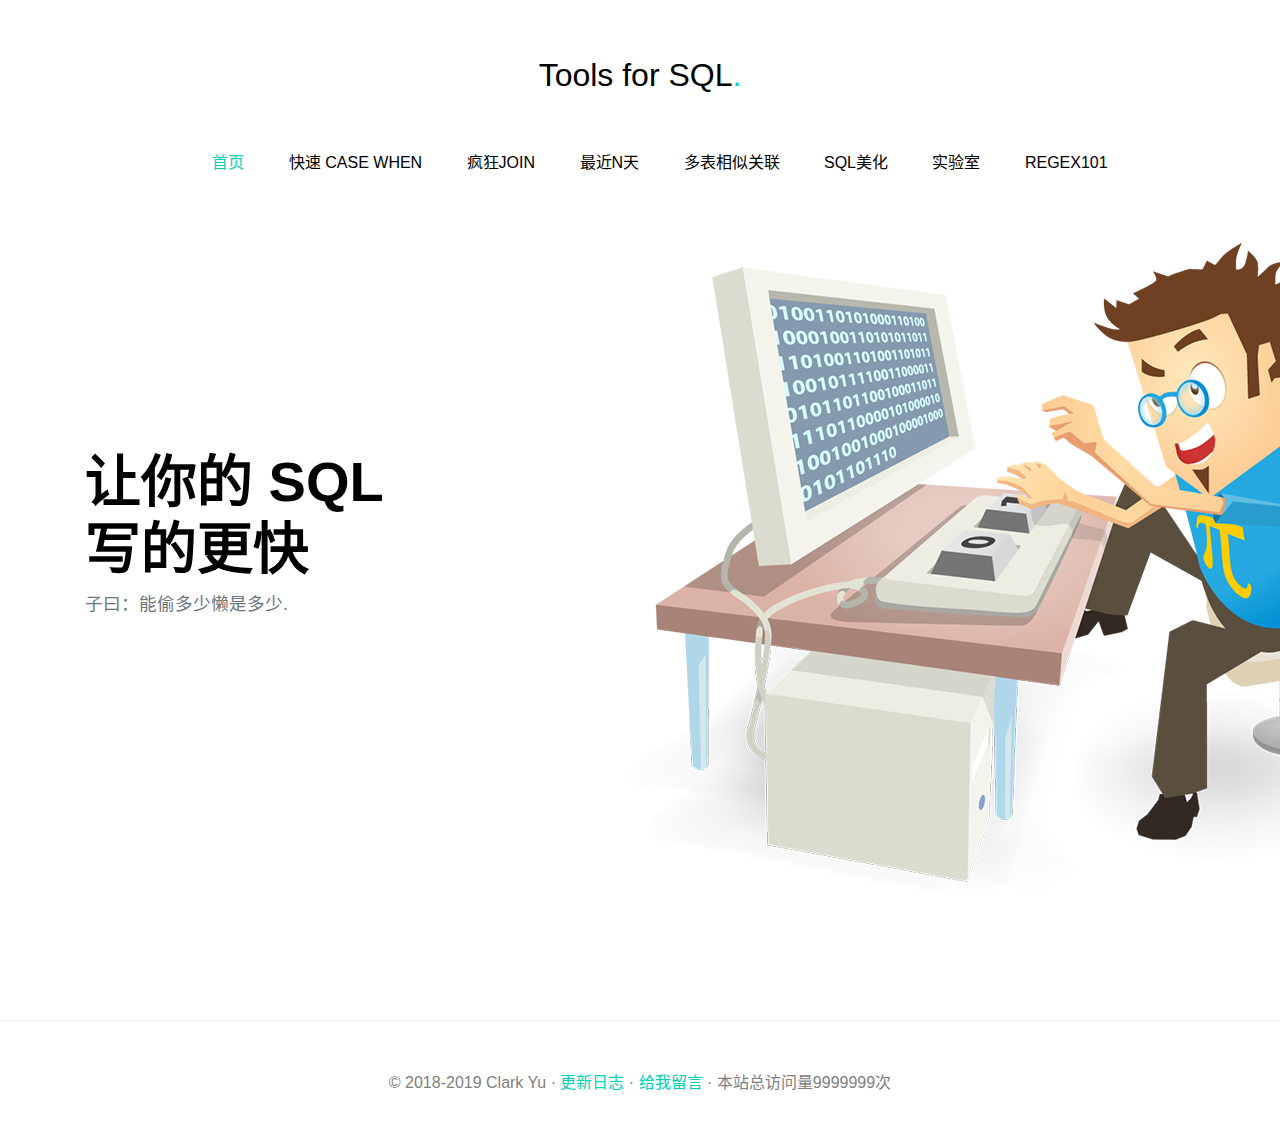
<file: index.html>
<!DOCTYPE html>
<html lang="zh-cn">
  <head>
    <title>Tools for SQL</title>
    <meta charset="utf-8">
    <meta name="viewport" content="width=device-width, initial-scale=1, shrink-to-fit=no">
    
    
    <!-- <link href="https://fonts.googleapis.com/css?family=Montserrat:300,400,700" rel="stylesheet"> -->
    <link rel="stylesheet" href="fonts/icomoon/style.css">

    <link rel="stylesheet" href="css/bootstrap.min.css">
    <link rel="stylesheet" href="css/jquery-ui.css">
    <link rel="stylesheet" href="css/owl.carousel.min.css">
    <link rel="stylesheet" href="css/owl.theme.default.min.css">
    <link rel="stylesheet" href="css/owl.theme.default.min.css">

    <link rel="stylesheet" href="css/jquery.fancybox.min.css">

    <link rel="stylesheet" href="css/bootstrap-datepicker.css">

    <link rel="stylesheet" href="fonts/flaticon/font/flaticon.css">

    <link rel="stylesheet" href="css/aos.css">

    <link rel="stylesheet" href="css/style.css">
    <link rel="icon" href="case_when.ico">


  </head>
  <body data-spy="scroll" data-target=".site-navbar-target" data-offset="300">
  
  <div class="site-wrap"  id="home-section">

    <div class="site-mobile-menu site-navbar-target">
      <div class="site-mobile-menu-header">
        <div class="site-mobile-menu-close mt-3">
          <span class="icon-close2 js-menu-toggle"></span>
        </div>
      </div>
      <div class="site-mobile-menu-body"></div>
    </div>
   
    <div class="container d-none d-lg-block">
      <div class="row">
        <div class="col-12 text-center mb-4 mt-5">
            <h1 class="mb-0 site-logo"><a href="index.html" class="text-black h2 mb-0">Tools for SQL<span class="text-primary">.</span> </a></h1>
          </div>
      </div>
    </div>
    <header class="site-navbar py-md-4 js-sticky-header site-navbar-target" role="banner">

      <div class="container">
        <div class="row align-items-center">
          
          <div class="col-6 col-md-6 col-xl-2  d-block d-lg-none">
            <h1 class="mb-0 site-logo"><a href="index.html" class="text-black h2 mb-0">Tools for SQL<span class="text-primary">.</span> </a></h1>
          </div>

          <div class="col-12 col-md-12 main-menu">
            <nav class="site-navigation position-relative text-right" role="navigation">

              <ul class="site-menu main-menu js-clone-nav mr-auto d-none d-lg-block">
                <li><a class="nav-link" href="index.html" style="color:#00d2b5">首页</a></li>
                <li><a class="nav-link" href="case_when.html" data-toggle="tooltip" title="不想写case when的时候">快速 CASE WHEN</a></li>
                <li><a class="nav-link" href="avoid_lose.html" data-toggle="tooltip" title="一次使用N张表" >疯狂JOIN</a></li>
                <li><a class="nav-link" href="lab_date.html" data-toggle="tooltip" title="时间生成器" >最近N天</a></li>
                <li><a class="nav-link" href="lab_join.html" data-toggle="tooltip" title="多表相似关联" >多表相似关联</a></li>
                <li><a class="nav-link" href="beauty_sql.html" data-toggle="tooltip" title="SQL美化">SQL美化</a></li>
                <li><a class="nav-link" href="lab.html" data-toggle="tooltip" title="sql实验室" >实验室</a></li>
                <li><a class="nav-link" href="https://regex101.com/" data-toggle="tooltip" title="正则表达实验室" target="_blank">REGEX101</a></li>

              </ul>
            </nav>
          </div>


          <div class="col-6 col-md-6 d-inline-block d-lg-none ml-md-0" ><a href="#" class="site-menu-toggle js-menu-toggle text-black float-right"><span class="icon-menu h3"></span></a></div>

        </div>
      </div>
      
    </header>
    

    <div class="site-blocks-cover">
      <div class="container">
        <div class="row align-items-center justify-content-center">

          <div class="col-md-12" style="position: relative;" data-aos="fade-up">
            
            <img src="images/landing_2.png" alt="Image" class="img-fluid img-absolute">

            <div class="row mb-4">
              <div class="col-lg-4 mr-auto">
                <h1>让你的 SQL 写的更快</h1>
                <p class="mb-5">子曰：能偷多少懒是多少.</p>
                <!-- <div>
                  <a href="#" class="btn btn-primary mr-2 mb-2">Get Started</a>
                </div> -->
              </div>
              
              
            </div>

          </div>
        </div>
      </div>
    </div>  



    <div class="footer py-5 border-top text-center">
      <div class="container">
        <div class="row">
          <div class="col-md-12">
            <p class="mb-0">
              <!-- <p class="mb-1">© 2018-2019 Clark Yu · <span><a href="update_log.html" data-toggle="tooltip" title="又有新的更新啦！" target="_blank" style='text-decoration:none;'>更新日志</a></span> · <span><a href="https://zhuanlan.zhihu.com/p/44502560" data-toggle="tooltip" title="提个意见！" target="_blank" style='text-decoration:none;'>给我留言</a></span> · <span id="busuanzi_container_site_pv">
                本站总访问量<span id="busuanzi_value_site_pv"></span>次 -->
             <p class="mb-1">© 2018-2019 Clark Yu · <span><a href="update_log.html" data-toggle="tooltip" title="又有新的更新啦！" target="_blank" style='text-decoration:none;'>更新日志</a></span> · <span><a href="https://zhuanlan.zhihu.com/p/44502560" data-toggle="tooltip" title="提个意见！" target="_blank" style='text-decoration:none;'>给我留言</a></span> · <span id="busuanzi_container_site_pv">
                本站总访问量9999999次
            </p>
          </div>
        </div>
      </div>
    </div>

  
     
    
  </div> <!-- .site-wrap -->

  <script src="js/jquery-3.3.1.min.js"></script>
  <script src="js/jquery-migrate-3.0.1.min.js"></script>
  <script src="js/jquery-ui.js"></script>
  <script src="js/popper.min.js"></script>
  <script src="js/bootstrap.min.js"></script>
  <script src="js/owl.carousel.min.js"></script>
  <script src="js/jquery.stellar.min.js"></script>
  <script src="js/jquery.countdown.min.js"></script>
  <script src="js/bootstrap-datepicker.min.js"></script>
  <script src="js/jquery.easing.1.3.js"></script>
  <script src="js/aos.js"></script>
  <script src="js/jquery.fancybox.min.js"></script>
  <script src="js/jquery.sticky.js"></script>
  <!-- <script async src="//busuanzi.ibruce.info/busuanzi/2.3/busuanzi.pure.mini.js"></script> -->
  
  <script src="js/main.js"></script>
  <script>
    $(function () {
  $('[data-toggle="tooltip"]').tooltip()
})
</script>

<script>
  var _hmt = _hmt || [];
  (function() {
    var hm = document.createElement("script");
    hm.src = "https://hm.baidu.com/hm.js?e1b4211459a3c33fcec7f6cf2a699109";
    var s = document.getElementsByTagName("script")[0]; 
    s.parentNode.insertBefore(hm, s);
  })();
  </script>


  </body>
</html>
</file>
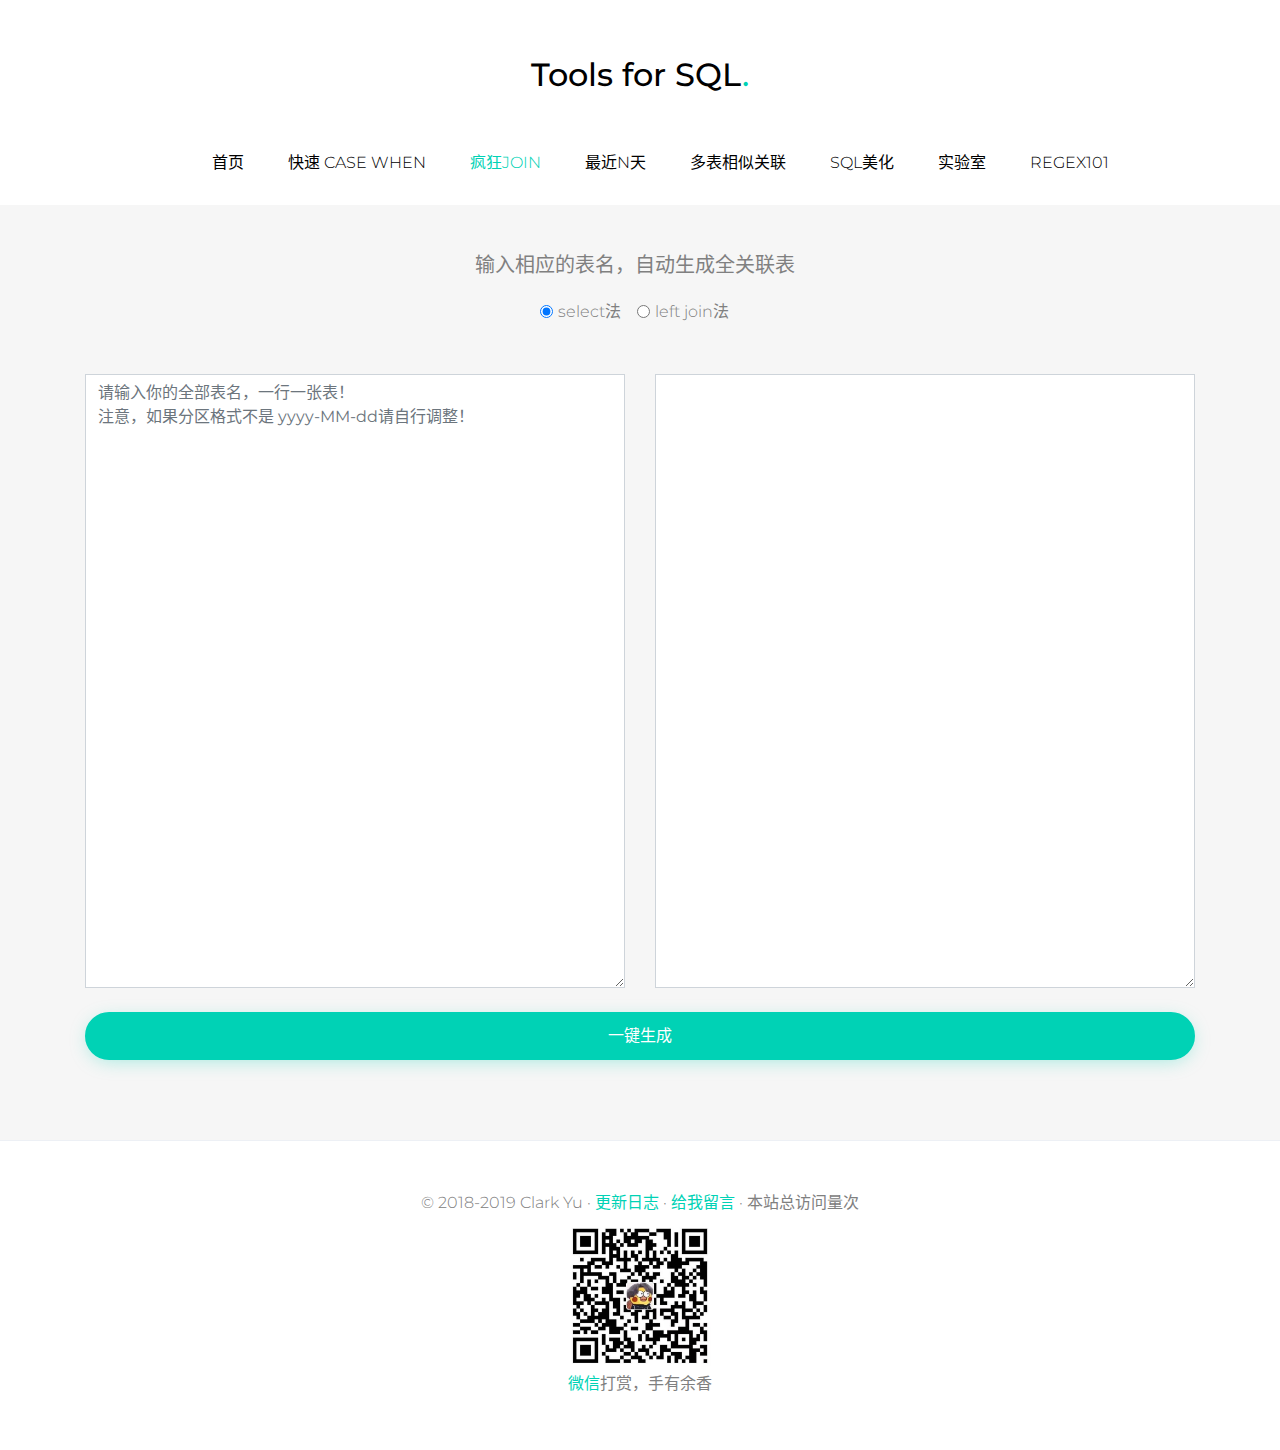
<file: avoid_lose.html>
<!DOCTYPE html>
<html lang="zh-cn">
  <head>
    <title>疯狂JOIN - Tools for SQL</title>
    <meta charset="utf-8">
    <meta name="viewport" content="width=device-width, initial-scale=1, shrink-to-fit=no">
    
    
    <link href="https://fonts.googleapis.com/css?family=Montserrat:300,400,700" rel="stylesheet">
    <link rel="stylesheet" href="fonts/icomoon/style.css">

    <link rel="stylesheet" href="css/bootstrap.min.css">
    <link rel="stylesheet" href="css/jquery-ui.css">
    <link rel="stylesheet" href="css/owl.carousel.min.css">
    <link rel="stylesheet" href="css/owl.theme.default.min.css">
    <link rel="stylesheet" href="css/owl.theme.default.min.css">

    <link rel="stylesheet" href="css/jquery.fancybox.min.css">

    <link rel="stylesheet" href="css/bootstrap-datepicker.css">

    <link rel="stylesheet" href="fonts/flaticon/font/flaticon.css">

    <link rel="stylesheet" href="css/aos.css">

    <link rel="stylesheet" href="css/style.css">

    <link rel="icon" href="case_when.ico">
  </head>
  <body data-spy="scroll" data-target=".site-navbar-target" data-offset="300">
  
  <div class="site-wrap"  id="home-section">

    <div class="site-mobile-menu site-navbar-target">
      <div class="site-mobile-menu-header">
        <div class="site-mobile-menu-close mt-3">
          <span class="icon-close2 js-menu-toggle"></span>
        </div>
      </div>
      <div class="site-mobile-menu-body"></div>
    </div>
   
    <div class="container d-none d-lg-block">
      <div class="row">
        <div class="col-12 text-center mb-4 mt-5">
            <h1 class="mb-0 site-logo"><a href="index.html" class="text-black h2 mb-0">Tools for SQL<span class="text-primary">.</span> </a></h1>
          </div>
      </div>
    </div>
    <header class="site-navbar py-md-4 js-sticky-header site-navbar-target" role="banner">

      <div class="container">
        <div class="row align-items-center">
          
          <div class="col-6 col-md-6 col-xl-2  d-block d-lg-none">
            <h1 class="mb-0 site-logo"><a href="index.html" class="text-black h2 mb-0">Tools for SQL<span class="text-primary">.</span> </a></h1>
          </div>

          <div class="col-12 col-md-12 main-menu">
            <nav class="site-navigation position-relative text-right" role="navigation">

              <ul class="site-menu main-menu js-clone-nav mr-auto d-none d-lg-block">
                <li><a class="nav-link" href="index.html">首页</a></li>
                <li><a class="nav-link" href="case_when.html" data-toggle="tooltip" title="不想写case when的时候">快速 CASE WHEN</a></li>
                <li><a class="nav-link" href="avoid_lose.html" data-toggle="tooltip" title="一次使用N张表" style="color:#00d2b5">疯狂JOIN</a></li>
                <li><a class="nav-link" href="lab_date.html" data-toggle="tooltip" title="时间生成器" >最近N天</a></li>
                <li><a class="nav-link" href="lab_join.html" data-toggle="tooltip" title="多表相似关联" >多表相似关联</a></li>
                <li><a class="nav-link" href="beauty_sql.html" data-toggle="tooltip" title="SQL美化">SQL美化</a></li>
                <li><a class="nav-link" href="lab.html" data-toggle="tooltip" title="sql实验室" >实验室</a></li>
                <li><a class="nav-link" href="https://regex101.com/" data-toggle="tooltip" title="正则表达实验室" target="_blank">REGEX101</a></li>

              </ul>
            </nav>
          </div>


          <div class="col-6 col-md-6 d-inline-block d-lg-none ml-md-0" ><a href="#" class="site-menu-toggle js-menu-toggle text-black float-right"><span class="icon-menu h3"></span></a></div>

        </div>
      </div>
      
    </header>
    


    <div class="site-section bg-light" id="contact-section" style="padding-top:5em">
      <div class="container">
      <div class="py-5 text-center">
        <!-- <h2>疯狂 LEFT JOIN</h2> -->
        <p class="lead">输入相应的表名，自动生成全关联表<i style="padding-left:10px;" class="fa fa-question-circle" aria-hidden="true" data-toggle="popover" title="内部使用指南"></i></p>


                <div>
                <div class="form-check form-check-inline">
                    <input class="form-check-input" type="radio" name="leftclose" id="leftclose1" value=1 checked="checked">
                    <label class="form-check-label" for="leftclose1">select法</label>
                  </div>
                <div class="form-check form-check-inline">
                    <input class="form-check-input" type="radio" name="leftclose" id="leftclose2" value=2>
                    <label class="form-check-label" for="leftclose2">left join法</label>
                  </div>
                </div>

              
      </div>

      <div class="row">

        <div class="col-md-6 order-md-2 mb-4">
          <textarea class="form-control rounded-0" id="inputtextarea" rows="25" placeholder="请输入你的全部表名，一行一张表！&#10;注意，如果分区格式不是 yyyy-MM-dd请自行调整！"></textarea>
        </div>

        <div class="col-md-6 order-md-2 mb-4">
              <textarea class="form-control  rounded-0 " id="textarea" rows="25" placeholder=""></textarea>
            </div>
  
          </div>
        
          <button class="btn btn-primary btn-lg btn-block" id="button1" type="submit" onclick="generate();return false;">一键生成</button>
    </div>
  </div>
    <div class="footer py-5 border-top text-center">
      <div class="container">
        <div class="row">
          <div class="col-md-12">
            <p class="mb-0">
              <p class="mb-1">© 2018-2019 Clark Yu · <span><a href="update_log.html" data-toggle="tooltip" title="又有新的更新啦！" target="_blank" style='text-decoration:none;'>更新日志</a></span> · <span><a href="https://zhuanlan.zhihu.com/p/44502560" data-toggle="tooltip" title="提个意见！" target="_blank" style='text-decoration:none;'>给我留言</a></span> · <span id="busuanzi_container_site_pv">
                本站总访问量<span id="busuanzi_value_site_pv"></span>次
            </p>
          </div>

          <div class="col-md-12">
            <img src="images/wechat.png" alt="Image" class = "wechat_img">
            <p class="mb-1"><span style="color: #00d2b5;">微信</span>打赏，手有余香</p>
        </div>
          
        </div>
      </div>
    </div>

  
     
    
  </div> <!-- .site-wrap -->

  <script src="js/jquery-3.3.1.min.js"></script>
  <script src="js/jquery-migrate-3.0.1.min.js"></script>
  <script src="js/jquery-ui.js"></script>
  <script src="js/popper.min.js"></script>
  <script src="js/bootstrap.min.js"></script>
  <script src="js/owl.carousel.min.js"></script>
  <script src="js/jquery.stellar.min.js"></script>
  <script src="js/jquery.countdown.min.js"></script>
  <script src="js/bootstrap-datepicker.min.js"></script>
  <script src="js/jquery.easing.1.3.js"></script>
  <script src="js/aos.js"></script>
  <script src="js/jquery.fancybox.min.js"></script>
  <script src="js/jquery.sticky.js"></script>

  <script async src="//busuanzi.ibruce.info/busuanzi/2.3/busuanzi.pure.mini.js"></script>
  <script src="js/main.js"></script>
  <script>
    function generate() {
                
        function getNowFormatDate() {
        var date = new Date(new Date()-24*60*60*1000*2);
        var seperator1 = "-";
        var year = date.getFullYear();
        var month = date.getMonth() + 1;
        var strDate = date.getDate();
        if (month >= 1 && month <= 9) {
            month = "0" + month;
        }
        if (strDate >= 0 && strDate <= 9) {
            strDate = "0" + strDate;
        }
        var currentdate = year + seperator1 + month + seperator1 + strDate;
        return currentdate;
        }

        var yesterday = getNowFormatDate();

          function getRadioValue(radioName)
          {
            var radios = document.getElementsByName(radioName);
            if(!radios)
              return '';
            for (var i = 0; i < radios.length; i++)
            {
              if (radios[i].checked)
              return radios[i].value;
            }
              return '';
          }
          
          var raw_text = document.getElementById('inputtextarea').value;
          var table_list = raw_text.split("\n");
          var if_mail = 0 //判断是否直接粘贴自邮箱 
          var leftclose = getRadioValue("leftclose") * 1;

          var lg = table_list.length;

          for (var i = 0; i < lg; i++){
            if(table_list[i].indexOf("权限类型")!= -1){
              if_mail = 1;
              break;
            }
          }
          
          if (if_mail == 0){
            var text = '';
            for (var i = 1; i < lg; i++){
              if(table_list[i].length>0)
              {
                text += `\nleft join` + `\n(\n\tSELECT pt \n\tFROM ${table_list[i]}\n\tWHERE pt = '${yesterday}'\n\tlimit 1\n) t${i+1} \non t1.pt = t${i+1}.pt` ;
              }
            }
            var first_text = `\n(\n\tSELECT pt \n\tFROM ${table_list[0]}\n\tWHERE pt = '${yesterday}'\n\tlimit 1\n) t1` ;
          } else {
            console.log(if_mail);
            var text = '';
            var text_1 = ''
            var first_start = 0;
            
            // 获取起始列
            for (var i = 1; i < lg; i++){
              if(table_list[i].length>0&&table_list[i].indexOf("权限类型")== -1&&table_list[i].indexOf("权限过期策略")==-1&&table_list[i].indexOf("过期之后如有需要")== -1&&table_list[i].indexOf("本邮件发自")== -1&&table_list[i].indexOf("注意")== -1){
                first_start = i;
                break;
              }
            }
            


            for (var i = first_start + 1 ; i < lg; i++){
              var mail_split = table_list[i].split("\t");
              if(table_list[i].length>0&&table_list[i].indexOf("权限类型")== -1&&table_list[i].indexOf("权限过期策略")==-1&&table_list[i].indexOf("过期之后如有需要")== -1&&table_list[i].indexOf("本邮件发自")== -1&&table_list[i].indexOf("注意")== -1)
              {
                text += `\nleft join` + `\n(\n\tSELECT pt \n\tFROM ${mail_split[2]}\n\tWHERE pt = '${yesterday}'\n\tlimit 1\n) t${i+1} \non t1.pt = t${i+1}.pt` ;

                text_1 += ` SELECT pt FROM ${mail_split[2]} WHERE pt = '${yesterday}' limit 1;\n` ;
              }
            }

            var mail_split_2 = table_list[first_start].split("\t");
            var first_text = `\n(\n\tSELECT pt \n\tFROM ${mail_split_2[2]}\n\tWHERE pt = '${yesterday}'\n\tlimit 1\n) t1` ;
            var first_text_1 = `SELECT pt FROM ${mail_split_2[2]} WHERE pt = '${yesterday}' limit 1;\n` ;
          }

          var tObj = document.getElementById('textarea');
          if(raw_text.length > 0 && leftclose == 2){
            tObj.value = 'SELECT t1.pt\nFROM' + first_text + text + '\n;';
          }
          else if(raw_text.length > 0 && leftclose == 1){
            tObj.value = first_text_1 + text_1;}
          else{
            tObj.value = '请输入表名！'
          }

          }

                  $(function () {
        $('[data-toggle="tooltip"]').tooltip()
    })

    $(document).ready(function(){
    $('[data-toggle="popover"]').popover({
        placement : 'bottom',
        trigger : 'hover',
        html : true,
        //content : '<img src="test.gif" style="width:100%">'
      content : '在foxmail或者腾讯邮箱中点击表过期的邮件正文，全选(ctrl+A)复制粘贴即可！'
    });
    })

    </script>
  </body>
</html>
</file>
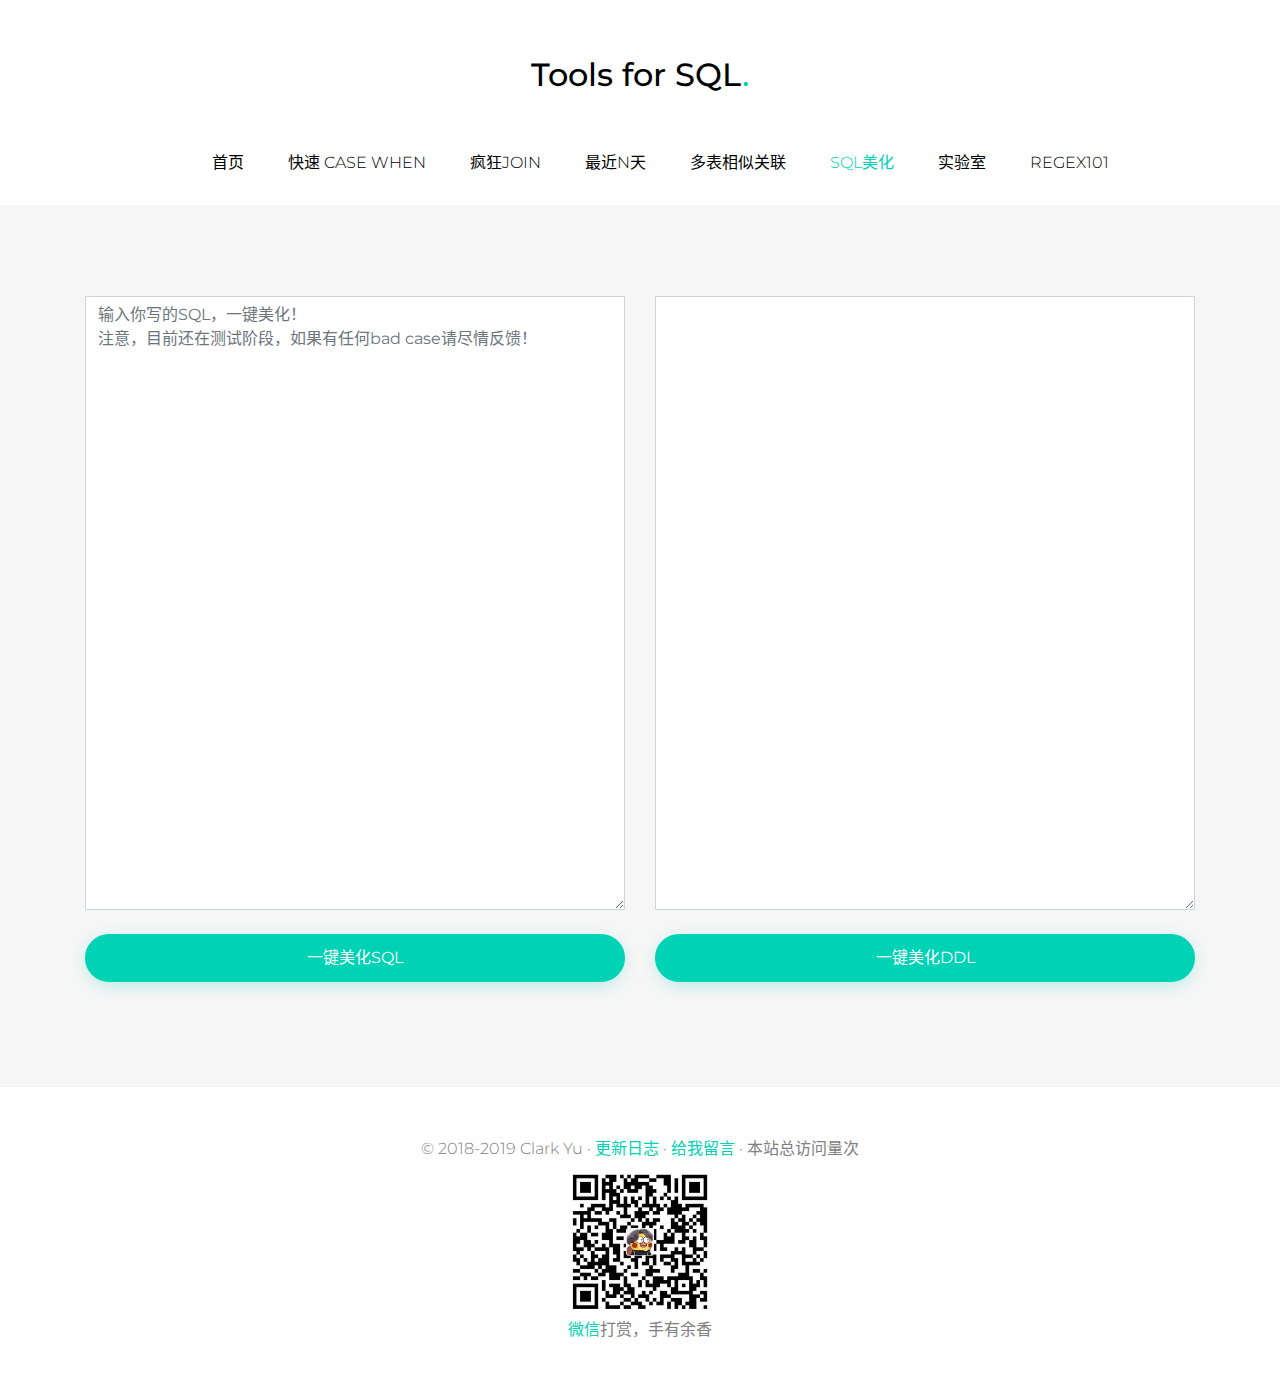
<file: beauty_sql.html>
<!DOCTYPE html>
<html lang="zh-cn">

<head>
    <title>一键美化 - Tools for SQL</title>
    <meta charset="utf-8">
    <meta name="viewport" content="width=device-width, initial-scale=1, shrink-to-fit=no">


    <link href="https://fonts.googleapis.com/css?family=Montserrat:300,400,700" rel="stylesheet">
    <link rel="stylesheet" href="fonts/icomoon/style.css">

    <link rel="stylesheet" href="css/bootstrap.min.css">
    <link rel="stylesheet" href="css/jquery-ui.css">
    <link rel="stylesheet" href="css/owl.carousel.min.css">
    <link rel="stylesheet" href="css/owl.theme.default.min.css">
    <link rel="stylesheet" href="css/owl.theme.default.min.css">

    <link rel="stylesheet" href="css/jquery.fancybox.min.css">

    <link rel="stylesheet" href="css/bootstrap-datepicker.css">

    <link rel="stylesheet" href="fonts/flaticon/font/flaticon.css">

    <link rel="stylesheet" href="css/aos.css">

    <link rel="stylesheet" href="css/style.css">

    <link rel="icon" href="case_when.ico">
</head>

<body data-spy="scroll" data-target=".site-navbar-target" data-offset="300">

    <div class="site-wrap" id="home-section">

        <div class="site-mobile-menu site-navbar-target">
            <div class="site-mobile-menu-header">
                <div class="site-mobile-menu-close mt-3">
                    <span class="icon-close2 js-menu-toggle"></span>
                </div>
            </div>
            <div class="site-mobile-menu-body"></div>
        </div>

        <div class="container d-none d-lg-block">
            <div class="row">
                <div class="col-12 text-center mb-4 mt-5">
                    <h1 class="mb-0 site-logo"><a href="index.html" class="text-black h2 mb-0">Tools for SQL<span class="text-primary">.</span> </a></h1>
                </div>
            </div>
        </div>
        <header class="site-navbar py-md-4 js-sticky-header site-navbar-target" role="banner">

            <div class="container">
                <div class="row align-items-center">

                    <div class="col-6 col-md-6 col-xl-2  d-block d-lg-none">
                        <h1 class="mb-0 site-logo"><a href="index.html" class="text-black h2 mb-0">Tools for SQL<span class="text-primary">.</span> </a></h1>
                    </div>

                    <div class="col-12 col-md-12 main-menu">
                        <nav class="site-navigation position-relative text-right" role="navigation">

                            <ul class="site-menu main-menu js-clone-nav mr-auto d-none d-lg-block">
                                <li><a class="nav-link" href="index.html">首页</a></li>
                                <li><a class="nav-link" href="case_when.html" data-toggle="tooltip" title="不想写case when的时候">快速 CASE WHEN</a></li>
                                <li><a class="nav-link" href="avoid_lose.html" data-toggle="tooltip" title="一次使用N张表">疯狂JOIN</a></li>
                                <li><a class="nav-link" href="lab_date.html" data-toggle="tooltip" title="时间生成器">最近N天</a></li>
                                <li><a class="nav-link" href="lab_join.html" data-toggle="tooltip" title="多表相似关联">多表相似关联</a></li>
                                <li><a class="nav-link" href="beauty_sql.html" data-toggle="tooltip" title="SQL美化" style="color:#00d2b5">SQL美化</a></li>
                                <li><a class="nav-link" href="lab.html" data-toggle="tooltip" title="sql实验室">实验室</a></li>
                                <li><a class="nav-link" href="https://regex101.com/" data-toggle="tooltip" title="正则表达实验室" target="_blank">REGEX101</a></li>

                            </ul>
                        </nav>
                    </div>


                    <div class="col-6 col-md-6 d-inline-block d-lg-none ml-md-0"><a href="#" class="site-menu-toggle js-menu-toggle text-black float-right"><span class="icon-menu h3"></span></a></div>

                </div>
            </div>

        </header>



        <div class="site-section bg-light" id="contact-section" style="padding-top:5em">
            <div class="container">
                <div class="py-5 text-center">
                    <!-- <h2>疯狂 LEFT JOIN</h2> -->
                    <!-- <p class="lead">输入你写的SQL，一键美化</p> -->

                </div>

                <div class="row">

                    <div class="col-md-6 order-md-2 mb-4">
                        <textarea class="form-control rounded-0" id="inputtextarea" rows="25" placeholder="输入你写的SQL，一键美化！&#10;注意，目前还在测试阶段，如果有任何bad case请尽情反馈！"></textarea>

					</div>

                    <div class="col-md-6 order-md-2 mb-4">
						<textarea class="form-control  rounded-0 " id="textarea" rows="25" placeholder=""></textarea>
					</div>

					<div class="col-md-6 order-md-2 mb-4">
							<button class="btn btn-primary btn-lg btn-block" id="button1" type="submit" onclick="generate();return false;">一键美化SQL</button>
					
					</div>

                    <div class="col-md-6 order-md-2 mb-4">
						<button class="btn btn-primary btn-lg btn-block" id="button2" type="submit" onclick="generate2();return false;">一键美化DDL</button>
					</div>
					
                </div>

				
				
            </div>
        </div>
        <div class="footer py-5 border-top text-center">
            <div class="container">
                <div class="row">
                    <div class="col-md-12">
                        <p class="mb-0">
                            <p class="mb-1">© 2018-2019 Clark Yu · <span><a href="update_log.html" data-toggle="tooltip" title="又有新的更新啦！" target="_blank" style='text-decoration:none;'>更新日志</a></span> · <span><a href="https://zhuanlan.zhihu.com/p/44502560" data-toggle="tooltip" title="提个意见！" target="_blank" style='text-decoration:none;'>给我留言</a></span>                                · <span id="busuanzi_container_site_pv">
                本站总访问量<span id="busuanzi_value_site_pv"></span>次
                            </p>
                    </div>

                    <div class="col-md-12">
                        <img src="images/wechat.png" alt="Image" class="wechat_img">
                        <p class="mb-1"><span style="color: #00d2b5;">微信</span>打赏，手有余香</p>
                    </div>

                </div>
            </div>
        </div>




    </div>
    <!-- .site-wrap -->

    <script src="js/jquery-3.3.1.min.js"></script>
    <script src="js/jquery-migrate-3.0.1.min.js"></script>
    <script src="js/jquery-ui.js"></script>
    <script src="js/popper.min.js"></script>
    <script src="js/bootstrap.min.js"></script>
    <script src="js/owl.carousel.min.js"></script>
    <script src="js/jquery.stellar.min.js"></script>
    <script src="js/jquery.countdown.min.js"></script>
    <script src="js/bootstrap-datepicker.min.js"></script>
    <script src="js/jquery.easing.1.3.js"></script>
    <script src="js/aos.js"></script>
    <script src="js/jquery.fancybox.min.js"></script>
    <script src="js/jquery.sticky.js"></script>

    <script async src="//busuanzi.ibruce.info/busuanzi/2.3/busuanzi.pure.mini.js"></script>
    <script src="js/main.js"></script>
    <script>
        function generate() {


            var raw_text = document.getElementById('inputtextarea').value;

function replace_char(str) {
	return str.replace(/\n/g, " ")
		.replace(/\s+/ig, " ")
		.replace(/ AND /ig, " AND ")
		.replace(/\nAND /ig, " AND ")
		.replace(/ THEN /ig, " THEN ")
		.replace(/ WHEN /ig, " WHEN ")
		.replace(/INSERT OVERWRITE/ig, "INSERT OVERWRITE")
		.replace(/INSERT INTO/ig, "INSERT INTO")
		.replace(/ BETWEEN /ig, " BETWEEN ")
		.replace(/ CASE WHEN /ig, " CASE WHEN ")
		.replace(/ \,CASE WHEN /ig, " ,CASE WHEN ")
		.replace(/ DATEDIFF\(/ig, " DATEDIFF(")
		.replace(/\,DATEDIFF\(/ig, ",DATEDIFF(")
		.replace(/ CEIL\(/ig, " CEIL(")
		.replace(/ FLOOR\(/ig, " FLOOR(")
		.replace(/\,CEIL\(/ig, ",CEIL(")
		.replace(/\,FLOOR\(/ig, ",FLOOR(")
		.replace(/ FROM\(/ig, " FROM (")
		.replace(/ JOIN\(/ig, " JOIN (")
		.replace(/ FROM /ig, "\nFROM ")
		.replace(/ DISTRIBUTE BY /ig, "\nDISTRIBUTE BY ")
		.replace(/ AS /ig, " AS ")
		.replace(/ TABLE /ig, " TABLE ")
		.replace(/ IF EXISTS /ig, " IF EXISTS ")
		.replace(/ HAVING /ig, "\nHAVING ")
		.replace(/ USING /ig, " USING ")
		.replace(/ IN /ig, " IN ")
		.replace(/\s{0,}SELECT /ig, "\nSELECT ")
		.replace(/ WHERE /ig, "\nWHERE ")
		.replace(/ ON /ig, "\nON ")
		.replace(/ JOIN /ig, "\nJOIN ")
		.replace(/ CROSS\nJOIN /ig, "\nCROSS JOIN ")
		.replace(/ INNER\nJOIN /ig, "\nINNER JOIN ")
		.replace(/ LEFT\nJOIN /ig, "\nLEFT JOIN ")
		.replace(/ RIGHT\nJOIN /ig, "\nRIGHT JOIN ")
		// .replace(/ ORDER\s{1,}BY /ig, "\nORDER BY ")
		.replace(/ ORDER\s{1,}BY /ig, " ORDER BY ")
		.replace(/ GROUP\s{1,}BY /ig, "\nGROUP BY ")
		.replace(/ GROUPING\s{1,}SETS/ig, "\nGROUPING SETS")
		.replace(/UNION ALL/ig, "\nUNION ALL\n") 
		.replace(/ LEFT OUTER\nJOIN /ig, "\nLEFT OUTER JOIN ")
		.replace(/ RIGHT OUTER\nJOIN /ig, "\nRIGHT OUTER JOIN ")
		.replace(/ FULL OUTER\nJOIN /ig, "\nFULL OUTER JOIN ")
		.replace(/(^| )DROP /ig, "\nDROP ")
		.replace(/(^| )CREATE /ig, "\nCREATE ")
		.replace(/(^| )INSERT /ig, "\nINSERT ")
		.replace(/(^| )SET /ig, "\nSET ")
		.replace(/ADD JAR/ig, "ADD JAR")
		.replace(/MAX\(/ig, "MAX(")
		.replace(/MIN\(/ig, "MIN(")
		.replace(/SUM\(/ig, "SUM(")
		.replace(/AVG\(/ig, "AVG(")
		.replace(/COUNT\(/ig, "COUNT(")
		.replace(/\s{0,1}LIMIT /ig, "\nLIMIT ")
};

function get_bracket(str) {
	var text = str.replace(/\(/g, "\n\(").replace(/\)/g, "\n\)").replace(/\'/g, "\n\'");
	text_list_orginal = text.split("\n");
	text_list = []
	for (i = 0; i < text_list_orginal.length; i++) {
		if (text_list_orginal[i] != "" && text_list_orginal[i] != " ") {
			text_list.push(text_list_orginal[i]);
		}
	}

	var text_final = '';
	var left = [];
	var right = [];
	var bracket = [];
	var bracket_back = [];
	var is_colon = 0;

	for (i = 0; i < text_list.length; i++) {
		last_str = i == 0 ? "" : text_list[i - 1];

		if(text_list[i][0] == "'"){
			if(is_colon == 0){
				is_colon += 1
			}else{
				is_colon -= 1
			}
		}

		if (/\(/ig.exec(text_list[i]) && is_colon == 0) {
			if (/FROM |JOIN /.exec(last_str)) {
				left.push(i);
				bracket.push(i);
				bracket_back.push(1);
			} else { // 由于''之间可以随便出现多个（号 所以需要过滤一层条件
					bracket.push(i);
					bracket_back.push(0);
			}
		}

		if (/\)/ig.exec(text_list[i]) && is_colon == 0) {
			if (bracket_back[bracket_back.length - 1] == 1) {
				right.push(i);
			}

			bracket = bracket.slice(0, -1);
			bracket_back = bracket_back.slice(0, -1);
		}
	}

	for (i = 0; i < text_list.length; i++) {
		text_list[i] = text_list[i].replace("\n", "");
	}

	for (i = 0; i < left.length; i++) {
		text_list[left[i]] = '\n' + text_list[left[i]];
		text_list[right[i]] = '\n' + text_list[right[i]];
	}

	for (i = 0; i < text_list.length; i++) {
		if (/\(|\)/ig.exec(text_list[i])) {
			text_final += text_list[i];
		} else {
			text_final += "\n" + text_list[i];
		}
	}

	return text_final.replace(/\n\'/ig, "'") //恢复因为'导致的换行
};

String.prototype.times = function(n) {
	return (new Array(n + 1)).join(this);
};

function bracket_deep(str) {
	var text_final = '';
	var text_list = [];
	var text_list_orginal = str.split("\n");
	for (i = 0; i < text_list_orginal.length; i++) {
		if (text_list_orginal[i] != "" && text_list_orginal[i] != " ") {
			text_list.push(text_list_orginal[i]);
		}
	}

	var bracket_deep = 0;
	var deep = "\t";

	for (i = 0; i < text_list.length; i++) {

		if (text_list[i].replace(/\t{0,}/, "")[0] == ')') {
			bracket_deep -= 1;}
			
		text_list[i] = deep.times(bracket_deep) + text_list[i];

		if (text_list[i].replace(/\t{0,}/, "")[0] == '(') {
			bracket_deep += 1;
		}

		text_final += "\n" + text_list[i]
	}
	return text_final
};


function select_wrap(text,tag) {
	var text_final = '';
	var bracket_cnt = 0;
	var quote_cnt = 0;
	var text_final_case = '';
	var as_loc = 0;
	var max_as_loc = 0;
	var as_loc_list = [];
	var text_as_final ='';

	for (let i = 0; i < text.length; i++) {
		let p = i;
		if (text[p] == '(' && quote_cnt == 0) {
			bracket_cnt += 1;
		}

		if (text[p] == '"' || text[p] == "'") {
			if(quote_cnt==0){
				quote_cnt += 1;
			} else{
				quote_cnt -= 1;
			}

		}

		if (text[p] == ')' && quote_cnt == 0) {
			if(bracket_cnt > 0){
				bracket_cnt -= 1;
			}
		}

		if (bracket_cnt == 0 && quote_cnt == 0 && text[p] == ',') {
			if(tag == 0){
				text_final += '\n       ' + text[p];
			}
			if(tag == 1){
				text_final += '\n         ' + text[p];
			}

		} else {
			text_final += text[p];
		}
	}
	// text_final = text_final.replace(/SELECT\s{0,}/ig, 'SELECT\n').replace(', ', ',').replace('GROUP BY', 'GROUP BY\n').replace(/\,\s{0,}/ig, ",");
	text_final = text_final.replace(', ', ',').replace('GROUP BY', 'GROUP BY ').replace(/\,\s{0,}/ig, ",").replace('SELECT','SELECT ');

	text_list = text_final.split('\n');

	// 如果else 和 end 对应上面没有 -- 那么就不再换行，如果有就换行
	if(tag == 0){
		for (let i = 0; i < text_list.length; i++){
			if(/       \,CASE WHEN/.exec(text_list[i])){
				// console.log(text_list[i]);
				var case_when_list = text_list[i].replace(/WHEN/ig,'\nWHEN').replace(/ELSE/ig,"\nELSE").replace(/END/ig,"\nEND").split("\n");
				var c = 0;
				var if_comment = 0;
				while (c < case_when_list.length){
					if(c==0){
						text_final_case += '\n' + case_when_list[c] + case_when_list[c+1];
						c += 1;
					}else{
						if((/ELSE/.exec(case_when_list[c]) || /END/.exec(case_when_list[c])) && if_comment == 0){
							text_final_case += case_when_list[c];
						}else{
							text_final_case += '\n             ' + case_when_list[c];
						}

					}
					if(case_when_list[c].indexOf("--") > 0){
						if_comment = 1;
					}else{
						if_comment = 0;
					}
					c += 1;
				}
			}else if(/\SELECT\s{0,}CASE WHEN/.exec(text_list[i])){
				var case_when_list = text_list[i].replace(/WHEN/ig,'\nWHEN').replace(/ELSE/ig,"\nELSE").replace(/END/ig,"\nEND").split("\n");
				var c = 0;
				var if_comment = 0;
				while (c < case_when_list.length){
					if(c==0){
						text_final_case += '\n' + case_when_list[c] + case_when_list[c+1];
						c += 1;
					}else{
						if((/ELSE/.exec(case_when_list[c]) || /END/.exec(case_when_list[c])) && if_comment == 0){
							text_final_case += case_when_list[c];
						}else{
							text_final_case += '\n             ' + case_when_list[c];
						}

					}
					if(case_when_list[c].indexOf("--") > 0){
						if_comment = 1;
					}else{
						if_comment = 0;
					}
					c += 1;
				}
			}
			else{
				text_final_case += '\n' + text_list[i];
			}
		}
	}

	if(tag == 1){
		for (let i = 0; i < text_list.length; i++){
			if(/       \,CASE WHEN/.exec(text_list[i])){
				// console.log(text_list[i]);
				var case_when_list = text_list[i].replace(/WHEN/ig,'\nWHEN').replace(/ELSE/ig,"\nELSE").replace(/END/ig,"\nEND").split("\n");
	
				var c = 0;
				var if_comment = 0;
				while (c < case_when_list.length){
					if(c==0){
						text_final_case += '\n' + case_when_list[c] + case_when_list[c+1];
						c += 1;
					}else{
						if((/ELSE/.exec(case_when_list[c]) || /END/.exec(case_when_list[c])) && if_comment == 0){
							text_final_case += case_when_list[c];
						}else{
							text_final_case += '\n             ' + case_when_list[c];
						}

					}
					if(case_when_list[c].indexOf("--") > 0){
						if_comment = 1;
					}else{
						if_comment = 0;
					}
					c += 1;
				}
			}else if(/GROUP BY\s{0,}CASE WHEN/.exec(text_list[i])){
				var case_when_list = text_list[i].replace(/WHEN/ig,'\nWHEN').replace(/ELSE/ig,"\nELSE").replace(/END/ig,"\nEND").split("\n");
				var c = 0;
				var if_comment = 0;
				while (c < case_when_list.length){
					if(c==0){
						text_final_case += '\n' + case_when_list[c] + case_when_list[c+1];
						c += 1;
					}else{
						if((/ELSE/.exec(case_when_list[c]) || /END/.exec(case_when_list[c])) && if_comment == 0){
							text_final_case += case_when_list[c];
						}else{
							text_final_case += '\n             ' + case_when_list[c];
						}

					}
					if(case_when_list[c].indexOf("--") > 0){
						if_comment = 1;
					}else{
						if_comment = 0;
					}
					c += 1;
				}
			}
			else{
				text_final_case += '\n' + text_list[i];
			}
		}
	}




	// 让as进行对齐

	text_as_list = text_final_case.split('\n');
	
	//获取最大的as 的位置
	for (let i = 0; i < text_as_list.length; i++) {
		if (/ AS /.exec(text_as_list[i])) {
			as_loc = text_as_list[i].lastIndexOf(" AS ");
			if(as_loc >max_as_loc && as_loc < 150){ //150个字符后不再参与as对齐
				max_as_loc = as_loc;
			}
	}
	as_loc_list.push(as_loc);
}

	//替换as
	for (let i = 0; i < text_as_list.length; i++) {
		if (/ AS /.exec(text_as_list[i]) && as_loc_list[i] <= max_as_loc) {
			new_as = " ".times(max_as_loc - as_loc_list[i]) + " AS ";
			text_as_list[i] = text_as_list[i].replace(' AS ', new_as);
			}
	}

	for (i = 0; i < text_as_list.length; i++) {
		if (text_as_list[i] != "" && text_as_list[i] != " ") {
			text_as_final += text_as_list[i] + '\n';
		}
	}
	return text_as_final
};

function and_wrap(text) {
	var text_final = '';
	var if_cnt = 0;
    var if_bracket_cnt = 0;
    var bracket_cnt = 0;
	var between_and_cnt = 0;
	text = text.replace('IF (', 'IF(').replace('IN (', 'IN(').replace('if (', 'IF(').replace('if(', 'IF(');
	text_list = text.split(" ");

	for (let i = 0; i < text_list.length; i++) {
        let t = i;
        last_str = i == 0 ? "" : text_list[i - 1];

		if (/BETWEEN/.exec(text_list[t])) {
			between_and_cnt += 1;
		}

        // 如果and后面本身就跟着括号，等同于存在if(或者in
		if (/IF\(/.exec(text_list[t]) || /IN\(/.exec(text_list[t])) {
            if_cnt += 1;
		}

		if (/\(/.exec(text_list[t]) && if_cnt > 0 && text_list[t].indexOf('IF(') == -1 && text_list[t].indexOf('IN(') == -1) {
			if_bracket_cnt += 1;
		}

		if (/\)/.exec(text_list[t]) && if_cnt > 0 && if_bracket_cnt > 0) {
			if_bracket_cnt -= 1;
		}

		if (/\)/.exec(text_list[t]) && if_cnt > 0 && if_bracket_cnt == 0) {
			if_cnt -= 1;
        }

		for (let p = 0; p < text_list[t].length; p++) {
			if (/\(/.exec(text_list[t][p])){
				bracket_cnt += 1;
			}
			if (/\)/.exec(text_list[t][p])) {
				bracket_cnt -= 1;
			}
		}


		if (/AND/.exec(text_list[t])) {
			if (between_and_cnt == 0 && if_cnt == 0 && bracket_cnt == 0) {
				text_list[t] = '\n' + text_list[t];
			}
			if (between_and_cnt > 0) {
					between_and_cnt -= 1;
			}
			
		}

	}

	for (let i = 0; i < text_list.length; i++) {
		let v = i;
		text_final += text_list[v] + ' ';
		text_final = text_final.replace('IN(', 'IN (');
	}

	return text_final

};

function special_wrap(text) {
	var text_final = '';
	var text_list_orginal = text.split("\n");
	var text_list = [];
	var new_text_list = [];

	for (i = 0; i < text_list_orginal.length; i++) {
		if (text_list_orginal[i] != "" && text_list_orginal[i] != " ") {
			text_list.push(text_list_orginal[i]);
		}
	}

	for (let i = 0; i < text_list.length; i++) {
		let q = i
		if (text_list[q].slice(0, 6) == 'SELECT') {
			text_list[q] = select_wrap(text_list[q],0);
		}

		if (text_list[q].slice(0, 8) == 'GROUP BY') {
			text_list[q] = select_wrap(text_list[q],1);
		}

		if (text_list[q].slice(0, 5) == 'WHERE') {
			text_list[q] = and_wrap(text_list[q]);
		}

		//增加order by 换行逻辑
		if(/ORDER BY/ig.exec(text_list[q])){
			var left_brkt = 0;
			var right_brkt = 0;
			var ordr_loc = text_list[q].indexOf('ORDER BY') + 8;
			var new_str = text_list[q].slice(ordr_loc,-1);
			for (let t = 0; t < new_str.length; t++){
				if(new_str[t] == '('){
					left_brkt += 1;
				}
				if(new_str[t] == ')'){
					right_brkt += 1;
				}
			}

			if(right_brkt <= left_brkt){
				text_list[q] = text_list[q].replace(' ORDER BY ','\nORDER BY ');
			}
		}
	
		text_final += "\n" + text_list[q];
	
	}

	return text_final;
}

function except_subquery(text){
	var text_final = '';
	var text_list_orginal = text.split("\n");
	var text_list = [];

	for (i = 0; i < text_list_orginal.length; i++) {
		if (text_list_orginal[i] != "" && text_list_orginal[i] != " ") {
			text_list.push(text_list_orginal[i]);
		}
	}

	var in_bracket_cnt = 0;
	var bracket_cnt = 0;
	var bracket_loc = [];
	var bracket_loc_back = []; //闭

	for (let i = 0; i < text_list.length; i++) {

		if(in_bracket_cnt > 0 && bracket_cnt>0){
			for(let p = 0; p<text_list[i].length;p++){
				if(text_list[i][p] == "("){
					bracket_cnt += 1;
				}
				if(text_list[i][p] == ")"){
					bracket_cnt -= 1;
					if(bracket_cnt == 0){
						bracket_loc_back.push(i);
						break; 
					}
				}


			}

		} 

		if (/IN \($/.exec(text_list[i])) {
			in_bracket_cnt += 1;
			bracket_cnt += 1;
			bracket_loc.push(i);
		}
	}

	for (let i = 0; i < text_list.length; i++) {
		var if_return = 0;
		if(bracket_loc.length > 0){
			for(let q = 0; q < bracket_loc.length; q++){
				if(i>bracket_loc[q] && i <= bracket_loc_back[q]){
					if_return = 1;
					break;
				}
			}

			if(if_return > 0){
				text_final += " " + text_list[i];
			} else{
				text_final += "\n" + text_list[i];
			}
			
		}else{
			text_final += "\n" + text_list[i];
		}
	}

	return text_final
};

function ddl(str){
	var text_final = '';
	var text_list = [];
	var text_list_orginal = str.replace(/\n\s{1,}/ig, "\n")
							   .replace(/BIGINT/ig, "BIGINT")
							   .replace(/DOUBLE/ig, "DOUBLE")
							   .replace(/STRING/ig, "STRING")
							   .replace(/ COMMENT/ig, " COMMENT ")
							   .replace(/ COMMENT '/ig, "COMMENT'")
							   .replace(/ COMMENT "/ig, 'COMMENT"')
							   .replace(/CREATE TABLE/ig, "CREATE TABLE")
							   .replace(/PARTITIONED/ig, "PARTITIONED")
							.split("\n");
	for (i = 0; i < text_list_orginal.length; i++) {
		if (text_list_orginal[i] != "" && text_list_orginal[i] != " ") {
			text_list.push(text_list_orginal[i].replace(/\s{1,}/ig, " "));
		}
	}
	
	var col_name = [];
	var col_len = [];
	var col_type = [];
	var col_type_len = [];
	var col_comment = [];
	var start_end = [];

	for (i = 0; i < text_list.length; i++) {
		if(/STRING|DOUBLE|BIGINT/ig.exec(text_list[i]) && text_list[i].indexOf('PARTITIONED') == -1){
			var new_str_list = text_list[i].replace(/\s{1,}/ig, " ").replace(/,\s{0,}/ig, "").replace(/^\s{1,}/ig, "").split(" ");
			col_name.push(new_str_list[0]);
			col_len.push(new_str_list[0].length)
			col_type.push(new_str_list[1]);
			col_type_len.push(new_str_list[1].length)
			col_comment.push(text_list[i].split("COMMENT")[1]);
			start_end.push(i);
		}

	}

	if(col_name.length >0){
		var col = '';
		if(col_name.length > 0){
			var max_col_name = Math.max.apply(Math,col_len);
			var max_col_type = Math.max.apply(Math,col_type_len);
			for (let q = 0; q < col_name.length; q++){
				if(q==0){
					col += '\n     ';
				} else{
					col += '\n    ,';
				}

				col += col_name[q] + " ".times(max_col_name - col_len[q]) + " " + col_type[q] + " ".times(max_col_type - col_type_len[q]) + " " + "COMMENT " + col_comment[q];
			}
		}
	
		for (let i = 0; i < start_end[0]; i++) {
			if(i == 0){
				text_final += text_list[i];
			} else 
			{
				text_final += "\n" + text_list[i];
			}
		}
	
		text_final =  text_final + col;
	
		for (let i = start_end[start_end.length-1]+1; i < text_list.length; i++) {
			text_final += "\n" + text_list[i];
		}
	
	} else{
		for (let i = 0; i < text_list.length; i++) {
			if(i == 0){
				text_final += text_list[i];
			} else 
			{
				text_final += "\n" + text_list[i];
			}
		}
	}
	return text_final.replace(/COMMENT'/ig, "COMMENT '").replace(/COMMENT"/ig, 'COMMENT "')
}

function extra(str){
	text = str.replace(/^\n/ig, "")
	.replace(/UNION ALL/ig, "\nUNION ALL\n")
	.replace(/\s{0,}\;/ig, ";");
	// .replace(/\;\s{0,}INSERT/ig, ";\n\nINSERT")
	// .replace(/\;\s{0,}DROP/ig, ";\n\nDROP");

	var text_final = '';
	var text_list_orginal = str.split("\n");
	var text_list = [];

	for (i = 0; i < text_list_orginal.length; i++) {
		if (text_list_orginal[i] != "" && text_list_orginal[i] != " ") {
			text_list.push(text_list_orginal[i]);
		}
	}

	for (let i = 0; i < text_list.length; i++) {
		last_str = i == 0 ? "" : text_list[i - 1];

		if(i > 0){
			text_final += '\n';
		}

		if (i > 0 && (/\s{0,}INSERT/ig.exec(text_list[i]) || /\s{0,}DROP/ig.exec(text_list[i]) || (/^\s{0,}CREATE/ig.exec(text_list[i]) &&  last_str.indexOf('DROP') == -1 && last_str.indexOf('ADD JAR') == -1) || (/^\s{0,}SET/ig.exec(text_list[i]) && last_str.indexOf('SET') == -1))) {
			text_final += '\n' + text_list[i];   //必须不是首行
		} else if(i > 0 && (/\s{0,}SELECT/ig.exec(text_list[i]) && last_str.indexOf(';') >= 0)){
			text_final += '\n' + text_list[i]; 
		}
		else {
			text_final += text_list[i];
		}
	}

	return text_final
}

function reshape_comment(str){
	var text_final = '';
	var text_list_orginal = str.split("\n");
	var text_list = [];

	for (let i = 0; i < text_list_orginal.length; i++) {
		if (text_list_orginal[i] != "" && text_list_orginal[i] != " ") {
			var comment_loc = text_list_orginal[i].indexOf('--')
			if(comment_loc > 0){
				text_list_orginal[i] = text_list_orginal[i].slice(0,comment_loc) + text_list_orginal[i].slice(comment_loc,).replace(/\,/ig," ");
			}
			text_final += "\n" + text_list_orginal[i];
		}
	}
	return text_final
}

function newsql(str) {
	step1 = reshape_comment(str);
	step2 = replace_char(step1) ;
	step3 = get_bracket(step2);
	step4 = except_subquery(step3);
	step5 = special_wrap(step4).replace(/\-\-\s{0,}\n/ig, "\n-- ");
	// console.log(step5);
	step6 = bracket_deep(step5); //union all需要单独函数来考虑
	step7 = extra(step6);
	return step7
};


var tObj = document.getElementById('textarea');
try {
	tObj.value = newsql(raw_text);
} catch (err) {
	tObj.value = '你的sql语句有问题！（也有可能我的逻辑有点毛病！）\n欢迎和我交流！'
}

}


		function generate2() {

	var raw_text = document.getElementById('inputtextarea').value;
	function ddl(str){
	var text_final = '';
	var text_list = [];
	var text_list_orginal = str.replace(/\n\s{1,}/ig, "\n")
							   .replace(/BIGINT/ig, "BIGINT")
							   .replace(/DOUBLE/ig, "DOUBLE")
							   .replace(/STRING/ig, "STRING")
							   .replace(/ COMMENT/ig, " COMMENT ")
							   .replace(/ COMMENT '/ig, "COMMENT'")
							   .replace(/ COMMENT "/ig, 'COMMENT"')
							   .replace(/CREATE TABLE/ig, "CREATE TABLE")
							   .replace(/PARTITIONED/ig, "PARTITIONED")
							.split("\n");
	for (i = 0; i < text_list_orginal.length; i++) {
		if (text_list_orginal[i] != "" && text_list_orginal[i] != " ") {
			text_list.push(text_list_orginal[i].replace(/\s{1,}/ig, " "));
		}
	}
	
	var col_name = [];
	var col_len = [];
	var col_type = [];
	var col_type_len = [];
	var col_comment = [];
	var start_end = [];

	for (i = 0; i < text_list.length; i++) {
		if(/STRING|DOUBLE|BIGINT/ig.exec(text_list[i]) && text_list[i].indexOf('PARTITIONED') == -1){
			var new_str_list = text_list[i].replace(/\s{1,}/ig, " ").replace(/,\s{0,}/ig, "").replace(/^\s{1,}/ig, "").split(" ");
			col_name.push(new_str_list[0]);
			col_len.push(new_str_list[0].length)
			col_type.push(new_str_list[1]);
			col_type_len.push(new_str_list[1].length)
			col_comment.push(text_list[i].split("COMMENT")[1]);
			start_end.push(i);
		}

	}

	if(col_name.length >0){
		var col = '';
		if(col_name.length > 0){
			var max_col_name = Math.max.apply(Math,col_len);
			var max_col_type = Math.max.apply(Math,col_type_len);
			for (let q = 0; q < col_name.length; q++){
				if(q==0){
					col += '\n     ';
				} else{
					col += '\n    ,';
				}

				col += col_name[q] + " ".times(max_col_name - col_len[q]) + " " + col_type[q] + " ".times(max_col_type - col_type_len[q]) + " " + "COMMENT " + col_comment[q];
			}
		}
	
		for (let i = 0; i < start_end[0]; i++) {
			if(i == 0){
				text_final += text_list[i];
			} else 
			{
				text_final += "\n" + text_list[i];
			}
		}
	
		text_final =  text_final + col;
	
		for (let i = start_end[start_end.length-1]+1; i < text_list.length; i++) {
			text_final += "\n" + text_list[i];
		}
	
	} else{
		for (let i = 0; i < text_list.length; i++) {
			if(i == 0){
				text_final += text_list[i];
			} else 
			{
				text_final += "\n" + text_list[i];
			}
		}
	}
	return text_final.replace(/COMMENT'/ig, "COMMENT '").replace(/COMMENT"/ig, 'COMMENT "')
}


	var tObj = document.getElementById('textarea');
try {
	tObj.value = ddl(raw_text);
} catch (err) {
	tObj.value = '你的sql语句有问题！（也有可能我的逻辑有点毛病！）\n欢迎和我交流！'
}

}


        $(function() {
            $('[data-toggle="tooltip"]').tooltip()
        })

        $(document).ready(function() {
            $('[data-toggle="popover"]').popover({
                placement: 'bottom',
                trigger: 'hover',
                html: true,
                //content : '<img src="test.gif" style="width:100%">'
                content: '在foxmail或者腾讯邮箱中点击表过期的邮件正文，全选(ctrl+A)复制粘贴即可！'
            });
        })
    </script>
</body>

</html>
</file>
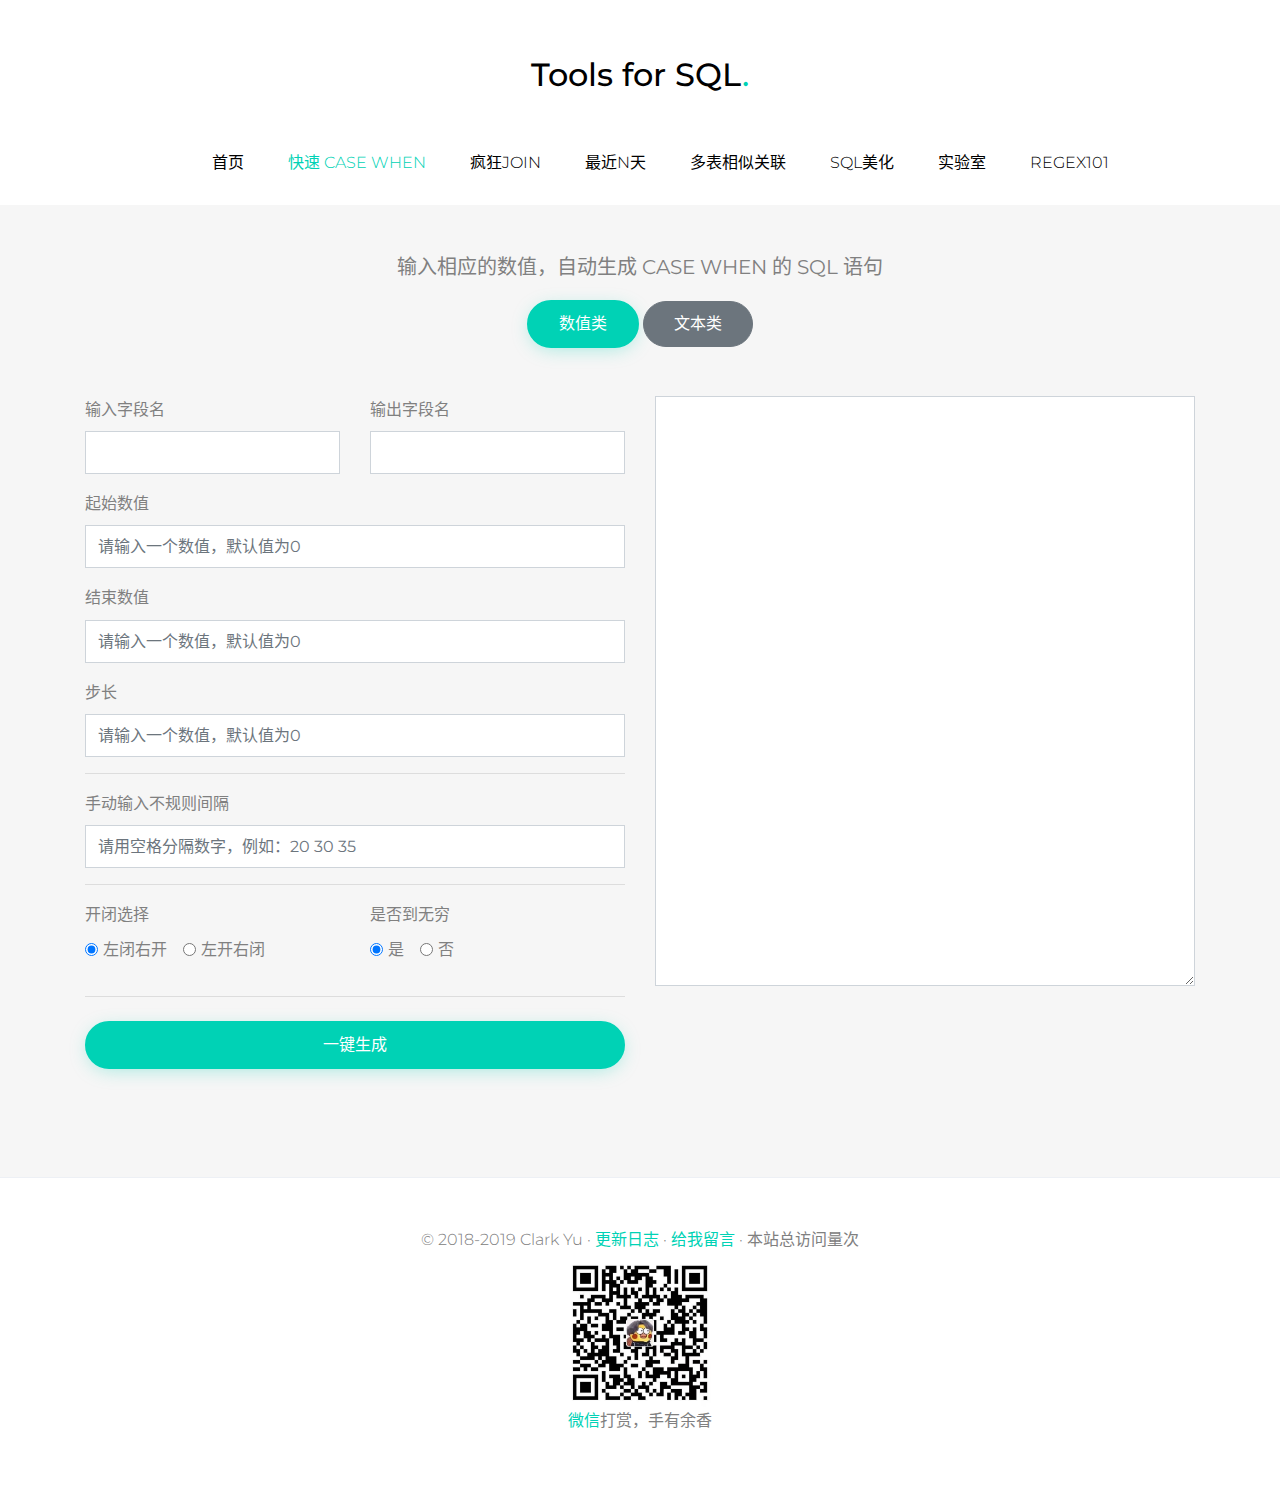
<file: case_when.html>
<!DOCTYPE html>
<html lang="zh-cn">
  <head>
    <title>快速 CASE WHEN - Tools for SQL</title>
    <meta charset="utf-8">
    <meta name="viewport" content="width=device-width, initial-scale=1, shrink-to-fit=no">
    
    
    <link href="https://fonts.googleapis.com/css?family=Montserrat:300,400,700" rel="stylesheet">
    <link rel="stylesheet" href="fonts/icomoon/style.css">

    <link rel="stylesheet" href="css/bootstrap.min.css">
    <link rel="stylesheet" href="css/jquery-ui.css">
    <link rel="stylesheet" href="css/owl.carousel.min.css">
    <link rel="stylesheet" href="css/owl.theme.default.min.css">
    <link rel="stylesheet" href="css/owl.theme.default.min.css">

    <link rel="stylesheet" href="css/jquery.fancybox.min.css">

    <link rel="stylesheet" href="css/bootstrap-datepicker.css">

    <link rel="stylesheet" href="fonts/flaticon/font/flaticon.css">

    <link rel="stylesheet" href="css/aos.css">

    <link rel="stylesheet" href="css/style.css">

    <link rel="icon" href="case_when.ico">
  </head>
  <body data-spy="scroll" data-target=".site-navbar-target" data-offset="300">
  
  <div class="site-wrap"  id="home-section">

    <div class="site-mobile-menu site-navbar-target">
      <div class="site-mobile-menu-header">
        <div class="site-mobile-menu-close mt-3">
          <span class="icon-close2 js-menu-toggle"></span>
        </div>
      </div>
      <div class="site-mobile-menu-body"></div>
    </div>
   
    <div class="container d-none d-lg-block">
      <div class="row">
        <div class="col-12 text-center mb-4 mt-5">
            <h1 class="mb-0 site-logo"><a href="index.html" class="text-black h2 mb-0">Tools for SQL<span class="text-primary">.</span> </a></h1>
          </div>
      </div>
    </div>
    <header class="site-navbar py-md-4 js-sticky-header site-navbar-target" role="banner">

      <div class="container">
        <div class="row align-items-center">
          
          <div class="col-6 col-md-6 col-xl-2  d-block d-lg-none">
            <h1 class="mb-0 site-logo"><a href="index.html" class="text-black h2 mb-0">Tools for SQL<span class="text-primary">.</span> </a></h1>
          </div>

          <div class="col-12 col-md-12 main-menu">
            <nav class="site-navigation position-relative text-right" role="navigation">

              <ul class="site-menu main-menu js-clone-nav mr-auto d-none d-lg-block">
                <li><a class="nav-link" href="index.html">首页</a></li>
                <li><a class="nav-link" href="case_when.html" data-toggle="tooltip" title="不想写case when的时候" style="color:#00d2b5">快速 CASE WHEN</a></li>
                <li><a class="nav-link" href="avoid_lose.html" data-toggle="tooltip" title="一次使用N张表" >疯狂JOIN</a></li>
                <li><a class="nav-link" href="lab_date.html" data-toggle="tooltip" title="时间生成器" >最近N天</a></li>
                <li><a class="nav-link" href="lab_join.html" data-toggle="tooltip" title="多表相似关联" >多表相似关联</a></li>
                <li><a class="nav-link" href="beauty_sql.html" data-toggle="tooltip" title="SQL美化">SQL美化</a></li>
                <li><a class="nav-link" href="lab.html" data-toggle="tooltip" title="sql实验室" >实验室</a></li>
                <li><a class="nav-link" href="https://regex101.com/" data-toggle="tooltip" title="正则表达实验室" target="_blank">REGEX101</a></li>

              </ul>
            </nav>
          </div>


          <div class="col-6 col-md-6 d-inline-block d-lg-none ml-md-0" ><a href="#" class="site-menu-toggle js-menu-toggle text-black float-right"><span class="icon-menu h3"></span></a></div>

        </div>
      </div>
      
    </header>
    

  



    <div class="site-section bg-light" id="contact-section" style="padding-top:2em">
      <div class="container">
        <div class="py-5 text-center" style="margin-top: 50px;">
          <!-- <h3>CASE WHEN 自动生成小工具</h3> -->
          <p class="lead">输入相应的数值，自动生成 <b>CASE WHEN</b> 的 <b>SQL</b> 语句</p>
          <a href="case_when.html" style='text-decoration:none;' ><button type="button" class="btn btn-primary btn-sm" >数值类</button>
          <a href="case_when2.html" style='text-decoration:none;' ><button type="button" class="btn btn-secondary btn-sm">文本类</button></a>
        </div>
  
        <div class="row">
  
          <div class="col-md-6 order-md-1">
            <form class="needs-validation" novalidate="">
              <div class="row">
                <div class="col-md-6 mb-3">
                  <label for="inputName">输入字段名</label>
                  <input type="text" class="form-control rounded-0" id="inputName" placeholder="" value="">
                </div>
                <div class="col-md-6 mb-3">
                  <label for="outputName">输出字段名</label>
                  <input type="text" class="form-control rounded-0" id="outputName" placeholder="" value="">
                </div>
              </div>
  
              <div class="mb-3">
                <label for="startnum">起始数值</label>
                <input type="text" class="form-control rounded-0" id="startnum" placeholder="请输入一个数值，默认值为0" value="">
              </div>
  
              <div class="mb-3">
                <label for="endnum">结束数值</label>
                <input type="text" class="form-control rounded-0" id="endnum" placeholder="请输入一个数值，默认值为0">
              </div>
  
              <div class="mb-3">
                <label for="interval">步长</label>
                <input type="text" class="form-control rounded-0 " id="interval" placeholder="请输入一个数值，默认值为0">
              </div>
  
              <hr class="mb-3">
  
              <div class="mb-3">
                <label for="irregular">手动输入不规则间隔</label>
                <input type="text" class="form-control rounded-0" id="irregular" placeholder="请用空格分隔数字，例如：20 30 35">
              </div>
  
              <hr class="mb-3">
  
              <div class="row">
                <div class="col-md-6 mb-3">
                  <label for="inputName">开闭选择</label>
                  <div>
                  <div class="form-check form-check-inline">
                      <input class="form-check-input" type="radio" name="leftclose" id="leftclose1" value=1 checked="checked">
                      <label class="form-check-label" for="leftclose1">左闭右开</label>
                    </div>
                  <div class="form-check form-check-inline">
                      <input class="form-check-input" type="radio" name="leftclose" id="leftclose2" value=2>
                      <label class="form-check-label" for="leftclose2">左开右闭</label>
                    </div>
                  </div>
  
  
                </div>
  
                <div class="col-md-6 mb-3">
                    <label for="inputName">是否到无穷</label>
                    <div>
                    <div class="form-check form-check-inline">
                        <input class="form-check-input" type="radio" name="infinite" id="infinite1" value=1 checked="checked">
                        <label class="form-check-label" for="infinite1">是</label>
                      </div>
                    <div class="form-check form-check-inline">
                        <input class="form-check-input" type="radio" name="infinite" id="infinite2" value=2>
                        <label class="form-check-label" for="infinite2">否</label>
                      </div>
                    </div>
                  </div>
  
              </div>
  
              <hr class="mb-4">
  
              <button class="btn btn-primary btn-lg btn-block" id="button1" type="submit" onclick="generate();return false;">一键生成</button>
  
              <br>
            </form>
          </div>
  
          <div class="col-md-6 order-md-2 mb-4">
                <textarea class="form-control rounded-0" id="textarea" rows="24"></textarea>
              </div>
    
            </div>
              
        </div>
    </div>

    <div class="footer py-5 border-top text-center">
      <div class="container">
        <div class="row">
          <div class="col-md-12">
            <p class="mb-0">
              <p class="mb-1">© 2018-2019 Clark Yu · <span><a href="update_log.html" data-toggle="tooltip" title="又有新的更新啦！" target="_blank" style='text-decoration:none;'>更新日志</a></span> · <span><a href="https://zhuanlan.zhihu.com/p/44502560" data-toggle="tooltip" title="提个意见！" target="_blank" style='text-decoration:none;'>给我留言</a></span> · <span id="busuanzi_container_site_pv">
                本站总访问量<span id="busuanzi_value_site_pv"></span>次
            </p>
          </div>

          <div class="col-md-12">
              <img src="images/wechat.png" alt="Image" class = "wechat_img">
              <p class="mb-1"><span style="color: #00d2b5;">微信</span>打赏，手有余香</p>
          </div>

        </div>
      </div>
    </div>

  
     
    
  </div> <!-- .site-wrap -->

  <script src="js/jquery-3.3.1.min.js"></script>
  <script src="js/jquery-migrate-3.0.1.min.js"></script>
  <script src="js/jquery-ui.js"></script>
  <script src="js/popper.min.js"></script>
  <script src="js/bootstrap.min.js"></script>
  <script src="js/owl.carousel.min.js"></script>
  <script src="js/jquery.stellar.min.js"></script>
  <script src="js/jquery.countdown.min.js"></script>
  <script src="js/bootstrap-datepicker.min.js"></script>
  <script src="js/jquery.easing.1.3.js"></script>
  <script src="js/aos.js"></script>
  <script src="js/jquery.fancybox.min.js"></script>
  <script src="js/jquery.sticky.js"></script>

  <script async src="//busuanzi.ibruce.info/busuanzi/2.3/busuanzi.pure.mini.js"></script>
  <script src="js/main.js"></script>
  <script>

    function accDiv(arg1,arg2){ 
    var t1=0,t2=0,r1,r2; 
    try{t1=arg1.toString().split(".")[1].length}catch(e){} 
    try{t2=arg2.toString().split(".")[1].length}catch(e){} 
    with(Math){ 
    r1=Number(arg1.toString().replace(".","")) 
    r2=Number(arg2.toString().replace(".","")) 
    return accMul((r1/r2),pow(10,t2-t1)); 
    } 
    } 
    //乘法 
    function accMul(arg1,arg2) 
    { 
    var m=0,s1=arg1.toString(),s2=arg2.toString(); 
    try{m+=s1.split(".")[1].length}catch(e){} 
    try{m+=s2.split(".")[1].length}catch(e){} 
    return Number(s1.replace(".",""))*Number(s2.replace(".",""))/Math.pow(10,m) 
    } 
    //加法 
    function accAdd(arg1,arg2){ 
    var r1,r2,m; 
    try{r1=arg1.toString().split(".")[1].length}catch(e){r1=0} 
    try{r2=arg2.toString().split(".")[1].length}catch(e){r2=0} 
    m=Math.pow(10,Math.max(r1,r2)) 
    return (arg1*m+arg2*m)/m 
    } 
    //减法 
    function Subtr(arg1,arg2){ 
    var r1,r2,m,n; 
    try{r1=arg1.toString().split(".")[1].length}catch(e){r1=0} 
    try{r2=arg2.toString().split(".")[1].length}catch(e){r2=0} 
    m=Math.pow(10,Math.max(r1,r2)); 
    n=(r1>=r2)?r1:r2; 
    return ((arg1*m-arg2*m)/m).toFixed(n); 
    }

function generate() {
          
    function getRadioValue(radioName)
    {
      var radios = document.getElementsByName(radioName);
      if(!radios)
        return '';
      for (var i = 0; i < radios.length; i++)
      {
        if (radios[i].checked)
        return radios[i].value;
      }
        return '';
    }

    var inputName = document.getElementById("inputName").value;
    var outputName = document.getElementById("outputName").value;
    var startnum = document.getElementById("startnum").value * 1;
    var endnum = document.getElementById("endnum").value * 1 ;
    var interval = document.getElementById("interval").value * 1;
    var irregular = document.getElementById("irregular").value;
    var leftclose = getRadioValue("leftclose") * 1;
    var infinite = getRadioValue("infinite") * 1;

    function regular_case(column_name,start,end,interval,left_close,if_end,new_name)
    {
      var text_total = 'CASE '
      var cnt = (end-start)/interval;

      if (left_close == 1){
        var left_char = '>=';
          var left_char2 = '[';
          var right_char = '<';
          var right_char2 = ')';
      }else{
        var left_char = '>';
        var left_char2 = '(';
        var right_char = '<=';
        var right_char2 = ']';
      }
      
      for (var i = 0; i < cnt; i++)
      {
        var left_num = accAdd(start,accMul(interval,i));
        var right_num = accAdd(left_num,interval);
        var oneline = `WHEN ${column_name} ${left_char} ${left_num} AND ${column_name} ${right_char} ${right_num} THEN '${left_char2}${left_num}, ${right_num}${right_char2}'\n`;
        text_total += oneline;
      }

      if (if_end == 1){
        text_total += `ELSE '${left_char2}${right_num}, +∞${right_char2}' END AS ${new_name}`;
      }else{
        text_total += `ELSE NULL END AS ${new_name}`;
      }

      return text_total;
    }


    function irregular_case(column_name,num_list,left_close,if_end,new_name)
    {
      var text_total = 'CASE '

      if (left_close == 1){
        var left_char = '>=';
          var left_char2 = '[';
          var right_char = '<';
          var right_char2 = ')';
      }else{
        var left_char = '>';
        var left_char2 = '(';
        var right_char = '<=';
        var right_char2 = ']';
      }
      
      for (var i = 0; i < num_list.length-1; i++)
      {
        var left_num =  num_list[i]*1;
        var right_num = num_list[i+1]*1;
        var oneline = `WHEN ${column_name} ${left_char} ${left_num} AND ${column_name} ${right_char} ${right_num} THEN '${left_char2}${left_num}, ${right_num}${right_char2}'\n`;
        text_total += oneline;
      }

      if (if_end == 1){
        text_total += `ELSE '${left_char2}${right_num}, +∞${right_char2}' END AS ${new_name}`;
      }else{
        text_total += `ELSE NULL END AS ${new_name}`;
      }

      if(text_total.indexOf("NaN") != -1){
        text_total = '输入有误，请检查！'
      }
      return text_total;
    }

  function trim(str){ //删除左右两端的空格
    return str.replace(/(^\s*)|(\s*$)/g, "");
　　     }  

    var tObj = document.getElementById('textarea');
    // 
    var array_list = trim(irregular).replace(/\s+/g, ' ').split(" ")
    if(array_list.length >=2){
      tObj.value = irregular_case(inputName,array_list,leftclose,infinite,outputName);
    }else{
      if(interval > 0 &&parseFloat(startnum).toString() != 'NaN' && parseFloat(endnum).toString() != 'NaN' && startnum < endnum ){
        tObj.value = regular_case(inputName,startnum,endnum,interval,leftclose,infinite,outputName);
      }
      else{
        tObj.value = '输入有误，请检查！'
      }

    }

    }

        $(function () {
  $('[data-toggle="tooltip"]').tooltip()
})
</script>
  </body>
</html>
</file>
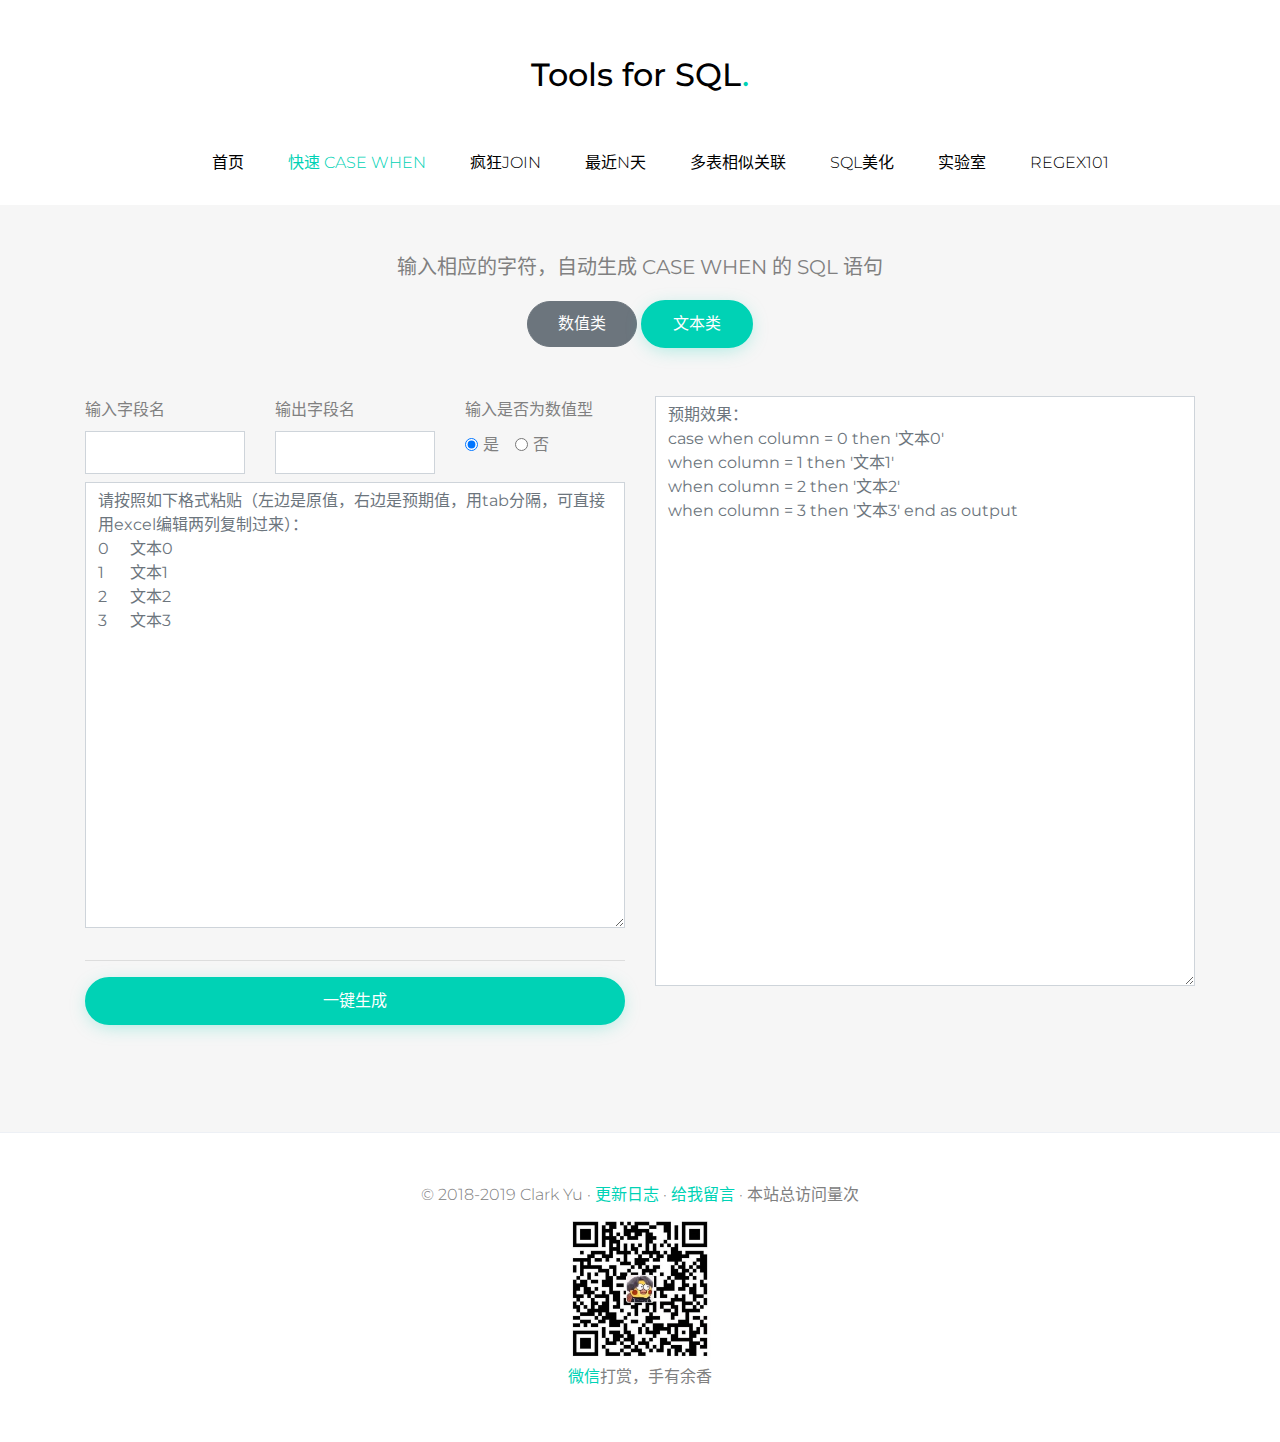
<file: case_when2.html>
<!DOCTYPE html>
<html lang="zh-cn">
  <head>
    <title>快速 CASE WHEN - Tools for SQL</title>
    <meta charset="utf-8">
    <meta name="viewport" content="width=device-width, initial-scale=1, shrink-to-fit=no">
    
    
    <link href="https://fonts.googleapis.com/css?family=Montserrat:300,400,700" rel="stylesheet">
    <link rel="stylesheet" href="fonts/icomoon/style.css">

    <link rel="stylesheet" href="css/bootstrap.min.css">
    <link rel="stylesheet" href="css/jquery-ui.css">
    <link rel="stylesheet" href="css/owl.carousel.min.css">
    <link rel="stylesheet" href="css/owl.theme.default.min.css">
    <link rel="stylesheet" href="css/owl.theme.default.min.css">

    <link rel="stylesheet" href="css/jquery.fancybox.min.css">

    <link rel="stylesheet" href="css/bootstrap-datepicker.css">

    <link rel="stylesheet" href="fonts/flaticon/font/flaticon.css">

    <link rel="stylesheet" href="css/aos.css">

    <link rel="stylesheet" href="css/style.css">
    <link rel="icon" href="case_when.ico">
  </head>
  <body data-spy="scroll" data-target=".site-navbar-target" data-offset="300">
  
  <div class="site-wrap"  id="home-section">

    <div class="site-mobile-menu site-navbar-target">
      <div class="site-mobile-menu-header">
        <div class="site-mobile-menu-close mt-3">
          <span class="icon-close2 js-menu-toggle"></span>
        </div>
      </div>
      <div class="site-mobile-menu-body"></div>
    </div>
   
    <div class="container d-none d-lg-block">
      <div class="row">
        <div class="col-12 text-center mb-4 mt-5">
            <h1 class="mb-0 site-logo"><a href="index.html" class="text-black h2 mb-0">Tools for SQL<span class="text-primary">.</span> </a></h1>
          </div>
      </div>
    </div>
    <header class="site-navbar py-md-4 js-sticky-header site-navbar-target" role="banner">

      <div class="container">
        <div class="row align-items-center">
          
          <div class="col-6 col-md-6 col-xl-2  d-block d-lg-none">
            <h1 class="mb-0 site-logo"><a href="index.html" class="text-black h2 mb-0">Tools for SQL<span class="text-primary">.</span> </a></h1>
          </div>

          <div class="col-12 col-md-12 main-menu">
            <nav class="site-navigation position-relative text-right" role="navigation">

              <ul class="site-menu main-menu js-clone-nav mr-auto d-none d-lg-block">
                <li><a class="nav-link" href="index.html">首页</a></li>
                <li><a class="nav-link" href="case_when.html" data-toggle="tooltip" title="不想写case when的时候"  style="color:#00d2b5">快速 CASE WHEN</a></li>
                <li><a class="nav-link" href="avoid_lose.html" data-toggle="tooltip" title="一次使用N张表" >疯狂JOIN</a></li>
                <li><a class="nav-link" href="lab_date.html" data-toggle="tooltip" title="时间生成器" >最近N天</a></li>
                <li><a class="nav-link" href="lab_join.html" data-toggle="tooltip" title="多表相似关联" >多表相似关联</a></li>
                <li><a class="nav-link" href="beauty_sql.html" data-toggle="tooltip" title="SQL美化">SQL美化</a></li>
                <li><a class="nav-link" href="lab.html" data-toggle="tooltip" title="sql实验室" >实验室</a></li>
                <li><a class="nav-link" href="https://regex101.com/" data-toggle="tooltip" title="正则表达实验室" target="_blank">REGEX101</a></li>

              </ul>
            </nav>
          </div>


          <div class="col-6 col-md-6 d-inline-block d-lg-none ml-md-0" ><a href="#" class="site-menu-toggle js-menu-toggle text-black float-right"><span class="icon-menu h3"></span></a></div>

        </div>
      </div>
      
    </header>
    


    <div class="site-section bg-light" id="contact-section" style="padding-top:2em">
      <div class="container">
        <div class="py-5 text-center" style="margin-top: 50px;">
          <!-- <h3>CASE WHEN 自动生成小工具</h3> -->
          <p class="lead">输入相应的字符，自动生成 <b>CASE WHEN</b> 的 <b>SQL</b> 语句</p>
          <a href="case_when.html" style='text-decoration:none;' ><button type="button" class="btn btn-secondary btn-sm" >数值类</button>
          <a href="case_when2.html" style='text-decoration:none;' ><button type="button" class="btn btn-primary  btn-sm">文本类</button></a>
        </div>
  
        <div class="row">

          <div class="col-md-6 order-md-1">
            <form class="needs-validation" novalidate="">
  
                <div class="row">
                    <div class="col-md-4 mb-2">
                      <label for="inputName">输入字段名</label>
                      <input type="text" class="form-control  rounded-0" id="inputName" placeholder="" value="">
                    </div>
                    <div class="col-md-4 mb-2">
                      <label for="outputName">输出字段名</label>
                      <input type="text" class="form-control  rounded-0" id="outputName" placeholder="" value="">
                    </div>
  
                    <div class="col-md-4 mb-2">
                        <label for="inputName">输入是否为数值型</label>
                        <div>
                        <div class="form-check form-check-inline">
                            <input class="form-check-input  rounded-0" type="radio" name="infinite" id="infinite1" value=1 checked="checked">
                            <label class="form-check-label" for="infinite1">是</label>
                          </div>
                        <div class="form-check form-check-inline">
                            <input class="form-check-input rounded-0" type="radio" name="infinite" id="infinite2" value=2>
                            <label class="form-check-label" for="infinite2">否</label>
                          </div>
                        </div>
                      </div>
  
                      <hr class="mb-3">
  
                    <div class="col-md-12 mb-3">
                    <textarea class="form-control  rounded-0" id="text_input" rows="18" placeholder="请按照如下格式粘贴（左边是原值，右边是预期值，用tab分隔，可直接用excel编辑两列复制过来）：&#10;0&#09;文本0&#10;1&#09;文本1&#10;2&#09;文本2&#10;3&#09;文本3"></textarea>
                    </div>
                </div>
  
  
              <hr class="mb-3">
              <button class="btn btn-primary btn-lg btn-block" id="button1" type="submit" onclick="generate();return false;">一键生成</button>
  
              <br>
            </form>
          
          </div>
  
          <div class="col-md-6 order-md-2 mb-4">
                <textarea class="form-control rounded-0" id="textarea" rows="24" placeholder="预期效果： &#10;case when column = 0 then '文本0' &#10when column = 1 then '文本1'&#10when column = 2 then '文本2'&#10when column = 3 then '文本3' end as output"></textarea>
              </div>
    
            </div>
              
        </div>
    </div>

    <div class="footer py-5 border-top text-center">
      <div class="container">
        <div class="row">
          <div class="col-md-12">
            <p class="mb-0">
              <p class="mb-1">© 2018-2019 Clark Yu · <span><a href="update_log.html" data-toggle="tooltip" title="又有新的更新啦！" target="_blank" style='text-decoration:none;'>更新日志</a></span> · <span><a href="https://zhuanlan.zhihu.com/p/44502560" data-toggle="tooltip" title="提个意见！" target="_blank" style='text-decoration:none;'>给我留言</a></span> · <span id="busuanzi_container_site_pv">
                本站总访问量<span id="busuanzi_value_site_pv"></span>次
            </p>
          </div>

          <div class="col-md-12">
            <img src="images/wechat.png" alt="Image" class = "wechat_img">
            <p class="mb-1"><span style="color: #00d2b5;">微信</span>打赏，手有余香</p>
        </div>
          
        </div>
      </div>
    </div>

  
     
    
  </div> <!-- .site-wrap -->

  <script src="js/jquery-3.3.1.min.js"></script>
  <script src="js/jquery-migrate-3.0.1.min.js"></script>
  <script src="js/jquery-ui.js"></script>
  <script src="js/popper.min.js"></script>
  <script src="js/bootstrap.min.js"></script>
  <script src="js/owl.carousel.min.js"></script>
  <script src="js/jquery.stellar.min.js"></script>
  <script src="js/jquery.countdown.min.js"></script>
  <script src="js/bootstrap-datepicker.min.js"></script>
  <script src="js/jquery.easing.1.3.js"></script>
  <script src="js/aos.js"></script>
  <script src="js/jquery.fancybox.min.js"></script>
  <script src="js/jquery.sticky.js"></script>
  <script async src="//busuanzi.ibruce.info/busuanzi/2.3/busuanzi.pure.mini.js"></script>
  
  <script src="js/main.js"></script>
  <script>
    function generate() {
        
        function getRadioValue(radioName)
          {
            var radios = document.getElementsByName(radioName);
            if(!radios)
              return '';
            for (var i = 0; i < radios.length; i++)
            {
              if (radios[i].checked)
              return radios[i].value;
            }
              return '';
          }

          var inputArea = document.getElementById('text_input');
          var inputName = document.getElementById("inputName").value;
          var outputName = document.getElementById("outputName").value;
          var output = ''
          var if_num = getRadioValue("infinite") * 1

          var case_list = inputArea.value.split('\n');
          var total_cnt = case_list.length;

          for (var i = 0; i < total_cnt; i++){
            var a = case_list[i].split("\t")[0];
            var b = case_list[i].split("\t")[1];

              if(if_num == 1){
                output = output + 'WHEN ' + inputName + ' = ' + a + ' THEN ' + '"' + b + '"' + "\n";
              }else{
                output = output + 'WHEN ' + inputName + ' = ' + '"'+ a + '"' + ' THEN ' + '"' + b + '"' + "\n";
              }

            }

          console.log(typeof(inputArea.value));
          var tObj = document.getElementById('textarea');
          tObj.value = 'CASE ' + output + 'END AS ' + outputName;
          }

        $(function () {
        $('[data-toggle="tooltip"]').tooltip()
    })

    </script>
  </body>
</html>
</file>
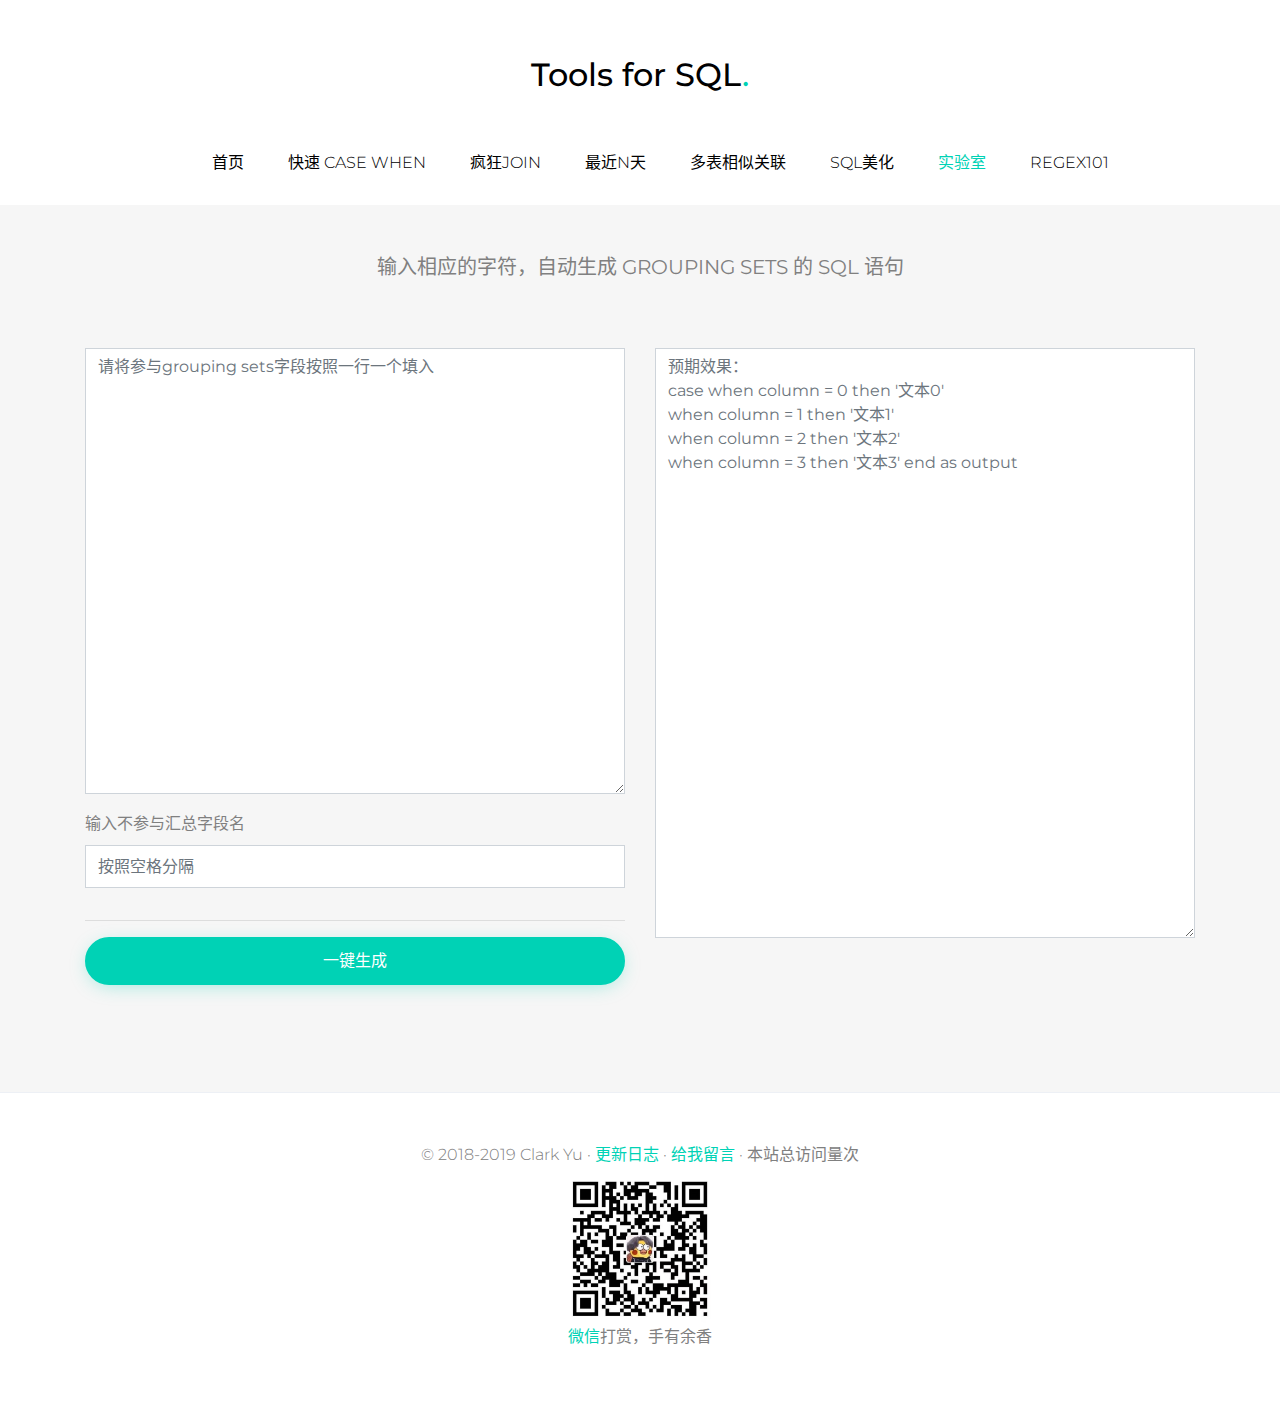
<file: grouping_sets.html>
<!DOCTYPE html>
<html lang="zh-cn">
  <head>
    <title>快速 GROUPING SETS - Tools for SQL</title>
    <meta charset="utf-8">
    <meta name="viewport" content="width=device-width, initial-scale=1, shrink-to-fit=no">
    
    
    <link href="https://fonts.googleapis.com/css?family=Montserrat:300,400,700" rel="stylesheet">
    <link rel="stylesheet" href="fonts/icomoon/style.css">

    <link rel="stylesheet" href="css/bootstrap.min.css">
    <link rel="stylesheet" href="css/jquery-ui.css">
    <link rel="stylesheet" href="css/owl.carousel.min.css">
    <link rel="stylesheet" href="css/owl.theme.default.min.css">
    <link rel="stylesheet" href="css/owl.theme.default.min.css">

    <link rel="stylesheet" href="css/jquery.fancybox.min.css">

    <link rel="stylesheet" href="css/bootstrap-datepicker.css">

    <link rel="stylesheet" href="fonts/flaticon/font/flaticon.css">

    <link rel="stylesheet" href="css/aos.css">

    <link rel="stylesheet" href="css/style.css">
    <link rel="icon" href="case_when.ico">
  </head>
  <body data-spy="scroll" data-target=".site-navbar-target" data-offset="300">
  
  <div class="site-wrap"  id="home-section">

    <div class="site-mobile-menu site-navbar-target">
      <div class="site-mobile-menu-header">
        <div class="site-mobile-menu-close mt-3">
          <span class="icon-close2 js-menu-toggle"></span>
        </div>
      </div>
      <div class="site-mobile-menu-body"></div>
    </div>
   
    <div class="container d-none d-lg-block">
      <div class="row">
        <div class="col-12 text-center mb-4 mt-5">
            <h1 class="mb-0 site-logo"><a href="index.html" class="text-black h2 mb-0">Tools for SQL<span class="text-primary">.</span> </a></h1>
          </div>
      </div>
    </div>
    <header class="site-navbar py-md-4 js-sticky-header site-navbar-target" role="banner">

      <div class="container">
        <div class="row align-items-center">
          
          <div class="col-6 col-md-6 col-xl-2  d-block d-lg-none">
            <h1 class="mb-0 site-logo"><a href="index.html" class="text-black h2 mb-0">Tools for SQL<span class="text-primary">.</span> </a></h1>
          </div>

          <div class="col-12 col-md-12 main-menu">
            <nav class="site-navigation position-relative text-right" role="navigation">

              <ul class="site-menu main-menu js-clone-nav mr-auto d-none d-lg-block">
                <li><a class="nav-link" href="index.html">首页</a></li>
                <li><a class="nav-link" href="case_when.html" data-toggle="tooltip" title="不想写case when的时候" >快速 CASE WHEN</a></li>
                <li><a class="nav-link" href="avoid_lose.html" data-toggle="tooltip" title="一次使用N张表" >疯狂JOIN</a></li>
                <li><a class="nav-link" href="lab_date.html" data-toggle="tooltip" title="时间生成器" >最近N天</a></li>
                <li><a class="nav-link" href="lab_join.html" data-toggle="tooltip" title="多表相似关联" >多表相似关联</a></li>
                <li><a class="nav-link" href="beauty_sql.html" data-toggle="tooltip" title="SQL美化">SQL美化</a></li>
                <li><a class="nav-link" href="lab.html" data-toggle="tooltip" title="sql实验室"  style="color:#00d2b5">实验室</a></li>
                <li><a class="nav-link" href="https://regex101.com/" data-toggle="tooltip" title="正则表达实验室" target="_blank">REGEX101</a></li>

              </ul>
            </nav>
          </div>


          <div class="col-6 col-md-6 d-inline-block d-lg-none ml-md-0" ><a href="#" class="site-menu-toggle js-menu-toggle text-black float-right"><span class="icon-menu h3"></span></a></div>

        </div>
      </div>
      
    </header>
    


    <div class="site-section bg-light" id="contact-section" style="padding-top:2em">
      <div class="container">
        <div class="py-5 text-center" style="margin-top: 50px;">
          <!-- <h3>CASE WHEN 自动生成小工具</h3> -->
          <p class="lead">输入相应的字符，自动生成 <b>GROUPING SETS</b> 的 <b>SQL</b> 语句</p>
        </div>
  
        <div class="row">

          <div class="col-md-6 order-md-1">
            <form class="needs-validation" novalidate="">
  
                <div class="row">
                    <div class="col-md-12 mb-3">
                    <textarea class="form-control  rounded-0" id="text_input" rows="18" placeholder="请将参与grouping sets字段按照一行一个填入"></textarea>
                    </div>

                    <hr class="mb-3">
                    
                    <div class="col-md-12 mb-3">
                      <label for="inputName">输入不参与汇总字段名</label>
                      <input type="text" class="form-control  rounded-0" id="inputName" placeholder="按照空格分隔" value="">
                    </div>
                </div>
  
  
              <hr class="mb-3">
              <button class="btn btn-primary btn-lg btn-block" id="button1" type="submit" onclick="generate();return false;">一键生成</button>
  
              <br>
            </form>
          
          </div>
  
          <div class="col-md-6 order-md-2 mb-4">
                <textarea class="form-control rounded-0" id="textarea" rows="24" placeholder="预期效果： &#10;case when column = 0 then '文本0' &#10when column = 1 then '文本1'&#10when column = 2 then '文本2'&#10when column = 3 then '文本3' end as output"></textarea>
              </div>
    
            </div>
              
        </div>
    </div>

    <div class="footer py-5 border-top text-center">
      <div class="container">
        <div class="row">
          <div class="col-md-12">
            <p class="mb-0">
              <p class="mb-1">© 2018-2019 Clark Yu · <span><a href="update_log.html" data-toggle="tooltip" title="又有新的更新啦！" target="_blank" style='text-decoration:none;'>更新日志</a></span> · <span><a href="https://zhuanlan.zhihu.com/p/44502560" data-toggle="tooltip" title="提个意见！" target="_blank" style='text-decoration:none;'>给我留言</a></span> · <span id="busuanzi_container_site_pv">
                本站总访问量<span id="busuanzi_value_site_pv"></span>次
            </p>
          </div>

          <div class="col-md-12">
            <img src="images/wechat.png" alt="Image" class = "wechat_img">
            <p class="mb-1"><span style="color: #00d2b5;">微信</span>打赏，手有余香</p>
        </div>
          
        </div>
      </div>
    </div>

  
     
    
  </div> <!-- .site-wrap -->

  <script src="js/jquery-3.3.1.min.js"></script>
  <script src="js/jquery-migrate-3.0.1.min.js"></script>
  <script src="js/jquery-ui.js"></script>
  <script src="js/popper.min.js"></script>
  <script src="js/bootstrap.min.js"></script>
  <script src="js/owl.carousel.min.js"></script>
  <script src="js/jquery.stellar.min.js"></script>
  <script src="js/jquery.countdown.min.js"></script>
  <script src="js/bootstrap-datepicker.min.js"></script>
  <script src="js/jquery.easing.1.3.js"></script>
  <script src="js/aos.js"></script>
  <script src="js/jquery.fancybox.min.js"></script>
  <script src="js/jquery.sticky.js"></script>
  <script async src="//busuanzi.ibruce.info/busuanzi/2.3/busuanzi.pure.mini.js"></script>
  
  <script src="js/main.js"></script>
  <script>
    function generate() {

          var inputArea = document.getElementById('text_input');
          var inputName = document.getElementById("inputName");

          var output = '';
          var input_list = [];
          var final_list = [];

          var arr = inputArea.value.trim().split('\n');
          var always_in = inputName.value.trim().replace(/\s+/g, ' ').split(' ');

          for (var a2 = []; a2.push([]) < arr.length;);
            var l = Math.pow(2, arr.length)-1;
            for (var i = 1; i <= l; i++) {
                var t = [];
                for (var s=i,k=0; s>0; s>>=1,k++)
                    if (s&1==1)
                        t.push(arr[k]);
                        input_list.push(t)
                }


    for (let i = 0; i < input_list.length; i++){
        var is_use = 1;
        if(always_in.length>0 && always_in != ""){
          for(let j = 0; j < always_in.length; j++) {
        if(input_list[i].indexOf(always_in[j]) == -1){
          is_use = is_use * 0;
        }
        }
        }

            if(is_use > 0 && input_list[i].length > 0){
            final_list.push(input_list[i])
            }
          }


          for (let i = 0; i < final_list.length; i++){

            if(i == 0){
              output += '(' + final_list[i].join(",") + ')'
            } else{
              output += '\n' + ',(' + final_list[i].join(",") + ')'
            }
          }



          console.log(typeof(inputArea.value));
          var tObj = document.getElementById('textarea');
          tObj.value = 'GROUPING SETS (' + output + ',())';
          }

        $(function () {
        $('[data-toggle="tooltip"]').tooltip()
    })

    </script>
  </body>
</html>
</file>
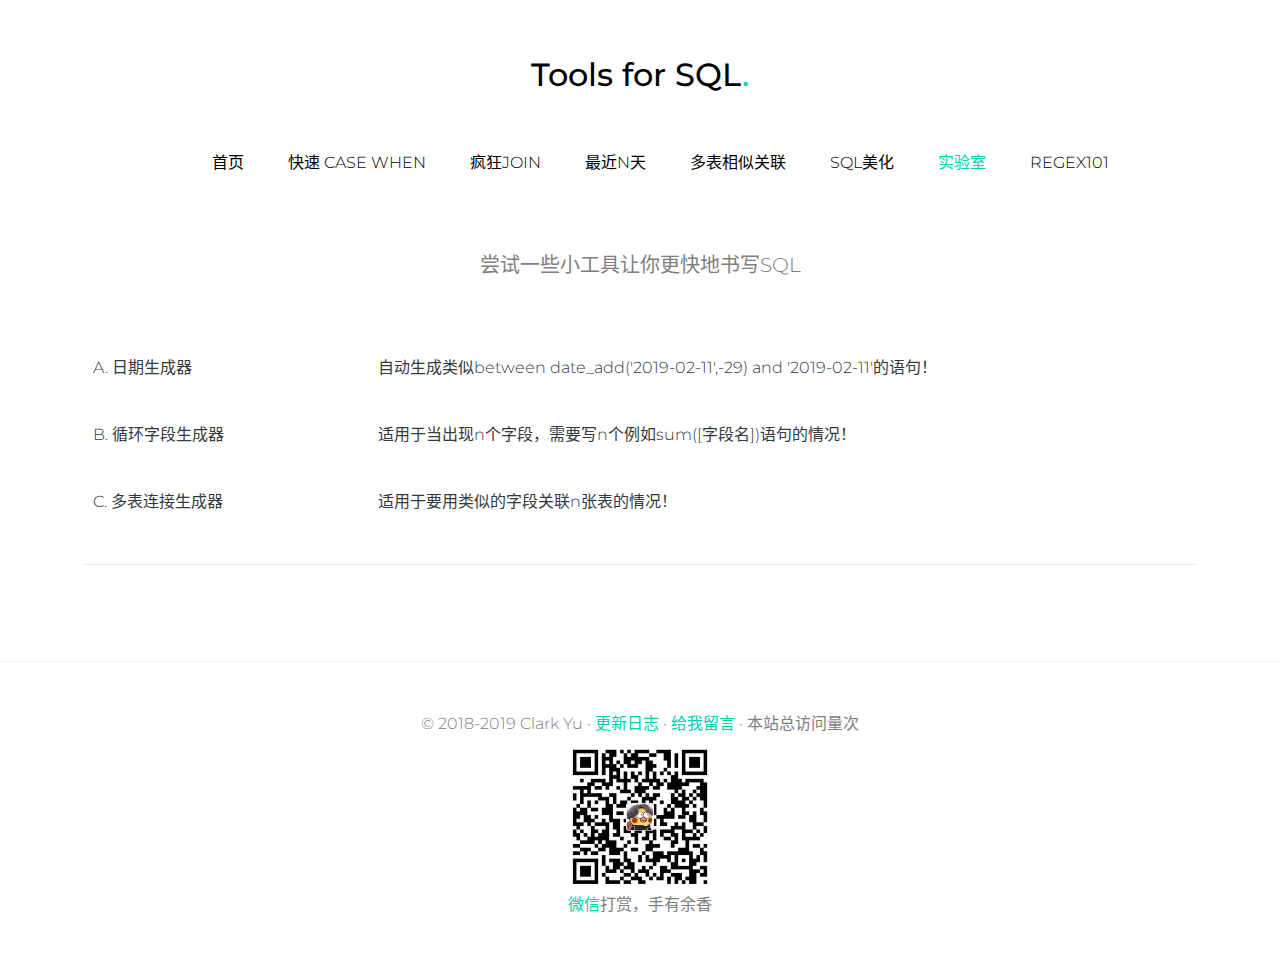
<file: lab.html>
<!DOCTYPE html>
<html lang="zh-cn">
  <head>
    <title>实验室 - Tools for SQL</title>
    <meta charset="utf-8">
    <meta name="viewport" content="width=device-width, initial-scale=1, shrink-to-fit=no">
    
    
    <link href="https://fonts.googleapis.com/css?family=Montserrat:300,400,700" rel="stylesheet">
    <link rel="stylesheet" href="fonts/icomoon/style.css">

    <link rel="stylesheet" href="css/bootstrap.min.css">
    <link rel="stylesheet" href="css/jquery-ui.css">
    <link rel="stylesheet" href="css/owl.carousel.min.css">
    <link rel="stylesheet" href="css/owl.theme.default.min.css">
    <link rel="stylesheet" href="css/owl.theme.default.min.css">

    <link rel="stylesheet" href="css/jquery.fancybox.min.css">

    <link rel="stylesheet" href="css/bootstrap-datepicker.css">

    <link rel="stylesheet" href="fonts/flaticon/font/flaticon.css">

    <link rel="stylesheet" href="css/aos.css">

    <link rel="stylesheet" href="css/style.css">

    <link rel="icon" href="case_when.ico">
  </head>
  <body data-spy="scroll" data-target=".site-navbar-target" data-offset="300">
  
  <div class="site-wrap"  id="home-section">

    <div class="site-mobile-menu site-navbar-target">
      <div class="site-mobile-menu-header">
        <div class="site-mobile-menu-close mt-3">
          <span class="icon-close2 js-menu-toggle"></span>
        </div>
      </div>
      <div class="site-mobile-menu-body"></div>
    </div>
   
    <div class="container d-none d-lg-block">
      <div class="row">
        <div class="col-12 text-center mb-4 mt-5">
            <h1 class="mb-0 site-logo"><a href="index.html" class="text-black h2 mb-0">Tools for SQL<span class="text-primary">.</span> </a></h1>
          </div>
      </div>
    </div>
    <header class="site-navbar py-md-4 js-sticky-header site-navbar-target" role="banner">

      <div class="container">
        <div class="row align-items-center">
          
          <div class="col-6 col-md-6 col-xl-2  d-block d-lg-none">
            <h1 class="mb-0 site-logo"><a href="index.html" class="text-black h2 mb-0">Tools for SQL<span class="text-primary">.</span> </a></h1>
          </div>

          <div class="col-12 col-md-12 main-menu">
            <nav class="site-navigation position-relative text-right" role="navigation">

              <ul class="site-menu main-menu js-clone-nav mr-auto d-none d-lg-block">
                <li><a class="nav-link" href="index.html">首页</a></li>
                <li><a class="nav-link" href="case_when.html" data-toggle="tooltip" title="不想写case when的时候">快速 CASE WHEN</a></li>
                <li><a class="nav-link" href="avoid_lose.html" data-toggle="tooltip" title="一次使用N张表" >疯狂JOIN</a></li>
                <li><a class="nav-link" href="lab_date.html" data-toggle="tooltip" title="时间生成器" >最近N天</a></li>
                <li><a class="nav-link" href="lab_join.html" data-toggle="tooltip" title="多表相似关联" >多表相似关联</a></li>
                <li><a class="nav-link" href="beauty_sql.html" data-toggle="tooltip" title="SQL美化">SQL美化</a></li>
                <li><a class="nav-link" href="lab.html" data-toggle="tooltip" title="sql实验室" style="color:#00d2b5">实验室</a></li>
                <li><a class="nav-link" href="https://regex101.com/" data-toggle="tooltip" title="正则表达实验室" target="_blank">REGEX101</a></li>

              </ul>
            </nav>
          </div>


          <div class="col-6 col-md-6 d-inline-block d-lg-none ml-md-0" ><a href="#" class="site-menu-toggle js-menu-toggle text-black float-right"><span class="icon-menu h3"></span></a></div>

        </div>
      </div>
      
    </header>
    


    <div class="site-section" id="blog-section">
      <div class="container">
          <div class="py-5 text-center">
              <p class="lead">尝试一些小工具让你更快地书写SQL</p>
            </div>
      
            <div class="row">
      
              <div class="col-md-12 order-md-1">
                <form class="needs-validation" novalidate="">
      
                    <div class="row">
                        <div class="col-md-3 mb-2">
                            <a class="nav-link p-2 text-dark" href="lab_date.html" target="_blank"><p>A. 日期生成器</p></a>
                        </div>
                        
                        <div class="col-md-9 mb-2">
                          <p class="nav-link p-2 text-dark" >自动生成类似between date_add('2019-02-11',-29) and '2019-02-11'的语句！</p>
                        </div>
      
                        <div class="col-md-3 mb-2">
                            <a class="nav-link p-2 text-dark" href="lab_loop.html" target="_blank"><p>B. 循环字段生成器</p></a>
                        </div>
                        
                        <div class="col-md-9 mb-2">
                          <p class="nav-link p-2 text-dark" >适用于当出现n个字段，需要写n个例如sum([字段名])语句的情况！</p>
                        </div>
      
      
                        <div class="col-md-3 mb-2">
                          <a class="nav-link p-2 text-dark" href="lab_join.html" target="_blank"><p>C. 多表连接生成器</p></a>
                      </div>
                      
                      <div class="col-md-9 mb-2">
                        <p class="nav-link p-2 text-dark" >适用于要用类似的字段关联n张表的情况！</p>
                      </div>
      
                    </div>
      
      
                  <hr class="mb-3">
      
                </form>
              
              </div>
      
                </div>
      </div>
    </div>



    <div class="footer py-5 border-top text-center">
      <div class="container">
        <div class="row">
          <div class="col-md-12">
            <p class="mb-0">
              <p class="mb-1">© 2018-2019 Clark Yu · <span><a href="update_log.html" data-toggle="tooltip" title="又有新的更新啦！" target="_blank" style='text-decoration:none;'>更新日志</a></span> · <span><a href="https://zhuanlan.zhihu.com/p/44502560" data-toggle="tooltip" title="提个意见！" target="_blank" style='text-decoration:none;'>给我留言</a></span> · <span id="busuanzi_container_site_pv">
                本站总访问量<span id="busuanzi_value_site_pv"></span>次
            </p>
          </div>

          <div class="col-md-12">
            <img src="images/wechat.png" alt="Image" class = "wechat_img">
            <p class="mb-1"><span style="color: #00d2b5;">微信</span>打赏，手有余香</p>
        </div>
          
        </div>
      </div>
    </div>

  
     
    
  </div> <!-- .site-wrap -->

  <script src="js/jquery-3.3.1.min.js"></script>
  <script src="js/jquery-migrate-3.0.1.min.js"></script>
  <script src="js/jquery-ui.js"></script>
  <script src="js/popper.min.js"></script>
  <script src="js/bootstrap.min.js"></script>
  <script src="js/owl.carousel.min.js"></script>
  <script src="js/jquery.stellar.min.js"></script>
  <script src="js/jquery.countdown.min.js"></script>
  <script src="js/bootstrap-datepicker.min.js"></script>
  <script src="js/jquery.easing.1.3.js"></script>
  <script src="js/aos.js"></script>
  <script src="js/jquery.fancybox.min.js"></script>
  <script src="js/jquery.sticky.js"></script>

  <script async src="//busuanzi.ibruce.info/busuanzi/2.3/busuanzi.pure.mini.js"></script>
  <script src="js/main.js"></script>
  </body>
</html>
</file>
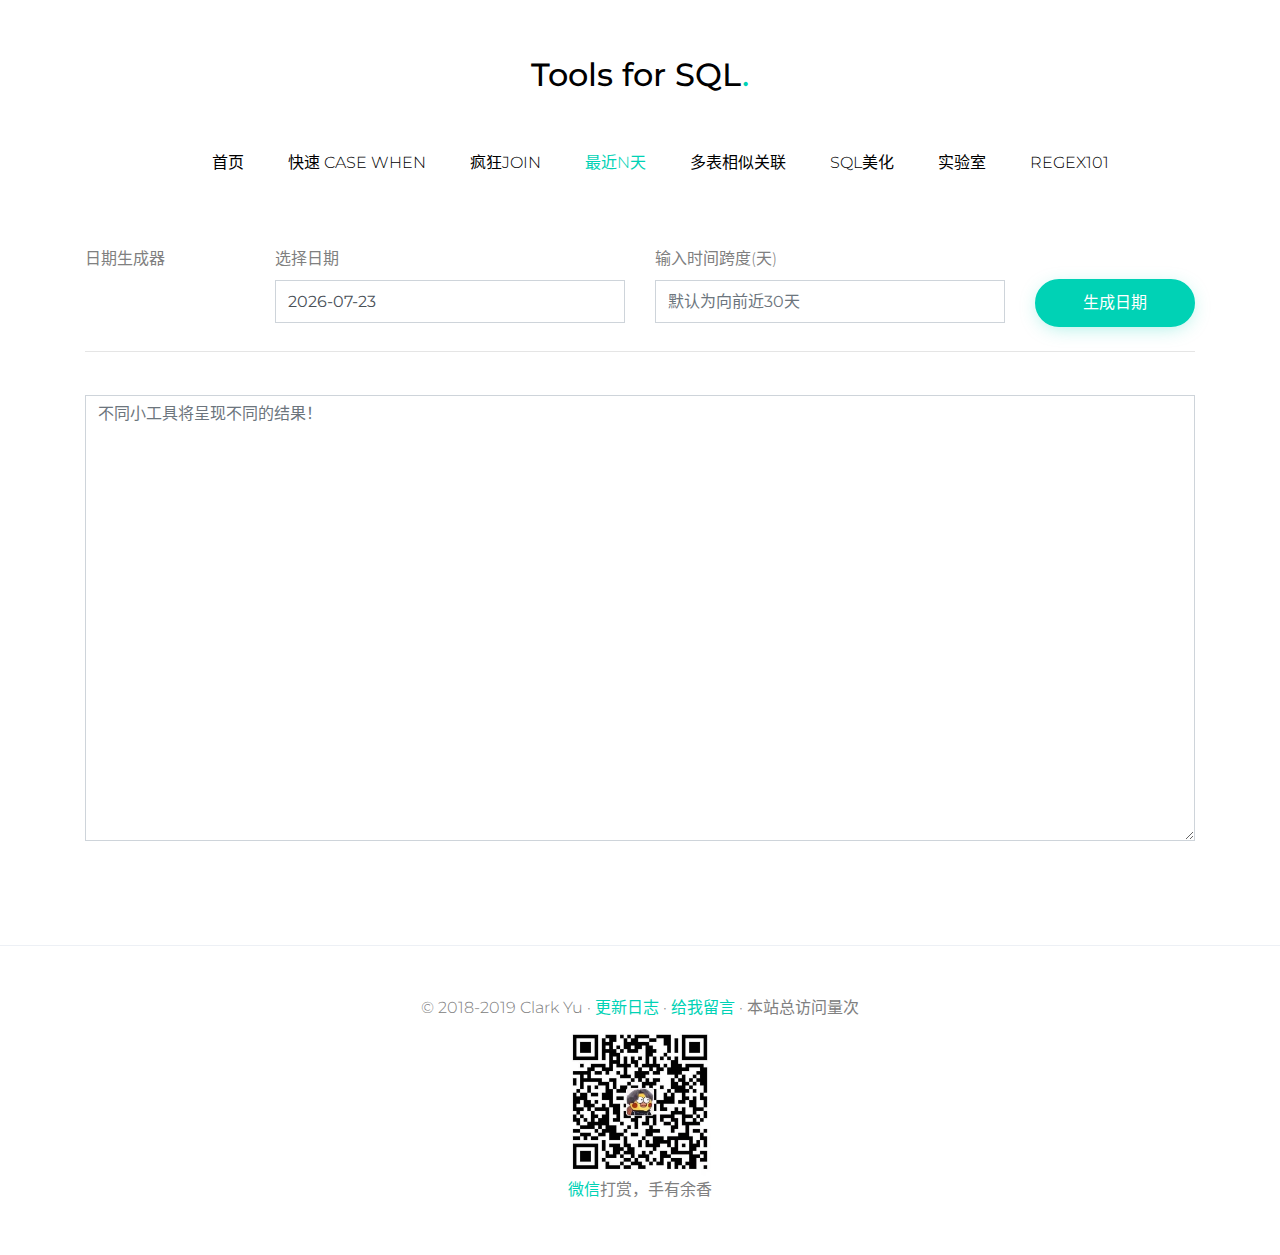
<file: lab_date.html>
<!DOCTYPE html>
<html lang="zh-cn">
  <head>
    <title>日期生成器 - Tools for SQL</title>
    <meta charset="utf-8">
    <meta name="viewport" content="width=device-width, initial-scale=1, shrink-to-fit=no">
    
    
    <link href="https://fonts.googleapis.com/css?family=Montserrat:300,400,700" rel="stylesheet">
    <link rel="stylesheet" href="fonts/icomoon/style.css">

    <link rel="stylesheet" href="css/bootstrap.min.css">
    <link rel="stylesheet" href="css/jquery-ui.css">
    <link rel="stylesheet" href="css/owl.carousel.min.css">
    <link rel="stylesheet" href="css/owl.theme.default.min.css">
    <link rel="stylesheet" href="css/owl.theme.default.min.css">

    <link rel="stylesheet" href="css/jquery.fancybox.min.css">

    <link rel="stylesheet" href="css/bootstrap-datepicker.css">

    <link rel="stylesheet" href="fonts/flaticon/font/flaticon.css">

    <link rel="stylesheet" href="css/aos.css">

    <link rel="stylesheet" href="css/style.css">

    <link rel="icon" href="case_when.ico">
  </head>
  <body data-spy="scroll" data-target=".site-navbar-target" data-offset="300">
  
  <div class="site-wrap"  id="home-section">

    <div class="site-mobile-menu site-navbar-target">
      <div class="site-mobile-menu-header">
        <div class="site-mobile-menu-close mt-3">
          <span class="icon-close2 js-menu-toggle"></span>
        </div>
      </div>
      <div class="site-mobile-menu-body"></div>
    </div>
   
    <div class="container d-none d-lg-block">
      <div class="row">
        <div class="col-12 text-center mb-4 mt-5">
            <h1 class="mb-0 site-logo"><a href="index.html" class="text-black h2 mb-0">Tools for SQL<span class="text-primary">.</span> </a></h1>
          </div>
      </div>
    </div>
    <header class="site-navbar py-md-4 js-sticky-header site-navbar-target" role="banner">

      <div class="container">
        <div class="row align-items-center">
          
          <div class="col-6 col-md-6 col-xl-2  d-block d-lg-none">
            <h1 class="mb-0 site-logo"><a href="index.html" class="text-black h2 mb-0">Tools for SQL<span class="text-primary">.</span> </a></h1>
          </div>

          <div class="col-12 col-md-12 main-menu">
            <nav class="site-navigation position-relative text-right" role="navigation">

              <ul class="site-menu main-menu js-clone-nav mr-auto d-none d-lg-block">
                <li><a class="nav-link" href="index.html">首页</a></li>
                <li><a class="nav-link" href="case_when.html" data-toggle="tooltip" title="不想写case when的时候">快速 CASE WHEN</a></li>
                <li><a class="nav-link" href="avoid_lose.html" data-toggle="tooltip" title="一次使用N张表" >疯狂JOIN</a></li>
                <li><a class="nav-link" href="lab_date.html" data-toggle="tooltip" title="时间生成器" style="color:#00d2b5">最近N天</a></li>
                <li><a class="nav-link" href="lab_join.html" data-toggle="tooltip" title="多表相似关联" >多表相似关联</a></li>
                <li><a class="nav-link" href="beauty_sql.html" data-toggle="tooltip" title="SQL美化">SQL美化</a></li>
                <li><a class="nav-link" href="lab.html" data-toggle="tooltip" title="sql实验室" >实验室</a></li>
                <li><a class="nav-link" href="https://regex101.com/" data-toggle="tooltip" title="正则表达实验室" target="_blank">REGEX101</a></li>

              </ul>
            </nav>
          </div>


          <div class="col-6 col-md-6 d-inline-block d-lg-none ml-md-0" ><a href="#" class="site-menu-toggle js-menu-toggle text-black float-right"><span class="icon-menu h3"></span></a></div>

        </div>
      </div>
      
    </header>
    


    <div class="site-section" id="blog-section">
      <div class="container">
          <div class="row">

              <div class="col-md-12 order-md-1">
                <form class="needs-validation" novalidate="">
      
                    <div class="row"  style="margin-top: 45px;">
                        <div class="col-md-2 mb-2">
                            <p>日期生成器</p>
                        </div>
      
                        <div class="col-md-4 mb-2">
                          <label for="inputName">选择日期</label>
                          <input type="text" class="form-control rounded-0" data-date-format="yyyy-mm-dd" id="datepicker">
                          <!-- <input type="text" class="form-control" id="inputName" placeholder="" value=""> -->
                        </div>
                        <div class="col-md-4 mb-2">
                          <label for="daysLast">输入时间跨度(天)</label><i style="padding-left:10px;" class="fa fa-question-circle" aria-hidden="true" data-toggle="tooltip" title="输入为正数，则向前近n天;如输入为负数n，按输入日期向后近-n天" ></i>
                          <input type="text" class="form-control rounded-0" id="daysLast" placeholder="默认为向前近30天" value="">
                        </div>
                        
                        <div class="col-md-2 mb-2">
                            <label for="outputName"></label>
                            <button class="btn btn-primary btn-md btn-block" style="margin:7px 0px 0px 0px" id="button1" type="submit" onclick="generateDate();return false;">生成日期</button>
                          </div>
      
                    </div>
      
      
                  <hr class="mb-3">
      
                  <br>
                </form>
              
              </div>
      
              <div class="col-md-12 order-md-2 mb-4">
                    <textarea class="form-control  rounded-0" id="textarea" rows="18" placeholder="不同小工具将呈现不同的结果！"></textarea>
                  </div>
      
                </div>
      </div>
    </div>



    <div class="footer py-5 border-top text-center">
      <div class="container">
        <div class="row">
          <div class="col-md-12">
            <p class="mb-0">
              <p class="mb-1">© 2018-2019 Clark Yu · <span><a href="update_log.html" data-toggle="tooltip" title="又有新的更新啦！" target="_blank" style='text-decoration:none;'>更新日志</a></span> · <span><a href="https://zhuanlan.zhihu.com/p/44502560" data-toggle="tooltip" title="提个意见！" target="_blank" style='text-decoration:none;'>给我留言</a></span> · <span id="busuanzi_container_site_pv">
                本站总访问量<span id="busuanzi_value_site_pv"></span>次
            </p>
          </div>

          <div class="col-md-12">
            <img src="images/wechat.png" alt="Image" class = "wechat_img">
            <p class="mb-1"><span style="color: #00d2b5;">微信</span>打赏，手有余香</p>
        </div>
        </div>
      </div>
    </div>

  
     
    
  </div> <!-- .site-wrap -->

  <script src="js/jquery-3.3.1.min.js"></script>
  <script src="js/jquery-migrate-3.0.1.min.js"></script>
  <script src="js/jquery-ui.js"></script>
  <script src="js/popper.min.js"></script>
  <script src="js/bootstrap.min.js"></script>
  <script src="js/owl.carousel.min.js"></script>
  <script src="js/jquery.stellar.min.js"></script>
  <script src="js/jquery.countdown.min.js"></script>
  <script src="js/bootstrap-datepicker.min.js"></script>
  <script src="js/jquery.easing.1.3.js"></script>
  <script src="js/aos.js"></script>
  <script src="js/jquery.fancybox.min.js"></script>
  <script src="js/jquery.sticky.js"></script>
  <script async src="//busuanzi.ibruce.info/busuanzi/2.3/busuanzi.pure.mini.js"></script>
  
  <script src="js/main.js"></script>
  <script>
    

      // 配置日历
      $('#datepicker').datepicker({
          weekStart: 1,
          daysOfWeekHighlighted: "6,0",
          autoclose: true,
          todayHighlight: true,
          language:"zh-CN"
      });
  
      var dateTime=new Date();
      dateTime=dateTime.setDate(dateTime.getDate()-1);
      dateTime=new Date(dateTime);
      
      $('#datepicker').datepicker("setDate", dateTime);
  
      function dateAddDays(dataStr,dayCount) {
      var strdate=dataStr; //日期字符串
      var isdate = new Date(strdate.replace(/-/g,"/"));  //把日期字符串转换成日期格式
      isdate = new Date((isdate/1000+(86400*dayCount))*1000);  //日期加1天
      month = (isdate.getMonth()+1);
      
      if(month<10){
        month = "0" + month
      };
  
      day_s = (isdate.getDate());
      if(day_s<10){
        day_s = "0" + day_s
      };
  
      var pdate = isdate.getFullYear()+"-"+month+"-"+day_s;   //把日期格式转换成字符串
   
      return pdate;
      }
      //生成日期
        function generateDate() {
  
            var daysLast = document.getElementById("daysLast").value;
  
            var dateName = document.getElementById("datepicker").value;
            if(daysLast.length < 1){
              daysLast = 30;
            }
  
            var r = /^\-?[0-9][0-9]*$/;　
            flag = r.test(daysLast);
            if (flag == true){
  
              daysLast = parseInt(daysLast)
              // console.log(daysLast);
              var tObj = document.getElementById('textarea');
  
              if(daysLast > 1&&daysLast<100000){
                console.log(dateName);
                var new_date = dateAddDays(dateName,-(daysLast-1));
                tObj.value = "between '" + new_date + "' and " + "'" + dateName + "'";
              }else if(daysLast <-1&&daysLast>-100000){
                var new_date = dateAddDays(dateName,-(daysLast+1));
                tObj.value =  "between '" + dateName + "' and " + "'" + new_date + "'";
              }else{
                     var tObj = document.getElementById('textarea');
              tObj.value = '请输入正确的时间区间！';
              }
  
            }else {
              var tObj = document.getElementById('textarea');
              tObj.value = '请输入正确的时间区间！';
            }
            }
  
          $(function () {
          $('[data-toggle="tooltip"]').tooltip()
      })
  
      </script>
  </body>
</html>
</file>
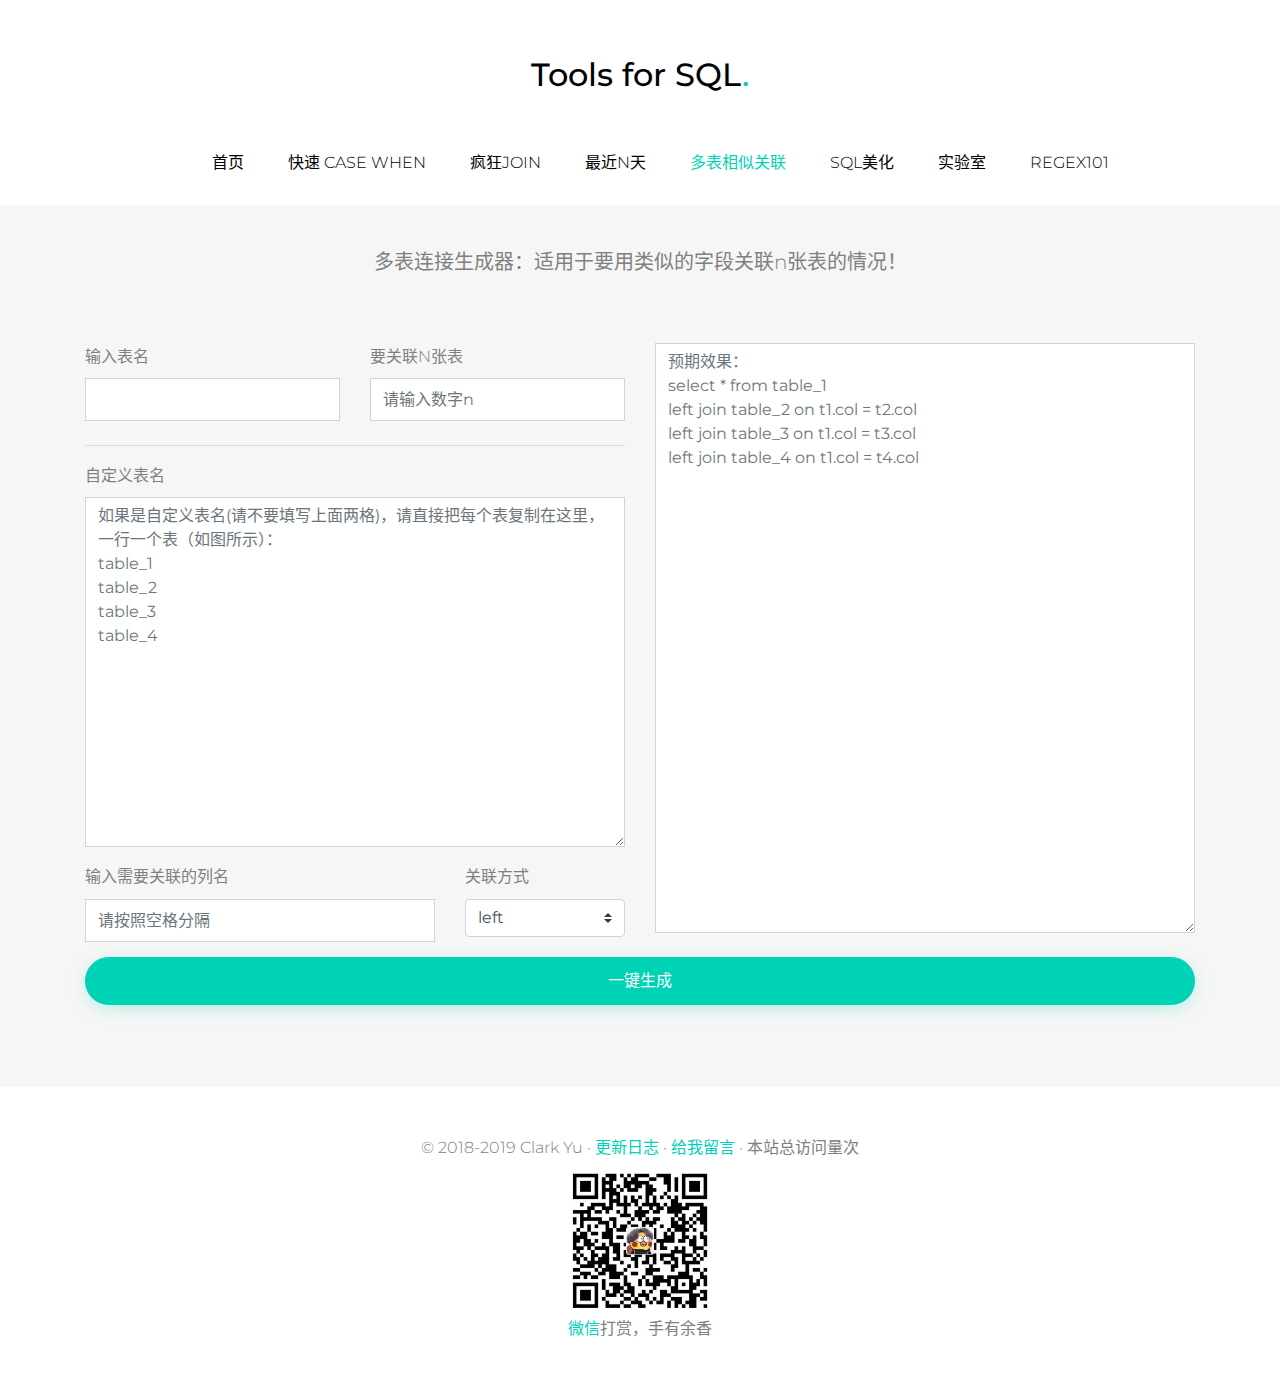
<file: lab_join.html>
<!DOCTYPE html>
<html lang="zh-cn">
  <head>
    <title>多表连接生成器 - Tools for SQL</title>
    <meta charset="utf-8">
    <meta name="viewport" content="width=device-width, initial-scale=1, shrink-to-fit=no">
    
    
    <link href="https://fonts.googleapis.com/css?family=Montserrat:300,400,700" rel="stylesheet">
    <link rel="stylesheet" href="fonts/icomoon/style.css">

    <link rel="stylesheet" href="css/bootstrap.min.css">
    <link rel="stylesheet" href="css/jquery-ui.css">
    <link rel="stylesheet" href="css/owl.carousel.min.css">
    <link rel="stylesheet" href="css/owl.theme.default.min.css">
    <link rel="stylesheet" href="css/owl.theme.default.min.css">

    <link rel="stylesheet" href="css/jquery.fancybox.min.css">

    <link rel="stylesheet" href="css/bootstrap-datepicker.css">

    <link rel="stylesheet" href="fonts/flaticon/font/flaticon.css">

    <link rel="stylesheet" href="css/aos.css">

    <link rel="stylesheet" href="css/style.css">

    <link rel="icon" href="case_when.ico">
    
        
  </head>
  <body data-spy="scroll" data-target=".site-navbar-target" data-offset="300">
  
  <div class="site-wrap"  id="home-section">

    <div class="site-mobile-menu site-navbar-target">
      <div class="site-mobile-menu-header">
        <div class="site-mobile-menu-close mt-3">
          <span class="icon-close2 js-menu-toggle"></span>
        </div>
      </div>
      <div class="site-mobile-menu-body"></div>
    </div>
   
    <div class="container d-none d-lg-block">
      <div class="row">
        <div class="col-12 text-center mb-4 mt-5">
            <h1 class="mb-0 site-logo"><a href="index.html" class="text-black h2 mb-0">Tools for SQL<span class="text-primary">.</span> </a></h1>
          </div>
      </div>
    </div>
    <header class="site-navbar py-md-4 js-sticky-header site-navbar-target" role="banner">

      <div class="container">
        <div class="row align-items-center">
          
          <div class="col-6 col-md-6 col-xl-2  d-block d-lg-none">
            <h1 class="mb-0 site-logo"><a href="index.html" class="text-black h2 mb-0">Tools for SQL<span class="text-primary">.</span> </a></h1>
          </div>

          <div class="col-12 col-md-12 main-menu">
            <nav class="site-navigation position-relative text-right" role="navigation">

              <ul class="site-menu main-menu js-clone-nav mr-auto d-none d-lg-block">
                <li><a class="nav-link" href="index.html">首页</a></li>
                <li><a class="nav-link" href="case_when.html" data-toggle="tooltip" title="不想写case when的时候">快速 CASE WHEN</a></li>
                <li><a class="nav-link" href="avoid_lose.html" data-toggle="tooltip" title="一次使用N张表" >疯狂JOIN</a></li>
                <li><a class="nav-link" href="lab_date.html" data-toggle="tooltip" title="时间生成器" >最近N天</a></li>
                <li><a class="nav-link" href="lab_join.html" data-toggle="tooltip" title="多表相似关联"  style="color:#00d2b5">多表相似关联</a></li>
                <li><a class="nav-link" href="beauty_sql.html" data-toggle="tooltip" title="SQL美化">SQL美化</a></li>
                <li><a class="nav-link" href="lab.html" data-toggle="tooltip" title="sql实验室" >实验室</a></li>
                <li><a class="nav-link" href="https://regex101.com/" data-toggle="tooltip" title="正则表达实验室" target="_blank">REGEX101</a></li>

              </ul>
            </nav>
          </div>


          <div class="col-6 col-md-6 d-inline-block d-lg-none ml-md-0" ><a href="#" class="site-menu-toggle js-menu-toggle text-black float-right"><span class="icon-menu h3"></span></a></div>

        </div>
      </div>
      
    </header>
    

  
    <div class="site-section bg-light" id="contact-section" style="padding-top:2em">
      <div class="container">
          <div class="py-5 text-center" style="margin-top: 45px;">
              <p class="lead">多表连接生成器：适用于要用类似的字段关联n张表的情况！</p>
            </div>
      
            <div class="row">
      
                <div class="col-md-6 order-md-1">
                  <form class="needs-validation" novalidate="">
        
                      <div class="row">
                          <div class="col-md-6 mb-2">
                            <label for="inputName">输入表名</label>
                            <input type="text" class="form-control rounded-0" id="inputName" placeholder="" value="">
                          </div>
                          <div class="col-md-6 mb-2">
                            <label for="outputName">要关联N张表</label>
                            <input type="text" class="form-control  rounded-0" id="inputnum" placeholder="请输入数字n" value="" maxlength="3" onkeyup="this.value=this.value.replace(/\D/g,'')" >
                          </div>
      
                          <div class="col-md-12 mb-3">
                              <hr class="mb-3">
                            <label for="inputName">自定义表名</label>
                          <textarea class="form-control  rounded-0" id="raw_text_input" rows="14" placeholder="如果是自定义表名(请不要填写上面两格)，请直接把每个表复制在这里，一行一个表（如图所示）：&#10;table_1&#10;table_2&#10;table_3&#10;table_4&#10;"></textarea>
                        </div>
      
                          <div class="col-md-8 mb-2">
                              <label for="inputName">输入需要关联的列名</label>
                              <input type="text" class="form-control rounded-0" id="join_col" placeholder="请按照空格分隔" value="">
                          </div>
      
                          <div class="col-md-4 mb-3">
                              <label for="outputName">关联方式</label>
                              <select class="custom-select" id="jw">
                                  <option value=1>left</option>
                                  <option value=2>inner</option>
                                  <option value=3>right</option>
                                  <option value=3>union all</option>
                                </select>
                          </div>
                      </div>
                  </form>
                
                </div>
        
                <div class="col-md-6 order-md-2 mb-4">
                      <textarea class="form-control rounded-0" id="textarea" rows="24" placeholder="预期效果： &#10;select * from table_1&#10left join table_2 on t1.col = t2.col&#10left join table_3 on t1.col = t3.col&#10left join table_4 on t1.col = t4.col"></textarea>
                </div>
          
                  </div>
              
                <button class="btn btn-primary btn-lg btn-block" id="button1" type="submit" onclick="generate();return false;">一键生成</button>
              
        </div>
    </div>

    <div class="footer py-5 border-top text-center">
      <div class="container">
        <div class="row">
          <div class="col-md-12">
            <p class="mb-0">
              <p class="mb-1">© 2018-2019 Clark Yu · <span><a href="update_log.html" data-toggle="tooltip" title="又有新的更新啦！" target="_blank" style='text-decoration:none;'>更新日志</a></span> · <span><a href="https://zhuanlan.zhihu.com/p/44502560" data-toggle="tooltip" title="提个意见！" target="_blank" style='text-decoration:none;'>给我留言</a></span> · <span id="busuanzi_container_site_pv">
                本站总访问量<span id="busuanzi_value_site_pv"></span>次
            </p>
          </div>

          <div class="col-md-12">
            <img src="images/wechat.png" alt="Image" class = "wechat_img">
            <p class="mb-1"><span style="color: #00d2b5;">微信</span>打赏，手有余香</p>
        </div>
        
        </div>
      </div>
    </div>

  
     
    
  </div> <!-- .site-wrap -->

  <script src="js/jquery-3.3.1.min.js"></script>
  <script src="js/jquery-migrate-3.0.1.min.js"></script>
  <script src="js/jquery-ui.js"></script>
  <script src="js/popper.min.js"></script>
  <script src="js/bootstrap.min.js"></script>
  <script src="js/owl.carousel.min.js"></script>
  <script src="js/jquery.stellar.min.js"></script>
  <script src="js/jquery.countdown.min.js"></script>
  <script src="js/bootstrap-datepicker.min.js"></script>
  <script src="js/jquery.easing.1.3.js"></script>
  <script src="js/aos.js"></script>
  <script src="js/jquery.fancybox.min.js"></script>
  <script src="js/jquery.sticky.js"></script>

  <script async src="//busuanzi.ibruce.info/busuanzi/2.3/busuanzi.pure.mini.js"></script>
  <script src="js/main.js"></script>
  <script>
      function generate() { 
            
            var text = '';
            var raw_table = document.getElementById('inputName').value;
            var raw_num = document.getElementById('inputnum').value;
            var lg_table = raw_table.length;
  
            // 自定义表格
            var slf_table = document.getElementById('raw_text_input').value;
            var table_list = slf_table.split("\n");
            var lg_slf_table = table_list.length;
  
  
            // 关联表名
            var join_col = document.getElementById('join_col').value;
            var join_col_list = join_col.split(" ");
            var lg_join_col = join_col_list.length;
  
            var join_way = $(`#jw option:selected`).text();
  
            function regular_case(join_col_list,raw_num,raw_table,join_way)
            {
              if(join_way == 'union all'){
                var text_total = ''
                var join_info = '';
                    for (var j = 0; j < lg_join_col; j++)
                    {
                      join_info += `${join_col_list[j]}`;
                      if(j < lg_join_col - 1 ){
                        join_info += ' , ';
                      }
                    }
  
                    for (var i = 0; i < raw_num; i++){
                      text_total += `select ${join_info} from ${raw_table}_${i+1}`;
                      if(i < raw_num - 1 ){
                        text_total += `\n${join_way}\n`;
                      }
                    }
                    return text_total;
  
              }else{
                  var text_total = `\nfrom ${raw_table}_1 t1\n`; //首表
                    // var text_total = `select\nfrom ${raw_table}_1 t1\n`; //首表
                  for (var i = 0; i < raw_num; i++)
                  {
                    var join_info = '';
                    for (var j = 0; j < lg_join_col; j++)
                    {
                      join_info += `t1.${join_col_list[j]} = t${i+2}.${join_col_list[j]}`;
                      if(j < lg_join_col - 1 ){
                        join_info += ' and ';
                      }
                    }
                    text_total += `${join_way} join ` + `${raw_table}_${i+2} t${i+2} on ` + join_info + `\n` ; 
                  }
                  return text_total;
              }
            }
  
  
            function irregular_case(table_list,lg_slf_table,join_way,join_col_list)
            {
              if(join_way == 'union all'){
                var text_total = ''
                var join_info = '';
                    for (var j = 0; j < lg_join_col; j++)
                    {
                      join_info += `${join_col_list[j]}`;
                      if(j < lg_join_col - 1 ){
                        join_info += ' , ';
                      }
                    }
                    for (var i = 0; i < lg_slf_table; i++){
                      text_total += `select ${join_info} from ${table_list[i]}`;
                      if(i < lg_slf_table - 1 ){
                        text_total += `\n${join_way}\n`;
                      }
                    }
                    return text_total;
                  
              }else{
                  // var text_total = `select\nfrom ${table_list[0]} t1\n`; //首表
                  var text_total = `\nfrom ${table_list[0]} t1\n`; //首表
                  console.log(lg_slf_table);
                  for (var i = 0; i < lg_slf_table-1; i++)
                  {
                    var join_info = '';
                    for (var j = 0; j < lg_join_col; j++)
                    {
                      join_info += `t1.${join_col_list[j]} = t${i+2}.${join_col_list[j]}`;
                      if(j < lg_join_col - 1 ){
                        join_info += ' and ';
                      }
                    }
                  text_total += `${join_way} join ` + `${table_list[i+1]} t${i+2} on ` + join_info + `\n` ; 
                  }
                  return text_total;
              }
  
            }
  
  
            var tObj = document.getElementById('textarea');
            if(lg_table > 0 && raw_num > 0){
              tObj.value = regular_case(join_col_list,raw_num,raw_table,join_way);
            }else if(lg_slf_table >0){
              tObj.value = irregular_case(table_list,lg_slf_table,join_way,join_col_list);
            }else{
              tObj.value = '请检查你的输入！'
            }
  
      }
  
      $(function () {
          $('[data-toggle="tooltip"]').tooltip()
      })
  
      </script>
  </body>
</html>
</file>
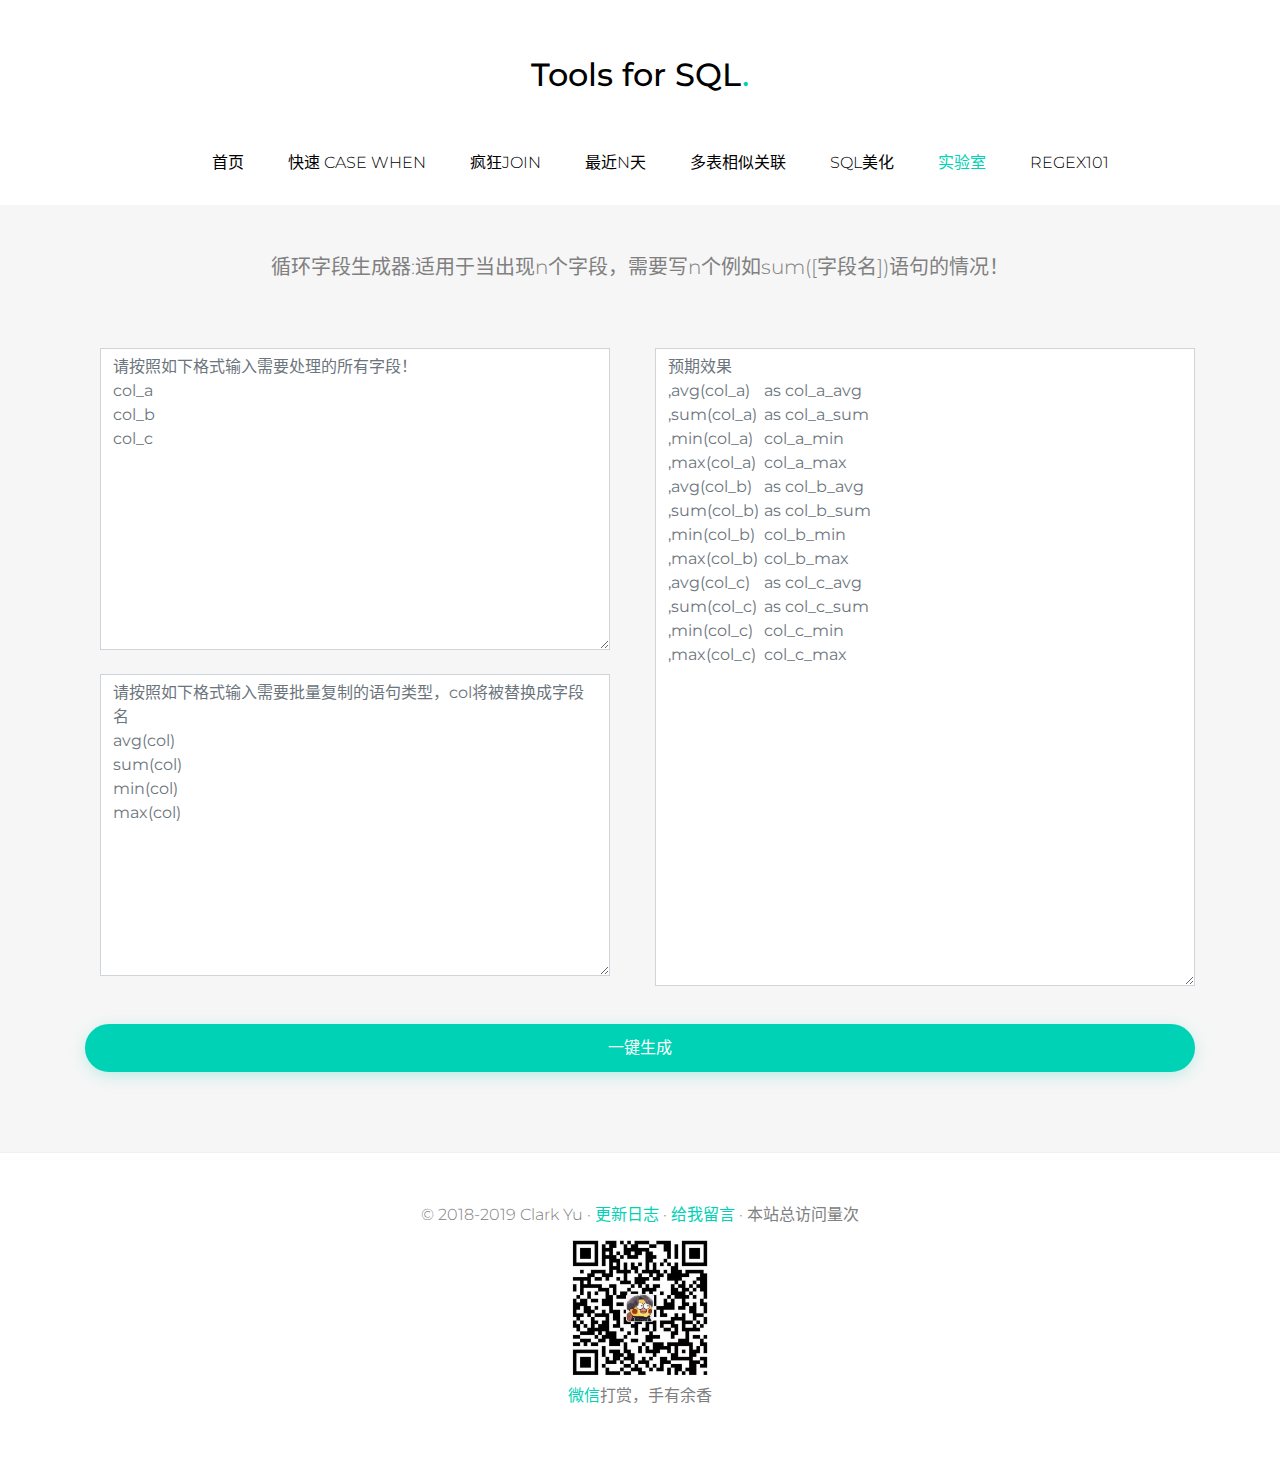
<file: lab_loop.html>
<!DOCTYPE html>
<html lang="zh-cn">
  <head>
    <title>循环字段生成器 - Tools for SQL</title>
    <meta charset="utf-8">
    <meta name="viewport" content="width=device-width, initial-scale=1, shrink-to-fit=no">
    
    
    <link href="https://fonts.googleapis.com/css?family=Montserrat:300,400,700" rel="stylesheet">
    <link rel="stylesheet" href="fonts/icomoon/style.css">

    <link rel="stylesheet" href="css/bootstrap.min.css">
    <link rel="stylesheet" href="css/jquery-ui.css">
    <link rel="stylesheet" href="css/owl.carousel.min.css">
    <link rel="stylesheet" href="css/owl.theme.default.min.css">
    <link rel="stylesheet" href="css/owl.theme.default.min.css">

    <link rel="stylesheet" href="css/jquery.fancybox.min.css">

    <link rel="stylesheet" href="css/bootstrap-datepicker.css">

    <link rel="stylesheet" href="fonts/flaticon/font/flaticon.css">

    <link rel="stylesheet" href="css/aos.css">

    <link rel="stylesheet" href="css/style.css">

    <link rel="icon" href="case_when.ico">

  </head>
  <body data-spy="scroll" data-target=".site-navbar-target" data-offset="300">
  
  <div class="site-wrap"  id="home-section">

    <div class="site-mobile-menu site-navbar-target">
      <div class="site-mobile-menu-header">
        <div class="site-mobile-menu-close mt-3">
          <span class="icon-close2 js-menu-toggle"></span>
        </div>
      </div>
      <div class="site-mobile-menu-body"></div>
    </div>
   
    <div class="container d-none d-lg-block">
      <div class="row">
        <div class="col-12 text-center mb-4 mt-5">
            <h1 class="mb-0 site-logo"><a href="index.html" class="text-black h2 mb-0">Tools for SQL<span class="text-primary">.</span> </a></h1>
          </div>
      </div>
    </div>
    <header class="site-navbar py-md-4 js-sticky-header site-navbar-target" role="banner">

      <div class="container">
        <div class="row align-items-center">
          
          <div class="col-6 col-md-6 col-xl-2  d-block d-lg-none">
            <h1 class="mb-0 site-logo"><a href="index.html" class="text-black h2 mb-0">Tools for SQL<span class="text-primary">.</span> </a></h1>
          </div>

          <div class="col-12 col-md-12 main-menu">
            <nav class="site-navigation position-relative text-right" role="navigation">

              <ul class="site-menu main-menu js-clone-nav mr-auto d-none d-lg-block">
                <li><a class="nav-link" href="index.html">首页</a></li>
                <li><a class="nav-link" href="case_when.html" data-toggle="tooltip" title="不想写case when的时候" >快速 CASE WHEN</a></li>
                <li><a class="nav-link" href="avoid_lose.html" data-toggle="tooltip" title="一次使用N张表" >疯狂JOIN</a></li>
                <li><a class="nav-link" href="lab_date.html" data-toggle="tooltip" title="时间生成器" >最近N天</a></li>
                <li><a class="nav-link" href="lab_join.html" data-toggle="tooltip" title="多表相似关联" >多表相似关联</a></li>
                <li><a class="nav-link" href="beauty_sql.html" data-toggle="tooltip" title="SQL美化">SQL美化</a></li>
                <li><a class="nav-link" href="lab.html" data-toggle="tooltip" title="sql实验室" style="color:#00d2b5" >实验室</a></li>
                <li><a class="nav-link" href="https://regex101.com/" data-toggle="tooltip" title="正则表达实验室" target="_blank">REGEX101</a></li>

              </ul>
            </nav>
          </div>


          <div class="col-6 col-md-6 d-inline-block d-lg-none ml-md-0" ><a href="#" class="site-menu-toggle js-menu-toggle text-black float-right"><span class="icon-menu h3"></span></a></div>

        </div>
      </div>
      
    </header>
    

    <div class="site-section bg-light" id="contact-section" style="padding-top:2em">
      <div class="container">

          <div class="py-5 text-center" style="margin-top: 50px;">
              <p class="lead">循环字段生成器:适用于当出现n个字段，需要写n个例如sum([字段名])语句的情况！</p>
            </div>
      
          <div class="row"  >

              <div class="col-md-6 order-md-2 mb-4">
                  <div class="col-md-12 order-md-2 mb-4">
                      <textarea class="form-control rounded-0" id="inputtextarea1" rows="12" placeholder="请按照如下格式输入需要处理的所有字段！&#10;col_a&#10;col_b&#10;col_c&#10;"></textarea>
                    </div>
                  
                  <div class="col-md-12 order-md-2 mb-4">
                      <textarea class="form-control   rounded-0" id="inputtextarea2" rows="12" placeholder="请按照如下格式输入需要批量复制的语句类型，col将被替换成字段名&#10;avg(col)&#10;sum(col)&#10;min(col)&#10;max(col)&#10;"></textarea>
                    </div>
              </div>
      
              <div class="col-md-6 order-md-2 mb-4">
                    <textarea class="form-control  rounded-0" id="textarea" rows="26" placeholder="预期效果&#10;,avg(col_a)&#09;as col_a_avg&#10;,sum(col_a)&#09;as col_a_sum&#10;,min(col_a)&#09;col_a_min&#10;,max(col_a)&#09;col_a_max&#10;,avg(col_b)&#09;as col_b_avg&#10;,sum(col_b)&#09;as col_b_sum&#10;,min(col_b)&#09;col_b_min&#10;,max(col_b)&#09;col_b_max&#10;,avg(col_c)&#09;as col_c_avg&#10;,sum(col_c)&#09;as col_c_sum&#10;,min(col_c)&#09;col_c_min&#10;,max(col_c)&#09;col_c_max"></textarea>
                  </div>
        
                </div>
              
                <button class="btn btn-primary btn-lg btn-block" id="button1" type="submit" onclick="generate();return false;">一键生成</button>
              
        </div>
    </div>

    <div class="footer py-5 border-top text-center">
      <div class="container">
        <div class="row">
          <div class="col-md-12">
            <p class="mb-0">
              <p class="mb-1">© 2018-2019 Clark Yu · <span><a href="update_log.html" data-toggle="tooltip" title="又有新的更新啦！" target="_blank" style='text-decoration:none;'>更新日志</a></span> · <span><a href="https://zhuanlan.zhihu.com/p/44502560" data-toggle="tooltip" title="提个意见！" target="_blank" style='text-decoration:none;'>给我留言</a></span> · <span id="busuanzi_container_site_pv">
                本站总访问量<span id="busuanzi_value_site_pv"></span>次
            </p>
          </div>

          <div class="col-md-12">
            <img src="images/wechat.png" alt="Image" class = "wechat_img">
            <p class="mb-1"><span style="color: #00d2b5;">微信</span>打赏，手有余香</p>
        </div>
        
        </div>
      </div>
    </div>

  
     
    
  </div> <!-- .site-wrap -->

  <script src="js/jquery-3.3.1.min.js"></script>
  <script src="js/jquery-migrate-3.0.1.min.js"></script>
  <script src="js/jquery-ui.js"></script>
  <script src="js/popper.min.js"></script>
  <script src="js/bootstrap.min.js"></script>
  <script src="js/owl.carousel.min.js"></script>
  <script src="js/jquery.stellar.min.js"></script>
  <script src="js/jquery.countdown.min.js"></script>
  <script src="js/bootstrap-datepicker.min.js"></script>
  <script src="js/jquery.easing.1.3.js"></script>
  <script src="js/aos.js"></script>
  <script src="js/jquery.fancybox.min.js"></script>
  <script src="js/jquery.sticky.js"></script>

  <script async src="//busuanzi.ibruce.info/busuanzi/2.3/busuanzi.pure.mini.js"></script>
  <script src="js/main.js"></script>
  <script>
      function generate() {            
            var raw_col = document.getElementById('inputtextarea1').value;
            var col_list = raw_col.split("\n");
  
            var raw_def = document.getElementById('inputtextarea2').value;
            var def_list = raw_def.split("\n");
  
  
            
            var lg_col = col_list.length;
            var lg_def = def_list.length;
            
              var text = '';
              for (var i = 0; i < lg_col; i++){
                for (var j = 0; j < lg_def; j++)
                {
                  var new_def_col = def_list[j].replace("col",`${col_list[i]}`);
                  var new_col_name = def_list[j].split("(")[0];
                  text += `,${new_def_col} \t as ${col_list[i]}_${new_col_name}` + `\n` ;
                }
              }
              
  
            var tObj = document.getElementById('textarea');
            if(raw_col.length > 0 && raw_def.length > 0){
              tObj.value = text;
            }else{
              tObj.value = '请检查你的输入！'
            }
  
            }
  
      $(function () {
          $('[data-toggle="tooltip"]').tooltip()
      })
  
      </script>
  </body>
</html>
</file>
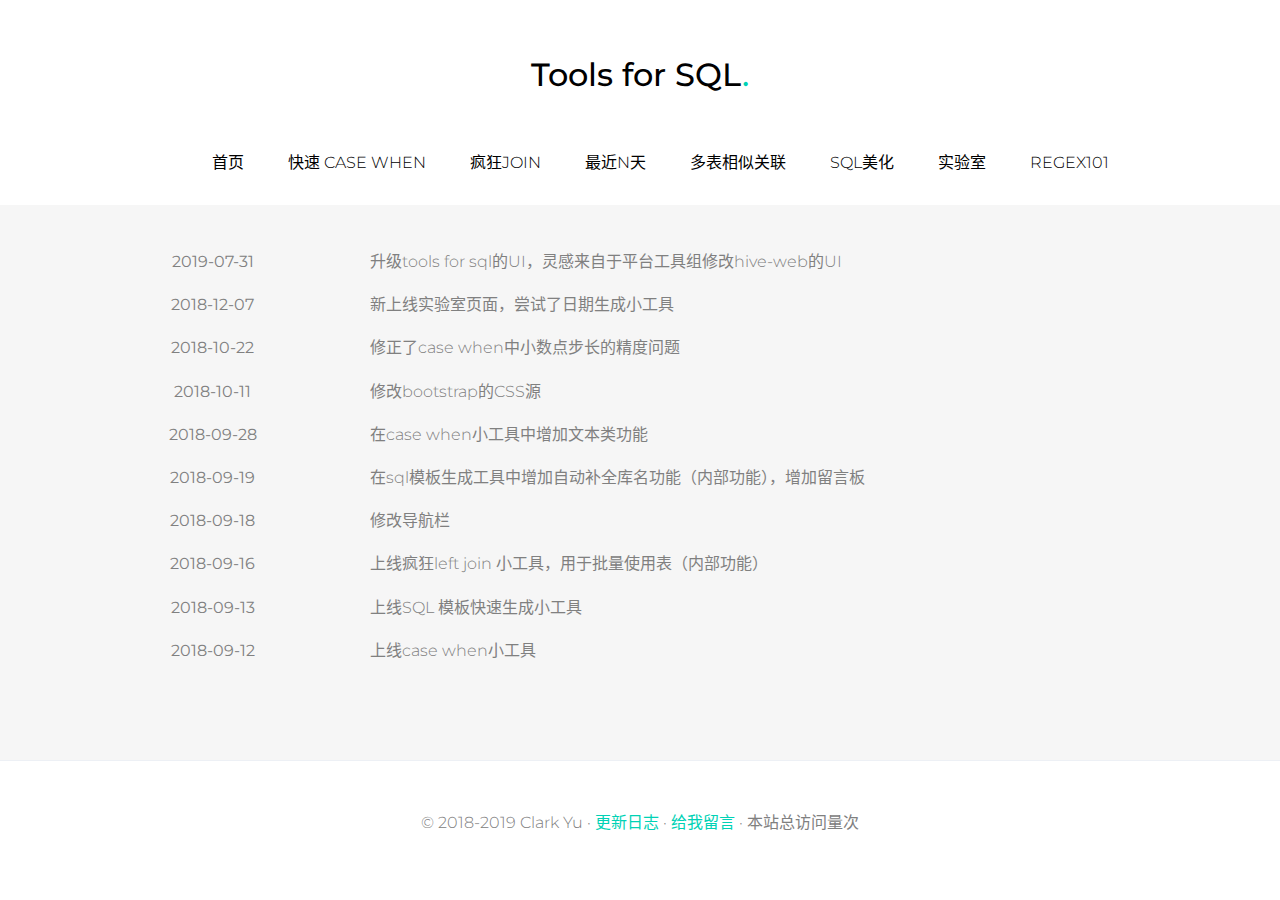
<file: update_log.html>
<!DOCTYPE html>
<html lang="zh-cn">
  <head>
    <title>更新日志 - Tools for SQL</title>
    <meta charset="utf-8">
    <meta name="viewport" content="width=device-width, initial-scale=1, shrink-to-fit=no">
    
    
    <link href="https://fonts.googleapis.com/css?family=Montserrat:300,400,700" rel="stylesheet">
    <link rel="stylesheet" href="fonts/icomoon/style.css">

    <link rel="stylesheet" href="css/bootstrap.min.css">
    <link rel="stylesheet" href="css/jquery-ui.css">
    <link rel="stylesheet" href="css/owl.carousel.min.css">
    <link rel="stylesheet" href="css/owl.theme.default.min.css">
    <link rel="stylesheet" href="css/owl.theme.default.min.css">

    <link rel="stylesheet" href="css/jquery.fancybox.min.css">

    <link rel="stylesheet" href="css/bootstrap-datepicker.css">

    <link rel="stylesheet" href="fonts/flaticon/font/flaticon.css">

    <link rel="stylesheet" href="css/aos.css">

    <link rel="stylesheet" href="css/style.css">

    <link rel="icon" href="case_when.ico">

  </head>
  <body data-spy="scroll" data-target=".site-navbar-target" data-offset="300">
  
  <div class="site-wrap"  id="home-section">

    <div class="site-mobile-menu site-navbar-target">
      <div class="site-mobile-menu-header">
        <div class="site-mobile-menu-close mt-3">
          <span class="icon-close2 js-menu-toggle"></span>
        </div>
      </div>
      <div class="site-mobile-menu-body"></div>
    </div>
   
    <div class="container d-none d-lg-block">
      <div class="row">
        <div class="col-12 text-center mb-4 mt-5">
            <h1 class="mb-0 site-logo"><a href="index.html" class="text-black h2 mb-0">Tools for SQL<span class="text-primary">.</span> </a></h1>
          </div>
      </div>
    </div>
    <header class="site-navbar py-md-4 js-sticky-header site-navbar-target" role="banner">

      <div class="container">
        <div class="row align-items-center">
          
          <div class="col-6 col-md-6 col-xl-2  d-block d-lg-none">
            <h1 class="mb-0 site-logo"><a href="index.html" class="text-black h2 mb-0">Tools for SQL<span class="text-primary">.</span> </a></h1>
          </div>

          <div class="col-12 col-md-12 main-menu">
            <nav class="site-navigation position-relative text-right" role="navigation">

              <ul class="site-menu main-menu js-clone-nav mr-auto d-none d-lg-block">
                <li><a class="nav-link" href="index.html">首页</a></li>
                <li><a class="nav-link" href="case_when.html" data-toggle="tooltip" title="不想写case when的时候">快速 CASE WHEN</a></li>
                <li><a class="nav-link" href="avoid_lose.html" data-toggle="tooltip" title="一次使用N张表" >疯狂JOIN</a></li>
                <li><a class="nav-link" href="lab_date.html" data-toggle="tooltip" title="时间生成器" >最近N天</a></li>
                <li><a class="nav-link" href="lab_join.html" data-toggle="tooltip" title="多表相似关联" >多表相似关联</a></li>
                <li><a class="nav-link" href="beauty_sql.html" data-toggle="tooltip" title="SQL美化">SQL美化</a></li>
                <li><a class="nav-link" href="lab.html" data-toggle="tooltip" title="sql实验室" >实验室</a></li>
                <li><a class="nav-link" href="https://regex101.com/" data-toggle="tooltip" title="正则表达实验室" target="_blank">REGEX101</a></li>

              </ul>
            </nav>
          </div>


          <div class="col-6 col-md-6 d-inline-block d-lg-none ml-md-0" ><a href="#" class="site-menu-toggle js-menu-toggle text-black float-right"><span class="icon-menu h3"></span></a></div>

        </div>
      </div>
      
    </header>
    

  



    <div class="site-section bg-light" id="contact-section" style="padding-top:2em">
      <div class="container">
          <div class="py-5 text-center">
              <!-- <h2>更新日志</h2>
              <p class="lead">输入相应的表名，选择合适的关联方式以及其他参数，自动生成SQL模板</p> -->
            </div>
      
            <div class="row">
              <!-- <div class="highlight"> -->
                  <div class="col-md-3 order-md-1  text-center">
                      <p><b>2019-07-31</b></p>
                      <p><b>2018-12-07</b></p>
                      <p><b>2018-10-22</b></p>
                      <p><b>2018-10-11</b></p>
                      <p><b>2018-09-28</b></p>
                      <p><b>2018-09-19</b></p>
                      <p><b>2018-09-18</b></p>
                      <p><b>2018-09-16</b></p>
                      <p><b>2018-09-13</b></p>
                      <p><b>2018-09-12</b></p>
                  </div>
                  <div class="col-md-9 order-md-1">
                      <p>升级tools for sql的UI，灵感来自于平台工具组修改hive-web的UI</p>
                      <p>新上线实验室页面，尝试了日期生成小工具</p>
                      <p>修正了case when中小数点步长的精度问题</p>
                      <p>修改bootstrap的CSS源</p>
                  <p>在case when小工具中增加文本类功能</p>
                  <p>在sql模板生成工具中增加自动补全库名功能（内部功能），增加留言板</p>
                  <p>修改导航栏</p>
                  <p>上线疯狂left join 小工具，用于批量使用表（内部功能）</p>
                  <p>上线SQL 模板快速生成小工具</p>
                  <p>上线case when小工具</p>
                  </div>
              </div>
        </div>
    </div>

    <div class="footer py-5 border-top text-center">
      <div class="container">
        <div class="row">
          <div class="col-md-12">
            <p class="mb-0">
              <p class="mb-1">© 2018-2019 Clark Yu · <span><a href="update_log.html" data-toggle="tooltip" title="又有新的更新啦！" target="_blank" style='text-decoration:none;'>更新日志</a></span> · <span><a href="https://zhuanlan.zhihu.com/p/44502560" data-toggle="tooltip" title="提个意见！" target="_blank" style='text-decoration:none;'>给我留言</a></span> · <span id="busuanzi_container_site_pv">
                本站总访问量<span id="busuanzi_value_site_pv"></span>次
            </p>
          </div>
        </div>
      </div>
    </div>

  
     
    
  </div> <!-- .site-wrap -->

  <script src="js/jquery-3.3.1.min.js"></script>
  <script src="js/jquery-migrate-3.0.1.min.js"></script>
  <script src="js/jquery-ui.js"></script>
  <script src="js/popper.min.js"></script>
  <script src="js/bootstrap.min.js"></script>
  <script src="js/owl.carousel.min.js"></script>
  <script src="js/jquery.stellar.min.js"></script>
  <script src="js/jquery.countdown.min.js"></script>
  <script src="js/bootstrap-datepicker.min.js"></script>
  <script src="js/jquery.easing.1.3.js"></script>
  <script src="js/aos.js"></script>
  <script src="js/jquery.fancybox.min.js"></script>
  <script src="js/jquery.sticky.js"></script>

  <script async src="//busuanzi.ibruce.info/busuanzi/2.3/busuanzi.pure.mini.js"></script>
  <script src="js/main.js"></script>

  </body>
</html>
</file>
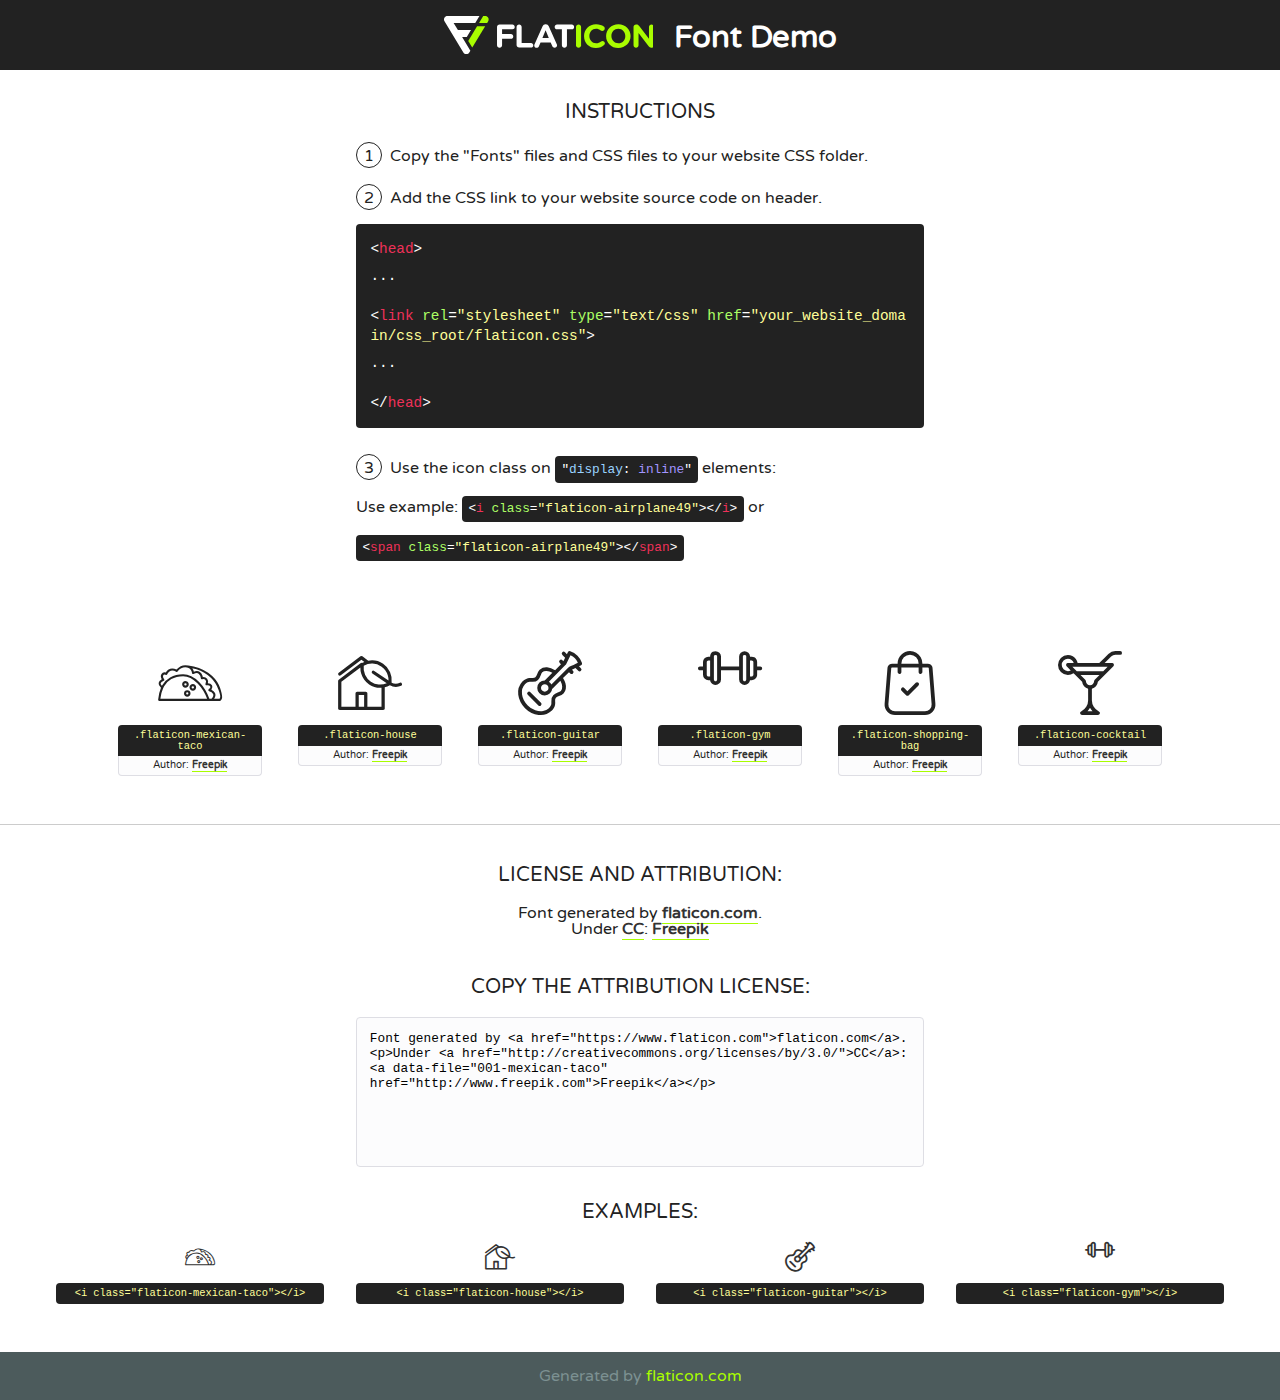
<file: fonts/flaticon/font/flaticon.html>
<!DOCTYPE html>
<!--
  Flaticon icon font: Flaticon
  Creation date: 11/02/2019 11:47
-->
<html>
<!DOCTYPE html>
<html>

<head>
    <title>Flaticon WebFont</title>
    <link href="http://fonts.googleapis.com/css?family=Varela+Round" rel="stylesheet" type="text/css" />
    <link rel="stylesheet" type="text/css" href="flaticon.css">
    <meta charset="UTF-8">
    <style>
    html, body, div, span, applet, object, iframe,
    h1, h2, h3, h4, h5, h6, p, blockquote, pre,
    a, abbr, acronym, address, big, cite, code,
    del, dfn, em, img, ins, kbd, q, s, samp,
    small, strike, strong, sub, sup, tt, var,
    b, u, i, center,
    dl, dt, dd, ol, ul, li,
    fieldset, form, label, legend,
    table, caption, tbody, tfoot, thead, tr, th, td,
    article, aside, canvas, details, embed, 
    figure, figcaption, footer, header, hgroup, 
    menu, nav, output, ruby, section, summary,
    time, mark, audio, video {
        margin: 0;
        padding: 0;
        border: 0;
        font-size: 100%;
        font: inherit;
        vertical-align: baseline;
    }
    /* HTML5 display-role reset for older browsers */
    article, aside, details, figcaption, figure, 
    footer, header, hgroup, menu, nav, section {
        display: block;
    }
    body {
        line-height: 1;
    }
    ol, ul {
        list-style: none;
    }
    blockquote, q {
        quotes: none;
    }
    blockquote:before, blockquote:after,
    q:before, q:after {
        content: '';
        content: none;
    }
    table {
        border-collapse: collapse;
        border-spacing: 0;
    }
    body {
        font-family: 'Varela Round', Helvetica, Arial, sans-serif;
        font-size: 16px;
        color: #222;
    }
    a {
        color: #333;
        border-bottom: 1px solid #a9fd00;
        font-weight: bold;
        text-decoration: none;
    }
    * {
        -moz-box-sizing: border-box;
        -webkit-box-sizing: border-box;
        box-sizing: border-box;
        margin: 0;
        padding: 0;
    }
    [class^="flaticon-"]:before, [class*=" flaticon-"]:before, [class^="flaticon-"]:after, [class*=" flaticon-"]:after {
        font-family: Flaticon;
        font-size: 30px;
        font-style: normal;
        margin-left: 20px;
        color: #333;
    }
    .wrapper {
        max-width: 600px;
        margin: auto;
        padding: 0 1em;
    }
    .title {
        font-size: 1.25em;
        text-align: center;
        margin-bottom: 1em;
        text-transform: uppercase;
    }
    header {
        text-align: center;
        background-color: #222;
        color: #fff;
        padding: 1em;
    }
    header .logo {
        width: 210px;
        height: 38px;
        display: inline-block;
        vertical-align: middle;
        margin-right: 1em;
        border: none;
    }
    header strong {
        font-size: 1.95em;
        font-weight: bold;
        vertical-align: middle;
        margin-top: 5px;
        display: inline-block;
    }
    .demo {
        margin: 2em auto;
        line-height: 1.25em;
    }
    .demo ul li {
        margin-bottom: 1em;
    }
    .demo ul li .num {
        color: #222;
        border-radius: 20px;
        display: inline-block;
        width: 26px;
        padding: 3px;
        height: 26px;
        text-align: center;
        margin-right: 0.5em;
        border: 1px solid #222;
    }
    .demo ul li code {
        background-color: #222;
        border-radius: 4px;
        padding: 0.25em 0.5em;
        display: inline-block;
        color: #fff;
        font-family: Consolas,Monaco,Lucida Console,Liberation Mono,DejaVu Sans Mono,Bitstream Vera Sans Mono,Courier New, monospace;
        font-weight: lighter;
        margin-top: 1em;
        font-size: 0.8em;
        word-break: break-all;
    }
    .demo ul li code.big {
        padding: 1em;
        font-size: 0.9em;
    }
    .demo ul li code .red {
        color: #EF3159;
    }
    .demo ul li code .green {
        color: #ACFF65;
    }
    .demo ul li code .yellow {
        color: #FFFF99;
    }
    .demo ul li code .blue {
        color: #99D3FF;
    }
    .demo ul li code .purple {
        color: #A295FF;
    }
    .demo ul li code .dots {
        margin-top: 0.5em;
        display: block;
    }
    #glyphs {
        border-bottom: 1px solid #ccc;
        padding: 2em 0;
        text-align: center;
    }
    .glyph {
        display: inline-block;
        width: 9em;
        margin: 1em;
        text-align: center;
        vertical-align: top;
        background: #FFF;
    }
    .glyph .glyph-icon {
        padding: 10px;
        display: block;
        font-family:"Flaticon";
        font-size: 64px;
        line-height: 1;
    }
    .glyph .glyph-icon:before {
        font-size: 64px;
        color: #222;
        margin-left: 0;
    }
    .class-name {
        font-size: 0.65em;
        background-color: #222;
        color: #fff;
        border-radius: 4px 4px 0 0;
        padding: 0.5em;
        color: #FFFF99;
        font-family: Consolas,Monaco,Lucida Console,Liberation Mono,DejaVu Sans Mono,Bitstream Vera Sans Mono,Courier New, monospace;
    }
    .author-name {
        font-size: 0.6em;
        background-color: #fcfcfd;
        border: 1px solid #DEDEE4;
        border-top: 0;
        border-radius: 0 0 4px 4px;
        padding: 0.5em;
    }
    .class-name:last-child {
        font-size: 10px;
        color:#888;
    }
    .class-name:last-child a {
        font-size: 10px;
        color:#555;
    }
    .class-name:last-child a:hover {
        color:#a9fd00;
    }
    .glyph > input {
        display: block;
        width: 100px;
        margin: 5px auto;
        text-align: center;
        font-size: 12px;
        cursor: text;
    }
    .glyph > input.icon-input {
        font-family:"Flaticon";
        font-size: 16px;
        margin-bottom: 10px;
    }
    .attribution .title {
        margin-top: 2em;
    }
    .attribution textarea {
        background-color: #fcfcfd;
        padding: 1em;
        border: none;
        box-shadow: none;
        border: 1px solid #DEDEE4;
        border-radius: 4px;
        resize: none;
        width: 100%;
        height: 150px;
        font-size: 0.8em;
        font-family: Consolas,Monaco,Lucida Console,Liberation Mono,DejaVu Sans Mono,Bitstream Vera Sans Mono,Courier New, monospace;
        -webkit-appearance: none;
    }
    .iconsuse {
        margin: 2em auto;
        text-align: center;
        max-width: 1200px;
    }
    .iconsuse:after {
        content: '';
        display: table;
        clear: both;
    }
    .iconsuse .image {
        float: left;
        width: 25%;
        padding: 0 1em;
    }
    .iconsuse .image p {
        margin-bottom: 1em;
    }
    .iconsuse .image span {
        display: block;
        font-size: 0.65em;
        background-color: #222;
        color: #fff;
        border-radius: 4px;
        padding: 0.5em;
        color: #FFFF99;
        margin-top: 1em;
        font-family: Consolas,Monaco,Lucida Console,Liberation Mono,DejaVu Sans Mono,Bitstream Vera Sans Mono,Courier New, monospace;
    }
    #footer {
        text-align: center;
        background-color: #4C5B5C;
        color: #7c9192;
        padding: 1em;
    }
    #footer a {
        border: none;
        color: #a9fd00;
        font-weight: normal;
    }
    @media (max-width: 960px) {
        .iconsuse .image {
            width: 50%;
        }
    }
    @media (max-width: 560px) {
        .iconsuse .image {
            width: 100%;
        }
    }
    </style>
</head>

<body class="characters-off">

    <header>
        <a href="https://www.flaticon.com" target="_blank" class="logo">
            <svg version="1.1" xmlns="http://www.w3.org/2000/svg" xmlns:xlink="http://www.w3.org/1999/xlink" xmlns:a="http://ns.adobe.com/AdobeSVGViewerExtensions/3.0/" viewBox="0 0 560.875 102.036" enable-background="new 0 0 560.875 102.036" xml:space="preserve">
                <defs>
                </defs>
                <g>
                    <g class="letters">
                        <path fill="#ffffff" d="M141.596,29.675c0-3.777,2.985-6.767,6.764-6.767h34.438c3.426,0,6.15,2.728,6.15,6.15
                        c0,3.43-2.724,6.149-6.15,6.149h-27.674v13.091h23.719c3.429,0,6.151,2.724,6.151,6.15c0,3.43-2.723,6.149-6.151,6.149h-23.719
                        v17.574c0,3.773-2.986,6.761-6.764,6.761c-3.779,0-6.764-2.989-6.764-6.761V29.675z"></path>
                        <path fill="#ffffff" d="M193.844,29.149c0-3.781,2.985-6.767,6.764-6.767c3.776,0,6.763,2.985,6.763,6.767v42.957h25.039
                        c3.426,0,6.149,2.726,6.149,6.153c0,3.425-2.723,6.15-6.149,6.15h-31.802c-3.779,0-6.764-2.986-6.764-6.768V29.149z"></path>
                        <path fill="#ffffff" d="M241.891,75.71l21.438-48.407c1.492-3.341,4.215-5.357,7.906-5.357h0.792
                        c3.686,0,6.323,2.017,7.815,5.357l21.439,48.407c0.436,0.967,0.701,1.845,0.701,2.723c0,3.602-2.809,6.501-6.414,6.501
                        c-3.161,0-5.269-1.845-6.499-4.655l-4.132-9.661h-27.059l-4.301,10.102c-1.144,2.631-3.426,4.214-6.237,4.214
                        c-3.517,0-6.24-2.81-6.24-6.325C241.1,77.64,241.451,76.677,241.891,75.71z M279.932,58.666l-8.521-20.297l-8.526,20.297H279.932
                        z"></path>
                        <path fill="#ffffff" d="M314.864,35.387H301.86c-3.429,0-6.239-2.813-6.239-6.238c0-3.429,2.811-6.24,6.239-6.24h39.533
                        c3.426,0,6.237,2.811,6.237,6.24c0,3.425-2.811,6.238-6.237,6.238h-13.001v42.785c0,3.773-2.99,6.761-6.764,6.761
                        c-3.779,0-6.764-2.989-6.764-6.761V35.387z"></path>
                        <path fill="#A9FD00" d="M352.615,29.149c0-3.781,2.985-6.767,6.767-6.767c3.774,0,6.761,2.985,6.761,6.767v49.024
                        c0,3.773-2.987,6.761-6.761,6.761c-3.781,0-6.767-2.989-6.767-6.761V29.149z"></path>
                        <path fill="#A9FD00" d="M374.132,53.836v-0.179c0-17.481,13.178-31.801,32.065-31.801c9.22,0,15.459,2.458,20.557,6.238
                        c1.402,1.054,2.637,2.985,2.637,5.357c0,3.692-2.985,6.59-6.681,6.59c-1.845,0-3.071-0.702-4.044-1.319
                        c-3.776-2.813-7.729-4.393-12.562-4.393c-10.364,0-17.831,8.611-17.831,19.154v0.173c0,10.542,7.291,19.329,17.831,19.329
                        c5.715,0,9.492-1.756,13.359-4.834c1.049-0.874,2.458-1.491,4.039-1.491c3.429,0,6.325,2.813,6.325,6.236
                        c0,2.106-1.056,3.78-2.282,4.834c-5.539,4.834-12.036,7.733-21.878,7.733C387.572,85.464,374.132,71.493,374.132,53.836z"></path>
                        <path fill="#A9FD00" d="M433.009,53.836v-0.179c0-17.481,13.79-31.801,32.766-31.801c18.981,0,32.592,14.143,32.592,31.628v0.173
                        c0,17.483-13.785,31.807-32.769,31.807C446.625,85.464,433.009,71.32,433.009,53.836z M484.224,53.836v-0.179
                        c0-10.539-7.725-19.326-18.626-19.326c-10.893,0-18.449,8.611-18.449,19.154v0.173c0,10.542,7.73,19.329,18.626,19.329
                        C476.676,72.986,484.224,64.378,484.224,53.836z"></path>
                        <path fill="#A9FD00" d="M506.233,29.321c0-3.774,2.99-6.763,6.767-6.763h1.401c3.252,0,5.183,1.583,7.029,3.953l26.093,34.265
                        V29.059c0-3.692,2.99-6.677,6.681-6.677c3.683,0,6.671,2.985,6.671,6.677v48.934c0,3.78-2.987,6.765-6.764,6.765h-0.436
                        c-3.257,0-5.188-1.581-7.034-3.953l-27.056-35.492v32.944c0,3.687-2.985,6.676-6.678,6.676c-3.683,0-6.673-2.989-6.673-6.676
                        V29.321z"></path>
                    </g>
                    <g class="insignia">
                        <path fill="#ffffff" d="M48.372,56.137h12.517l11.156-18.537H37.186L25.688,18.539h57.825L94.668,0H9.271
                        C5.925,0,2.842,1.801,1.198,4.716c-1.644,2.907-1.593,6.482,0.134,9.343l50.38,83.501c1.678,2.781,4.689,4.476,7.938,4.476
                        c3.246,0,6.257-1.695,7.935-4.476l2.898-4.804L48.372,56.137z"></path>
                        <g class="i">
                            <path fill="#A9FD00" d="M93.575,18.539h0.031v0.004l21.652,0.004l2.705-4.488c1.727-2.861,1.778-6.436,0.133-9.343
                            C116.454,1.801,113.371,0,110.026,0h-5.294L93.575,18.539z"></path>
                            <polygon fill="#A9FD00" points="88.291,27.356 64.725,66.486 75.519,84.404 109.942,27.356"></polygon>
                        </g>
                    </g>
                </g>
            </svg>
        </a>
        <strong>Font Demo</strong>
    </header>


    <section class="demo wrapper">

        <p class="title">Instructions</p>

        <ul>
            <li>
                <span class="num">1</span>Copy the "Fonts" files and CSS files to your website CSS folder.
            </li>
            <li>
                <span class="num">2</span>Add the CSS link to your website source code on header.
                <code class="big">
                    &lt;<span class="red">head</span>&gt;
                    <br/><span class="dots">...</span>
                    <br/>&lt;<span class="red">link</span> <span class="green">rel</span>=<span class="yellow">"stylesheet"</span> <span class="green">type</span>=<span class="yellow">"text/css"</span> <span class="green">href</span>=<span class="yellow">"your_website_domain/css_root/flaticon.css"</span>&gt;
                    <br/><span class="dots">...</span>
                    <br/>&lt;/<span class="red">head</span>&gt;
                </code>
            </li>

            <li>
                <p>
                    <span class="num">3</span>Use the icon class on <code>"<span class="blue">display</span>:<span class="purple"> inline</span>"</code> elements:
                    <br />
                    Use example: <code>&lt;<span class="red">i</span> <span class="green">class</span>=<span class="yellow">&quot;flaticon-airplane49&quot;</span>&gt;&lt;/<span class="red">i</span>&gt;</code> or <code>&lt;<span class="red">span</span> <span class="green">class</span>=<span class="yellow">&quot;flaticon-airplane49&quot;</span>&gt;&lt;/<span class="red">span</span>&gt;</code>
            </li>
        </ul>

    </section>




   <section id="glyphs">          
    
      
        <div class="glyph"><div class="glyph-icon flaticon-mexican-taco"></div>
            <div class="class-name">.flaticon-mexican-taco</div>
            <div class="author-name">Author: <a data-file="001-mexican-taco" href="http://www.freepik.com">Freepik</a> </div> 
        </div>        
        
        <div class="glyph"><div class="glyph-icon flaticon-house"></div>
            <div class="class-name">.flaticon-house</div>
            <div class="author-name">Author: <a data-file="002-house" href="http://www.freepik.com">Freepik</a> </div> 
        </div>        
        
        <div class="glyph"><div class="glyph-icon flaticon-guitar"></div>
            <div class="class-name">.flaticon-guitar</div>
            <div class="author-name">Author: <a data-file="003-guitar" href="http://www.freepik.com">Freepik</a> </div> 
        </div>        
        
        <div class="glyph"><div class="glyph-icon flaticon-gym"></div>
            <div class="class-name">.flaticon-gym</div>
            <div class="author-name">Author: <a data-file="004-gym" href="http://www.freepik.com">Freepik</a> </div> 
        </div>        
        
        <div class="glyph"><div class="glyph-icon flaticon-shopping-bag"></div>
            <div class="class-name">.flaticon-shopping-bag</div>
            <div class="author-name">Author: <a data-file="005-shopping-bag" href="http://www.freepik.com">Freepik</a> </div> 
        </div>        
        
        <div class="glyph"><div class="glyph-icon flaticon-cocktail"></div>
            <div class="class-name">.flaticon-cocktail</div>
            <div class="author-name">Author: <a data-file="006-cocktail" href="http://www.freepik.com">Freepik</a> </div> 
        </div>        
        

    </section>



    <section class="attribution wrapper"   style="text-align:center;">

      <div class="title">License and attribution:</div><div class="attrDiv">Font generated by <a href="https://www.flaticon.com">flaticon.com</a>. <div><p>Under <a href="http://creativecommons.org/licenses/by/3.0/">CC</a>: <a data-file="001-mexican-taco" href="http://www.freepik.com">Freepik</a></p>  </div>
      </div>
      <div class="title">Copy the Attribution License:</div>

    <textarea onclick="this.focus();this.select();">Font generated by &lt;a href=&quot;https://www.flaticon.com&quot;&gt;flaticon.com&lt;/a&gt;. <p>Under <a href="http://creativecommons.org/licenses/by/3.0/">CC</a>: <a data-file="001-mexican-taco" href="http://www.freepik.com">Freepik</a></p>  
     </textarea>

    </section>

    <section class="iconsuse">

          <div class="title">Examples:</div>            
             
            <div class="image">
                <p>
                    <i class="glyph-icon flaticon-mexican-taco"></i> 
                    <span>&lt;i class=&quot;flaticon-mexican-taco&quot;&gt;&lt;/i&gt;</span>
                </p>
            </div>
            
            <div class="image">
                <p>
                    <i class="glyph-icon flaticon-house"></i> 
                    <span>&lt;i class=&quot;flaticon-house&quot;&gt;&lt;/i&gt;</span>
                </p>
            </div>
            
            <div class="image">
                <p>
                    <i class="glyph-icon flaticon-guitar"></i> 
                    <span>&lt;i class=&quot;flaticon-guitar&quot;&gt;&lt;/i&gt;</span>
                </p>
            </div>
            
            <div class="image">
                <p>
                    <i class="glyph-icon flaticon-gym"></i> 
                    <span>&lt;i class=&quot;flaticon-gym&quot;&gt;&lt;/i&gt;</span>
                </p>
            </div>
                       
        </div>
                            
    </section>

<div id="footer">
    <div>Generated by <a href="https://www.flaticon.com">flaticon.com</a>
    </div>
</div>



</body>
</html>
</file>
<file: fonts/icomoon/style.css>
@font-face {
  font-family: 'icomoon';
  src:  url('fonts/icomoon.eot?10si43');
  src:  url('fonts/icomoon.eot?10si43#iefix') format('embedded-opentype'),
    url('fonts/icomoon.ttf?10si43') format('truetype'),
    url('fonts/icomoon.woff?10si43') format('woff'),
    url('fonts/icomoon.svg?10si43#icomoon') format('svg');
  font-weight: normal;
  font-style: normal;
}

[class^="icon-"], [class*=" icon-"] {
  /* use !important to prevent issues with browser extensions that change fonts */
  font-family: 'icomoon' !important;
  speak: none;
  font-style: normal;
  font-weight: normal;
  font-variant: normal;
  text-transform: none;
  line-height: 1;

  /* Better Font Rendering =========== */
  -webkit-font-smoothing: antialiased;
  -moz-osx-font-smoothing: grayscale;
}

.icon-asterisk:before {
  content: "\f069";
}
.icon-plus:before {
  content: "\f067";
}
.icon-question:before {
  content: "\f128";
}
.icon-minus:before {
  content: "\f068";
}
.icon-glass:before {
  content: "\f000";
}
.icon-music:before {
  content: "\f001";
}
.icon-search:before {
  content: "\f002";
}
.icon-envelope-o:before {
  content: "\f003";
}
.icon-heart:before {
  content: "\f004";
}
.icon-star:before {
  content: "\f005";
}
.icon-star-o:before {
  content: "\f006";
}
.icon-user:before {
  content: "\f007";
}
.icon-film:before {
  content: "\f008";
}
.icon-th-large:before {
  content: "\f009";
}
.icon-th:before {
  content: "\f00a";
}
.icon-th-list:before {
  content: "\f00b";
}
.icon-check:before {
  content: "\f00c";
}
.icon-close:before {
  content: "\f00d";
}
.icon-remove:before {
  content: "\f00d";
}
.icon-times:before {
  content: "\f00d";
}
.icon-search-plus:before {
  content: "\f00e";
}
.icon-search-minus:before {
  content: "\f010";
}
.icon-power-off:before {
  content: "\f011";
}
.icon-signal:before {
  content: "\f012";
}
.icon-cog:before {
  content: "\f013";
}
.icon-gear:before {
  content: "\f013";
}
.icon-trash-o:before {
  content: "\f014";
}
.icon-home:before {
  content: "\f015";
}
.icon-file-o:before {
  content: "\f016";
}
.icon-clock-o:before {
  content: "\f017";
}
.icon-road:before {
  content: "\f018";
}
.icon-download:before {
  content: "\f019";
}
.icon-arrow-circle-o-down:before {
  content: "\f01a";
}
.icon-arrow-circle-o-up:before {
  content: "\f01b";
}
.icon-inbox:before {
  content: "\f01c";
}
.icon-play-circle-o:before {
  content: "\f01d";
}
.icon-repeat:before {
  content: "\f01e";
}
.icon-rotate-right:before {
  content: "\f01e";
}
.icon-refresh:before {
  content: "\f021";
}
.icon-list-alt:before {
  content: "\f022";
}
.icon-lock:before {
  content: "\f023";
}
.icon-flag:before {
  content: "\f024";
}
.icon-headphones:before {
  content: "\f025";
}
.icon-volume-off:before {
  content: "\f026";
}
.icon-volume-down:before {
  content: "\f027";
}
.icon-volume-up:before {
  content: "\f028";
}
.icon-qrcode:before {
  content: "\f029";
}
.icon-barcode:before {
  content: "\f02a";
}
.icon-tag:before {
  content: "\f02b";
}
.icon-tags:before {
  content: "\f02c";
}
.icon-book:before {
  content: "\f02d";
}
.icon-bookmark:before {
  content: "\f02e";
}
.icon-print:before {
  content: "\f02f";
}
.icon-camera:before {
  content: "\f030";
}
.icon-font:before {
  content: "\f031";
}
.icon-bold:before {
  content: "\f032";
}
.icon-italic:before {
  content: "\f033";
}
.icon-text-height:before {
  content: "\f034";
}
.icon-text-width:before {
  content: "\f035";
}
.icon-align-left:before {
  content: "\f036";
}
.icon-align-center:before {
  content: "\f037";
}
.icon-align-right:before {
  content: "\f038";
}
.icon-align-justify:before {
  content: "\f039";
}
.icon-list:before {
  content: "\f03a";
}
.icon-dedent:before {
  content: "\f03b";
}
.icon-outdent:before {
  content: "\f03b";
}
.icon-indent:before {
  content: "\f03c";
}
.icon-video-camera:before {
  content: "\f03d";
}
.icon-image:before {
  content: "\f03e";
}
.icon-photo:before {
  content: "\f03e";
}
.icon-picture-o:before {
  content: "\f03e";
}
.icon-pencil:before {
  content: "\f040";
}
.icon-map-marker:before {
  content: "\f041";
}
.icon-adjust:before {
  content: "\f042";
}
.icon-tint:before {
  content: "\f043";
}
.icon-edit:before {
  content: "\f044";
}
.icon-pencil-square-o:before {
  content: "\f044";
}
.icon-share-square-o:before {
  content: "\f045";
}
.icon-check-square-o:before {
  content: "\f046";
}
.icon-arrows:before {
  content: "\f047";
}
.icon-step-backward:before {
  content: "\f048";
}
.icon-fast-backward:before {
  content: "\f049";
}
.icon-backward:before {
  content: "\f04a";
}
.icon-play:before {
  content: "\f04b";
}
.icon-pause:before {
  content: "\f04c";
}
.icon-stop:before {
  content: "\f04d";
}
.icon-forward:before {
  content: "\f04e";
}
.icon-fast-forward:before {
  content: "\f050";
}
.icon-step-forward:before {
  content: "\f051";
}
.icon-eject:before {
  content: "\f052";
}
.icon-chevron-left:before {
  content: "\f053";
}
.icon-chevron-right:before {
  content: "\f054";
}
.icon-plus-circle:before {
  content: "\f055";
}
.icon-minus-circle:before {
  content: "\f056";
}
.icon-times-circle:before {
  content: "\f057";
}
.icon-check-circle:before {
  content: "\f058";
}
.icon-question-circle:before {
  content: "\f059";
}
.icon-info-circle:before {
  content: "\f05a";
}
.icon-crosshairs:before {
  content: "\f05b";
}
.icon-times-circle-o:before {
  content: "\f05c";
}
.icon-check-circle-o:before {
  content: "\f05d";
}
.icon-ban:before {
  content: "\f05e";
}
.icon-arrow-left:before {
  content: "\f060";
}
.icon-arrow-right:before {
  content: "\f061";
}
.icon-arrow-up:before {
  content: "\f062";
}
.icon-arrow-down:before {
  content: "\f063";
}
.icon-mail-forward:before {
  content: "\f064";
}
.icon-share:before {
  content: "\f064";
}
.icon-expand:before {
  content: "\f065";
}
.icon-compress:before {
  content: "\f066";
}
.icon-exclamation-circle:before {
  content: "\f06a";
}
.icon-gift:before {
  content: "\f06b";
}
.icon-leaf:before {
  content: "\f06c";
}
.icon-fire:before {
  content: "\f06d";
}
.icon-eye:before {
  content: "\f06e";
}
.icon-eye-slash:before {
  content: "\f070";
}
.icon-exclamation-triangle:before {
  content: "\f071";
}
.icon-warning:before {
  content: "\f071";
}
.icon-plane:before {
  content: "\f072";
}
.icon-calendar:before {
  content: "\f073";
}
.icon-random:before {
  content: "\f074";
}
.icon-comment:before {
  content: "\f075";
}
.icon-magnet:before {
  content: "\f076";
}
.icon-chevron-up:before {
  content: "\f077";
}
.icon-chevron-down:before {
  content: "\f078";
}
.icon-retweet:before {
  content: "\f079";
}
.icon-shopping-cart:before {
  content: "\f07a";
}
.icon-folder:before {
  content: "\f07b";
}
.icon-folder-open:before {
  content: "\f07c";
}
.icon-arrows-v:before {
  content: "\f07d";
}
.icon-arrows-h:before {
  content: "\f07e";
}
.icon-bar-chart:before {
  content: "\f080";
}
.icon-bar-chart-o:before {
  content: "\f080";
}
.icon-twitter-square:before {
  content: "\f081";
}
.icon-facebook-square:before {
  content: "\f082";
}
.icon-camera-retro:before {
  content: "\f083";
}
.icon-key:before {
  content: "\f084";
}
.icon-cogs:before {
  content: "\f085";
}
.icon-gears:before {
  content: "\f085";
}
.icon-comments:before {
  content: "\f086";
}
.icon-thumbs-o-up:before {
  content: "\f087";
}
.icon-thumbs-o-down:before {
  content: "\f088";
}
.icon-star-half:before {
  content: "\f089";
}
.icon-heart-o:before {
  content: "\f08a";
}
.icon-sign-out:before {
  content: "\f08b";
}
.icon-linkedin-square:before {
  content: "\f08c";
}
.icon-thumb-tack:before {
  content: "\f08d";
}
.icon-external-link:before {
  content: "\f08e";
}
.icon-sign-in:before {
  content: "\f090";
}
.icon-trophy:before {
  content: "\f091";
}
.icon-github-square:before {
  content: "\f092";
}
.icon-upload:before {
  content: "\f093";
}
.icon-lemon-o:before {
  content: "\f094";
}
.icon-phone:before {
  content: "\f095";
}
.icon-square-o:before {
  content: "\f096";
}
.icon-bookmark-o:before {
  content: "\f097";
}
.icon-phone-square:before {
  content: "\f098";
}
.icon-twitter:before {
  content: "\f099";
}
.icon-facebook:before {
  content: "\f09a";
}
.icon-facebook-f:before {
  content: "\f09a";
}
.icon-github:before {
  content: "\f09b";
}
.icon-unlock:before {
  content: "\f09c";
}
.icon-credit-card:before {
  content: "\f09d";
}
.icon-feed:before {
  content: "\f09e";
}
.icon-rss:before {
  content: "\f09e";
}
.icon-hdd-o:before {
  content: "\f0a0";
}
.icon-bullhorn:before {
  content: "\f0a1";
}
.icon-bell-o:before {
  content: "\f0a2";
}
.icon-certificate:before {
  content: "\f0a3";
}
.icon-hand-o-right:before {
  content: "\f0a4";
}
.icon-hand-o-left:before {
  content: "\f0a5";
}
.icon-hand-o-up:before {
  content: "\f0a6";
}
.icon-hand-o-down:before {
  content: "\f0a7";
}
.icon-arrow-circle-left:before {
  content: "\f0a8";
}
.icon-arrow-circle-right:before {
  content: "\f0a9";
}
.icon-arrow-circle-up:before {
  content: "\f0aa";
}
.icon-arrow-circle-down:before {
  content: "\f0ab";
}
.icon-globe:before {
  content: "\f0ac";
}
.icon-wrench:before {
  content: "\f0ad";
}
.icon-tasks:before {
  content: "\f0ae";
}
.icon-filter:before {
  content: "\f0b0";
}
.icon-briefcase:before {
  content: "\f0b1";
}
.icon-arrows-alt:before {
  content: "\f0b2";
}
.icon-group:before {
  content: "\f0c0";
}
.icon-users:before {
  content: "\f0c0";
}
.icon-chain:before {
  content: "\f0c1";
}
.icon-link:before {
  content: "\f0c1";
}
.icon-cloud:before {
  content: "\f0c2";
}
.icon-flask:before {
  content: "\f0c3";
}
.icon-cut:before {
  content: "\f0c4";
}
.icon-scissors:before {
  content: "\f0c4";
}
.icon-copy:before {
  content: "\f0c5";
}
.icon-files-o:before {
  content: "\f0c5";
}
.icon-paperclip:before {
  content: "\f0c6";
}
.icon-floppy-o:before {
  content: "\f0c7";
}
.icon-save:before {
  content: "\f0c7";
}
.icon-square:before {
  content: "\f0c8";
}
.icon-bars:before {
  content: "\f0c9";
}
.icon-navicon:before {
  content: "\f0c9";
}
.icon-reorder:before {
  content: "\f0c9";
}
.icon-list-ul:before {
  content: "\f0ca";
}
.icon-list-ol:before {
  content: "\f0cb";
}
.icon-strikethrough:before {
  content: "\f0cc";
}
.icon-underline:before {
  content: "\f0cd";
}
.icon-table:before {
  content: "\f0ce";
}
.icon-magic:before {
  content: "\f0d0";
}
.icon-truck:before {
  content: "\f0d1";
}
.icon-pinterest:before {
  content: "\f0d2";
}
.icon-pinterest-square:before {
  content: "\f0d3";
}
.icon-google-plus-square:before {
  content: "\f0d4";
}
.icon-google-plus:before {
  content: "\f0d5";
}
.icon-money:before {
  content: "\f0d6";
}
.icon-caret-down:before {
  content: "\f0d7";
}
.icon-caret-up:before {
  content: "\f0d8";
}
.icon-caret-left:before {
  content: "\f0d9";
}
.icon-caret-right:before {
  content: "\f0da";
}
.icon-columns:before {
  content: "\f0db";
}
.icon-sort:before {
  content: "\f0dc";
}
.icon-unsorted:before {
  content: "\f0dc";
}
.icon-sort-desc:before {
  content: "\f0dd";
}
.icon-sort-down:before {
  content: "\f0dd";
}
.icon-sort-asc:before {
  content: "\f0de";
}
.icon-sort-up:before {
  content: "\f0de";
}
.icon-envelope:before {
  content: "\f0e0";
}
.icon-linkedin:before {
  content: "\f0e1";
}
.icon-rotate-left:before {
  content: "\f0e2";
}
.icon-undo:before {
  content: "\f0e2";
}
.icon-gavel:before {
  content: "\f0e3";
}
.icon-legal:before {
  content: "\f0e3";
}
.icon-dashboard:before {
  content: "\f0e4";
}
.icon-tachometer:before {
  content: "\f0e4";
}
.icon-comment-o:before {
  content: "\f0e5";
}
.icon-comments-o:before {
  content: "\f0e6";
}
.icon-bolt:before {
  content: "\f0e7";
}
.icon-flash:before {
  content: "\f0e7";
}
.icon-sitemap:before {
  content: "\f0e8";
}
.icon-umbrella:before {
  content: "\f0e9";
}
.icon-clipboard:before {
  content: "\f0ea";
}
.icon-paste:before {
  content: "\f0ea";
}
.icon-lightbulb-o:before {
  content: "\f0eb";
}
.icon-exchange:before {
  content: "\f0ec";
}
.icon-cloud-download:before {
  content: "\f0ed";
}
.icon-cloud-upload:before {
  content: "\f0ee";
}
.icon-user-md:before {
  content: "\f0f0";
}
.icon-stethoscope:before {
  content: "\f0f1";
}
.icon-suitcase:before {
  content: "\f0f2";
}
.icon-bell:before {
  content: "\f0f3";
}
.icon-coffee:before {
  content: "\f0f4";
}
.icon-cutlery:before {
  content: "\f0f5";
}
.icon-file-text-o:before {
  content: "\f0f6";
}
.icon-building-o:before {
  content: "\f0f7";
}
.icon-hospital-o:before {
  content: "\f0f8";
}
.icon-ambulance:before {
  content: "\f0f9";
}
.icon-medkit:before {
  content: "\f0fa";
}
.icon-fighter-jet:before {
  content: "\f0fb";
}
.icon-beer:before {
  content: "\f0fc";
}
.icon-h-square:before {
  content: "\f0fd";
}
.icon-plus-square:before {
  content: "\f0fe";
}
.icon-angle-double-left:before {
  content: "\f100";
}
.icon-angle-double-right:before {
  content: "\f101";
}
.icon-angle-double-up:before {
  content: "\f102";
}
.icon-angle-double-down:before {
  content: "\f103";
}
.icon-angle-left:before {
  content: "\f104";
}
.icon-angle-right:before {
  content: "\f105";
}
.icon-angle-up:before {
  content: "\f106";
}
.icon-angle-down:before {
  content: "\f107";
}
.icon-desktop:before {
  content: "\f108";
}
.icon-laptop:before {
  content: "\f109";
}
.icon-tablet:before {
  content: "\f10a";
}
.icon-mobile:before {
  content: "\f10b";
}
.icon-mobile-phone:before {
  content: "\f10b";
}
.icon-circle-o:before {
  content: "\f10c";
}
.icon-quote-left:before {
  content: "\f10d";
}
.icon-quote-right:before {
  content: "\f10e";
}
.icon-spinner:before {
  content: "\f110";
}
.icon-circle:before {
  content: "\f111";
}
.icon-mail-reply:before {
  content: "\f112";
}
.icon-reply:before {
  content: "\f112";
}
.icon-github-alt:before {
  content: "\f113";
}
.icon-folder-o:before {
  content: "\f114";
}
.icon-folder-open-o:before {
  content: "\f115";
}
.icon-smile-o:before {
  content: "\f118";
}
.icon-frown-o:before {
  content: "\f119";
}
.icon-meh-o:before {
  content: "\f11a";
}
.icon-gamepad:before {
  content: "\f11b";
}
.icon-keyboard-o:before {
  content: "\f11c";
}
.icon-flag-o:before {
  content: "\f11d";
}
.icon-flag-checkered:before {
  content: "\f11e";
}
.icon-terminal:before {
  content: "\f120";
}
.icon-code:before {
  content: "\f121";
}
.icon-mail-reply-all:before {
  content: "\f122";
}
.icon-reply-all:before {
  content: "\f122";
}
.icon-star-half-empty:before {
  content: "\f123";
}
.icon-star-half-full:before {
  content: "\f123";
}
.icon-star-half-o:before {
  content: "\f123";
}
.icon-location-arrow:before {
  content: "\f124";
}
.icon-crop:before {
  content: "\f125";
}
.icon-code-fork:before {
  content: "\f126";
}
.icon-chain-broken:before {
  content: "\f127";
}
.icon-unlink:before {
  content: "\f127";
}
.icon-info:before {
  content: "\f129";
}
.icon-exclamation:before {
  content: "\f12a";
}
.icon-superscript:before {
  content: "\f12b";
}
.icon-subscript:before {
  content: "\f12c";
}
.icon-eraser:before {
  content: "\f12d";
}
.icon-puzzle-piece:before {
  content: "\f12e";
}
.icon-microphone:before {
  content: "\f130";
}
.icon-microphone-slash:before {
  content: "\f131";
}
.icon-shield:before {
  content: "\f132";
}
.icon-calendar-o:before {
  content: "\f133";
}
.icon-fire-extinguisher:before {
  content: "\f134";
}
.icon-rocket:before {
  content: "\f135";
}
.icon-maxcdn:before {
  content: "\f136";
}
.icon-chevron-circle-left:before {
  content: "\f137";
}
.icon-chevron-circle-right:before {
  content: "\f138";
}
.icon-chevron-circle-up:before {
  content: "\f139";
}
.icon-chevron-circle-down:before {
  content: "\f13a";
}
.icon-html5:before {
  content: "\f13b";
}
.icon-css3:before {
  content: "\f13c";
}
.icon-anchor:before {
  content: "\f13d";
}
.icon-unlock-alt:before {
  content: "\f13e";
}
.icon-bullseye:before {
  content: "\f140";
}
.icon-ellipsis-h:before {
  content: "\f141";
}
.icon-ellipsis-v:before {
  content: "\f142";
}
.icon-rss-square:before {
  content: "\f143";
}
.icon-play-circle:before {
  content: "\f144";
}
.icon-ticket:before {
  content: "\f145";
}
.icon-minus-square:before {
  content: "\f146";
}
.icon-minus-square-o:before {
  content: "\f147";
}
.icon-level-up:before {
  content: "\f148";
}
.icon-level-down:before {
  content: "\f149";
}
.icon-check-square:before {
  content: "\f14a";
}
.icon-pencil-square:before {
  content: "\f14b";
}
.icon-external-link-square:before {
  content: "\f14c";
}
.icon-share-square:before {
  content: "\f14d";
}
.icon-compass:before {
  content: "\f14e";
}
.icon-caret-square-o-down:before {
  content: "\f150";
}
.icon-toggle-down:before {
  content: "\f150";
}
.icon-caret-square-o-up:before {
  content: "\f151";
}
.icon-toggle-up:before {
  content: "\f151";
}
.icon-caret-square-o-right:before {
  content: "\f152";
}
.icon-toggle-right:before {
  content: "\f152";
}
.icon-eur:before {
  content: "\f153";
}
.icon-euro:before {
  content: "\f153";
}
.icon-gbp:before {
  content: "\f154";
}
.icon-dollar:before {
  content: "\f155";
}
.icon-usd:before {
  content: "\f155";
}
.icon-inr:before {
  content: "\f156";
}
.icon-rupee:before {
  content: "\f156";
}
.icon-cny:before {
  content: "\f157";
}
.icon-jpy:before {
  content: "\f157";
}
.icon-rmb:before {
  content: "\f157";
}
.icon-yen:before {
  content: "\f157";
}
.icon-rouble:before {
  content: "\f158";
}
.icon-rub:before {
  content: "\f158";
}
.icon-ruble:before {
  content: "\f158";
}
.icon-krw:before {
  content: "\f159";
}
.icon-won:before {
  content: "\f159";
}
.icon-bitcoin:before {
  content: "\f15a";
}
.icon-btc:before {
  content: "\f15a";
}
.icon-file:before {
  content: "\f15b";
}
.icon-file-text:before {
  content: "\f15c";
}
.icon-sort-alpha-asc:before {
  content: "\f15d";
}
.icon-sort-alpha-desc:before {
  content: "\f15e";
}
.icon-sort-amount-asc:before {
  content: "\f160";
}
.icon-sort-amount-desc:before {
  content: "\f161";
}
.icon-sort-numeric-asc:before {
  content: "\f162";
}
.icon-sort-numeric-desc:before {
  content: "\f163";
}
.icon-thumbs-up:before {
  content: "\f164";
}
.icon-thumbs-down:before {
  content: "\f165";
}
.icon-youtube-square:before {
  content: "\f166";
}
.icon-youtube:before {
  content: "\f167";
}
.icon-xing:before {
  content: "\f168";
}
.icon-xing-square:before {
  content: "\f169";
}
.icon-youtube-play:before {
  content: "\f16a";
}
.icon-dropbox:before {
  content: "\f16b";
}
.icon-stack-overflow:before {
  content: "\f16c";
}
.icon-instagram:before {
  content: "\f16d";
}
.icon-flickr:before {
  content: "\f16e";
}
.icon-adn:before {
  content: "\f170";
}
.icon-bitbucket:before {
  content: "\f171";
}
.icon-bitbucket-square:before {
  content: "\f172";
}
.icon-tumblr:before {
  content: "\f173";
}
.icon-tumblr-square:before {
  content: "\f174";
}
.icon-long-arrow-down:before {
  content: "\f175";
}
.icon-long-arrow-up:before {
  content: "\f176";
}
.icon-long-arrow-left:before {
  content: "\f177";
}
.icon-long-arrow-right:before {
  content: "\f178";
}
.icon-apple:before {
  content: "\f179";
}
.icon-windows:before {
  content: "\f17a";
}
.icon-android:before {
  content: "\f17b";
}
.icon-linux:before {
  content: "\f17c";
}
.icon-dribbble:before {
  content: "\f17d";
}
.icon-skype:before {
  content: "\f17e";
}
.icon-foursquare:before {
  content: "\f180";
}
.icon-trello:before {
  content: "\f181";
}
.icon-female:before {
  content: "\f182";
}
.icon-male:before {
  content: "\f183";
}
.icon-gittip:before {
  content: "\f184";
}
.icon-gratipay:before {
  content: "\f184";
}
.icon-sun-o:before {
  content: "\f185";
}
.icon-moon-o:before {
  content: "\f186";
}
.icon-archive:before {
  content: "\f187";
}
.icon-bug:before {
  content: "\f188";
}
.icon-vk:before {
  content: "\f189";
}
.icon-weibo:before {
  content: "\f18a";
}
.icon-renren:before {
  content: "\f18b";
}
.icon-pagelines:before {
  content: "\f18c";
}
.icon-stack-exchange:before {
  content: "\f18d";
}
.icon-arrow-circle-o-right:before {
  content: "\f18e";
}
.icon-arrow-circle-o-left:before {
  content: "\f190";
}
.icon-caret-square-o-left:before {
  content: "\f191";
}
.icon-toggle-left:before {
  content: "\f191";
}
.icon-dot-circle-o:before {
  content: "\f192";
}
.icon-wheelchair:before {
  content: "\f193";
}
.icon-vimeo-square:before {
  content: "\f194";
}
.icon-try:before {
  content: "\f195";
}
.icon-turkish-lira:before {
  content: "\f195";
}
.icon-plus-square-o:before {
  content: "\f196";
}
.icon-space-shuttle:before {
  content: "\f197";
}
.icon-slack:before {
  content: "\f198";
}
.icon-envelope-square:before {
  content: "\f199";
}
.icon-wordpress:before {
  content: "\f19a";
}
.icon-openid:before {
  content: "\f19b";
}
.icon-bank:before {
  content: "\f19c";
}
.icon-institution:before {
  content: "\f19c";
}
.icon-university:before {
  content: "\f19c";
}
.icon-graduation-cap:before {
  content: "\f19d";
}
.icon-mortar-board:before {
  content: "\f19d";
}
.icon-yahoo:before {
  content: "\f19e";
}
.icon-google:before {
  content: "\f1a0";
}
.icon-reddit:before {
  content: "\f1a1";
}
.icon-reddit-square:before {
  content: "\f1a2";
}
.icon-stumbleupon-circle:before {
  content: "\f1a3";
}
.icon-stumbleupon:before {
  content: "\f1a4";
}
.icon-delicious:before {
  content: "\f1a5";
}
.icon-digg:before {
  content: "\f1a6";
}
.icon-pied-piper-pp:before {
  content: "\f1a7";
}
.icon-pied-piper-alt:before {
  content: "\f1a8";
}
.icon-drupal:before {
  content: "\f1a9";
}
.icon-joomla:before {
  content: "\f1aa";
}
.icon-language:before {
  content: "\f1ab";
}
.icon-fax:before {
  content: "\f1ac";
}
.icon-building:before {
  content: "\f1ad";
}
.icon-child:before {
  content: "\f1ae";
}
.icon-paw:before {
  content: "\f1b0";
}
.icon-spoon:before {
  content: "\f1b1";
}
.icon-cube:before {
  content: "\f1b2";
}
.icon-cubes:before {
  content: "\f1b3";
}
.icon-behance:before {
  content: "\f1b4";
}
.icon-behance-square:before {
  content: "\f1b5";
}
.icon-steam:before {
  content: "\f1b6";
}
.icon-steam-square:before {
  content: "\f1b7";
}
.icon-recycle:before {
  content: "\f1b8";
}
.icon-automobile:before {
  content: "\f1b9";
}
.icon-car:before {
  content: "\f1b9";
}
.icon-cab:before {
  content: "\f1ba";
}
.icon-taxi:before {
  content: "\f1ba";
}
.icon-tree:before {
  content: "\f1bb";
}
.icon-spotify:before {
  content: "\f1bc";
}
.icon-deviantart:before {
  content: "\f1bd";
}
.icon-soundcloud:before {
  content: "\f1be";
}
.icon-database:before {
  content: "\f1c0";
}
.icon-file-pdf-o:before {
  content: "\f1c1";
}
.icon-file-word-o:before {
  content: "\f1c2";
}
.icon-file-excel-o:before {
  content: "\f1c3";
}
.icon-file-powerpoint-o:before {
  content: "\f1c4";
}
.icon-file-image-o:before {
  content: "\f1c5";
}
.icon-file-photo-o:before {
  content: "\f1c5";
}
.icon-file-picture-o:before {
  content: "\f1c5";
}
.icon-file-archive-o:before {
  content: "\f1c6";
}
.icon-file-zip-o:before {
  content: "\f1c6";
}
.icon-file-audio-o:before {
  content: "\f1c7";
}
.icon-file-sound-o:before {
  content: "\f1c7";
}
.icon-file-movie-o:before {
  content: "\f1c8";
}
.icon-file-video-o:before {
  content: "\f1c8";
}
.icon-file-code-o:before {
  content: "\f1c9";
}
.icon-vine:before {
  content: "\f1ca";
}
.icon-codepen:before {
  content: "\f1cb";
}
.icon-jsfiddle:before {
  content: "\f1cc";
}
.icon-life-bouy:before {
  content: "\f1cd";
}
.icon-life-buoy:before {
  content: "\f1cd";
}
.icon-life-ring:before {
  content: "\f1cd";
}
.icon-life-saver:before {
  content: "\f1cd";
}
.icon-support:before {
  content: "\f1cd";
}
.icon-circle-o-notch:before {
  content: "\f1ce";
}
.icon-ra:before {
  content: "\f1d0";
}
.icon-rebel:before {
  content: "\f1d0";
}
.icon-resistance:before {
  content: "\f1d0";
}
.icon-empire:before {
  content: "\f1d1";
}
.icon-ge:before {
  content: "\f1d1";
}
.icon-git-square:before {
  content: "\f1d2";
}
.icon-git:before {
  content: "\f1d3";
}
.icon-hacker-news:before {
  content: "\f1d4";
}
.icon-y-combinator-square:before {
  content: "\f1d4";
}
.icon-yc-square:before {
  content: "\f1d4";
}
.icon-tencent-weibo:before {
  content: "\f1d5";
}
.icon-qq:before {
  content: "\f1d6";
}
.icon-wechat:before {
  content: "\f1d7";
}
.icon-weixin:before {
  content: "\f1d7";
}
.icon-paper-plane:before {
  content: "\f1d8";
}
.icon-send:before {
  content: "\f1d8";
}
.icon-paper-plane-o:before {
  content: "\f1d9";
}
.icon-send-o:before {
  content: "\f1d9";
}
.icon-history:before {
  content: "\f1da";
}
.icon-circle-thin:before {
  content: "\f1db";
}
.icon-header:before {
  content: "\f1dc";
}
.icon-paragraph:before {
  content: "\f1dd";
}
.icon-sliders:before {
  content: "\f1de";
}
.icon-share-alt:before {
  content: "\f1e0";
}
.icon-share-alt-square:before {
  content: "\f1e1";
}
.icon-bomb:before {
  content: "\f1e2";
}
.icon-futbol-o:before {
  content: "\f1e3";
}
.icon-soccer-ball-o:before {
  content: "\f1e3";
}
.icon-tty:before {
  content: "\f1e4";
}
.icon-binoculars:before {
  content: "\f1e5";
}
.icon-plug:before {
  content: "\f1e6";
}
.icon-slideshare:before {
  content: "\f1e7";
}
.icon-twitch:before {
  content: "\f1e8";
}
.icon-yelp:before {
  content: "\f1e9";
}
.icon-newspaper-o:before {
  content: "\f1ea";
}
.icon-wifi:before {
  content: "\f1eb";
}
.icon-calculator:before {
  content: "\f1ec";
}
.icon-paypal:before {
  content: "\f1ed";
}
.icon-google-wallet:before {
  content: "\f1ee";
}
.icon-cc-visa:before {
  content: "\f1f0";
}
.icon-cc-mastercard:before {
  content: "\f1f1";
}
.icon-cc-discover:before {
  content: "\f1f2";
}
.icon-cc-amex:before {
  content: "\f1f3";
}
.icon-cc-paypal:before {
  content: "\f1f4";
}
.icon-cc-stripe:before {
  content: "\f1f5";
}
.icon-bell-slash:before {
  content: "\f1f6";
}
.icon-bell-slash-o:before {
  content: "\f1f7";
}
.icon-trash:before {
  content: "\f1f8";
}
.icon-copyright:before {
  content: "\f1f9";
}
.icon-at:before {
  content: "\f1fa";
}
.icon-eyedropper:before {
  content: "\f1fb";
}
.icon-paint-brush:before {
  content: "\f1fc";
}
.icon-birthday-cake:before {
  content: "\f1fd";
}
.icon-area-chart:before {
  content: "\f1fe";
}
.icon-pie-chart:before {
  content: "\f200";
}
.icon-line-chart:before {
  content: "\f201";
}
.icon-lastfm:before {
  content: "\f202";
}
.icon-lastfm-square:before {
  content: "\f203";
}
.icon-toggle-off:before {
  content: "\f204";
}
.icon-toggle-on:before {
  content: "\f205";
}
.icon-bicycle:before {
  content: "\f206";
}
.icon-bus:before {
  content: "\f207";
}
.icon-ioxhost:before {
  content: "\f208";
}
.icon-angellist:before {
  content: "\f209";
}
.icon-cc:before {
  content: "\f20a";
}
.icon-ils:before {
  content: "\f20b";
}
.icon-shekel:before {
  content: "\f20b";
}
.icon-sheqel:before {
  content: "\f20b";
}
.icon-meanpath:before {
  content: "\f20c";
}
.icon-buysellads:before {
  content: "\f20d";
}
.icon-connectdevelop:before {
  content: "\f20e";
}
.icon-dashcube:before {
  content: "\f210";
}
.icon-forumbee:before {
  content: "\f211";
}
.icon-leanpub:before {
  content: "\f212";
}
.icon-sellsy:before {
  content: "\f213";
}
.icon-shirtsinbulk:before {
  content: "\f214";
}
.icon-simplybuilt:before {
  content: "\f215";
}
.icon-skyatlas:before {
  content: "\f216";
}
.icon-cart-plus:before {
  content: "\f217";
}
.icon-cart-arrow-down:before {
  content: "\f218";
}
.icon-diamond:before {
  content: "\f219";
}
.icon-ship:before {
  content: "\f21a";
}
.icon-user-secret:before {
  content: "\f21b";
}
.icon-motorcycle:before {
  content: "\f21c";
}
.icon-street-view:before {
  content: "\f21d";
}
.icon-heartbeat:before {
  content: "\f21e";
}
.icon-venus:before {
  content: "\f221";
}
.icon-mars:before {
  content: "\f222";
}
.icon-mercury:before {
  content: "\f223";
}
.icon-intersex:before {
  content: "\f224";
}
.icon-transgender:before {
  content: "\f224";
}
.icon-transgender-alt:before {
  content: "\f225";
}
.icon-venus-double:before {
  content: "\f226";
}
.icon-mars-double:before {
  content: "\f227";
}
.icon-venus-mars:before {
  content: "\f228";
}
.icon-mars-stroke:before {
  content: "\f229";
}
.icon-mars-stroke-v:before {
  content: "\f22a";
}
.icon-mars-stroke-h:before {
  content: "\f22b";
}
.icon-neuter:before {
  content: "\f22c";
}
.icon-genderless:before {
  content: "\f22d";
}
.icon-facebook-official:before {
  content: "\f230";
}
.icon-pinterest-p:before {
  content: "\f231";
}
.icon-whatsapp:before {
  content: "\f232";
}
.icon-server:before {
  content: "\f233";
}
.icon-user-plus:before {
  content: "\f234";
}
.icon-user-times:before {
  content: "\f235";
}
.icon-bed:before {
  content: "\f236";
}
.icon-hotel:before {
  content: "\f236";
}
.icon-viacoin:before {
  content: "\f237";
}
.icon-train:before {
  content: "\f238";
}
.icon-subway:before {
  content: "\f239";
}
.icon-medium:before {
  content: "\f23a";
}
.icon-y-combinator:before {
  content: "\f23b";
}
.icon-yc:before {
  content: "\f23b";
}
.icon-optin-monster:before {
  content: "\f23c";
}
.icon-opencart:before {
  content: "\f23d";
}
.icon-expeditedssl:before {
  content: "\f23e";
}
.icon-battery:before {
  content: "\f240";
}
.icon-battery-4:before {
  content: "\f240";
}
.icon-battery-full:before {
  content: "\f240";
}
.icon-battery-3:before {
  content: "\f241";
}
.icon-battery-three-quarters:before {
  content: "\f241";
}
.icon-battery-2:before {
  content: "\f242";
}
.icon-battery-half:before {
  content: "\f242";
}
.icon-battery-1:before {
  content: "\f243";
}
.icon-battery-quarter:before {
  content: "\f243";
}
.icon-battery-0:before {
  content: "\f244";
}
.icon-battery-empty:before {
  content: "\f244";
}
.icon-mouse-pointer:before {
  content: "\f245";
}
.icon-i-cursor:before {
  content: "\f246";
}
.icon-object-group:before {
  content: "\f247";
}
.icon-object-ungroup:before {
  content: "\f248";
}
.icon-sticky-note:before {
  content: "\f249";
}
.icon-sticky-note-o:before {
  content: "\f24a";
}
.icon-cc-jcb:before {
  content: "\f24b";
}
.icon-cc-diners-club:before {
  content: "\f24c";
}
.icon-clone:before {
  content: "\f24d";
}
.icon-balance-scale:before {
  content: "\f24e";
}
.icon-hourglass-o:before {
  content: "\f250";
}
.icon-hourglass-1:before {
  content: "\f251";
}
.icon-hourglass-start:before {
  content: "\f251";
}
.icon-hourglass-2:before {
  content: "\f252";
}
.icon-hourglass-half:before {
  content: "\f252";
}
.icon-hourglass-3:before {
  content: "\f253";
}
.icon-hourglass-end:before {
  content: "\f253";
}
.icon-hourglass:before {
  content: "\f254";
}
.icon-hand-grab-o:before {
  content: "\f255";
}
.icon-hand-rock-o:before {
  content: "\f255";
}
.icon-hand-paper-o:before {
  content: "\f256";
}
.icon-hand-stop-o:before {
  content: "\f256";
}
.icon-hand-scissors-o:before {
  content: "\f257";
}
.icon-hand-lizard-o:before {
  content: "\f258";
}
.icon-hand-spock-o:before {
  content: "\f259";
}
.icon-hand-pointer-o:before {
  content: "\f25a";
}
.icon-hand-peace-o:before {
  content: "\f25b";
}
.icon-trademark:before {
  content: "\f25c";
}
.icon-registered:before {
  content: "\f25d";
}
.icon-creative-commons:before {
  content: "\f25e";
}
.icon-gg:before {
  content: "\f260";
}
.icon-gg-circle:before {
  content: "\f261";
}
.icon-tripadvisor:before {
  content: "\f262";
}
.icon-odnoklassniki:before {
  content: "\f263";
}
.icon-odnoklassniki-square:before {
  content: "\f264";
}
.icon-get-pocket:before {
  content: "\f265";
}
.icon-wikipedia-w:before {
  content: "\f266";
}
.icon-safari:before {
  content: "\f267";
}
.icon-chrome:before {
  content: "\f268";
}
.icon-firefox:before {
  content: "\f269";
}
.icon-opera:before {
  content: "\f26a";
}
.icon-internet-explorer:before {
  content: "\f26b";
}
.icon-television:before {
  content: "\f26c";
}
.icon-tv:before {
  content: "\f26c";
}
.icon-contao:before {
  content: "\f26d";
}
.icon-500px:before {
  content: "\f26e";
}
.icon-amazon:before {
  content: "\f270";
}
.icon-calendar-plus-o:before {
  content: "\f271";
}
.icon-calendar-minus-o:before {
  content: "\f272";
}
.icon-calendar-times-o:before {
  content: "\f273";
}
.icon-calendar-check-o:before {
  content: "\f274";
}
.icon-industry:before {
  content: "\f275";
}
.icon-map-pin:before {
  content: "\f276";
}
.icon-map-signs:before {
  content: "\f277";
}
.icon-map-o:before {
  content: "\f278";
}
.icon-map:before {
  content: "\f279";
}
.icon-commenting:before {
  content: "\f27a";
}
.icon-commenting-o:before {
  content: "\f27b";
}
.icon-houzz:before {
  content: "\f27c";
}
.icon-vimeo:before {
  content: "\f27d";
}
.icon-black-tie:before {
  content: "\f27e";
}
.icon-fonticons:before {
  content: "\f280";
}
.icon-reddit-alien:before {
  content: "\f281";
}
.icon-edge:before {
  content: "\f282";
}
.icon-credit-card-alt:before {
  content: "\f283";
}
.icon-codiepie:before {
  content: "\f284";
}
.icon-modx:before {
  content: "\f285";
}
.icon-fort-awesome:before {
  content: "\f286";
}
.icon-usb:before {
  content: "\f287";
}
.icon-product-hunt:before {
  content: "\f288";
}
.icon-mixcloud:before {
  content: "\f289";
}
.icon-scribd:before {
  content: "\f28a";
}
.icon-pause-circle:before {
  content: "\f28b";
}
.icon-pause-circle-o:before {
  content: "\f28c";
}
.icon-stop-circle:before {
  content: "\f28d";
}
.icon-stop-circle-o:before {
  content: "\f28e";
}
.icon-shopping-bag:before {
  content: "\f290";
}
.icon-shopping-basket:before {
  content: "\f291";
}
.icon-hashtag:before {
  content: "\f292";
}
.icon-bluetooth:before {
  content: "\f293";
}
.icon-bluetooth-b:before {
  content: "\f294";
}
.icon-percent:before {
  content: "\f295";
}
.icon-gitlab:before {
  content: "\f296";
}
.icon-wpbeginner:before {
  content: "\f297";
}
.icon-wpforms:before {
  content: "\f298";
}
.icon-envira:before {
  content: "\f299";
}
.icon-universal-access:before {
  content: "\f29a";
}
.icon-wheelchair-alt:before {
  content: "\f29b";
}
.icon-question-circle-o:before {
  content: "\f29c";
}
.icon-blind:before {
  content: "\f29d";
}
.icon-audio-description:before {
  content: "\f29e";
}
.icon-volume-control-phone:before {
  content: "\f2a0";
}
.icon-braille:before {
  content: "\f2a1";
}
.icon-assistive-listening-systems:before {
  content: "\f2a2";
}
.icon-american-sign-language-interpreting:before {
  content: "\f2a3";
}
.icon-asl-interpreting:before {
  content: "\f2a3";
}
.icon-deaf:before {
  content: "\f2a4";
}
.icon-deafness:before {
  content: "\f2a4";
}
.icon-hard-of-hearing:before {
  content: "\f2a4";
}
.icon-glide:before {
  content: "\f2a5";
}
.icon-glide-g:before {
  content: "\f2a6";
}
.icon-sign-language:before {
  content: "\f2a7";
}
.icon-signing:before {
  content: "\f2a7";
}
.icon-low-vision:before {
  content: "\f2a8";
}
.icon-viadeo:before {
  content: "\f2a9";
}
.icon-viadeo-square:before {
  content: "\f2aa";
}
.icon-snapchat:before {
  content: "\f2ab";
}
.icon-snapchat-ghost:before {
  content: "\f2ac";
}
.icon-snapchat-square:before {
  content: "\f2ad";
}
.icon-pied-piper:before {
  content: "\f2ae";
}
.icon-first-order:before {
  content: "\f2b0";
}
.icon-yoast:before {
  content: "\f2b1";
}
.icon-themeisle:before {
  content: "\f2b2";
}
.icon-google-plus-circle:before {
  content: "\f2b3";
}
.icon-google-plus-official:before {
  content: "\f2b3";
}
.icon-fa:before {
  content: "\f2b4";
}
.icon-font-awesome:before {
  content: "\f2b4";
}
.icon-handshake-o:before {
  content: "\f2b5";
}
.icon-envelope-open:before {
  content: "\f2b6";
}
.icon-envelope-open-o:before {
  content: "\f2b7";
}
.icon-linode:before {
  content: "\f2b8";
}
.icon-address-book:before {
  content: "\f2b9";
}
.icon-address-book-o:before {
  content: "\f2ba";
}
.icon-address-card:before {
  content: "\f2bb";
}
.icon-vcard:before {
  content: "\f2bb";
}
.icon-address-card-o:before {
  content: "\f2bc";
}
.icon-vcard-o:before {
  content: "\f2bc";
}
.icon-user-circle:before {
  content: "\f2bd";
}
.icon-user-circle-o:before {
  content: "\f2be";
}
.icon-user-o:before {
  content: "\f2c0";
}
.icon-id-badge:before {
  content: "\f2c1";
}
.icon-drivers-license:before {
  content: "\f2c2";
}
.icon-id-card:before {
  content: "\f2c2";
}
.icon-drivers-license-o:before {
  content: "\f2c3";
}
.icon-id-card-o:before {
  content: "\f2c3";
}
.icon-quora:before {
  content: "\f2c4";
}
.icon-free-code-camp:before {
  content: "\f2c5";
}
.icon-telegram:before {
  content: "\f2c6";
}
.icon-thermometer:before {
  content: "\f2c7";
}
.icon-thermometer-4:before {
  content: "\f2c7";
}
.icon-thermometer-full:before {
  content: "\f2c7";
}
.icon-thermometer-3:before {
  content: "\f2c8";
}
.icon-thermometer-three-quarters:before {
  content: "\f2c8";
}
.icon-thermometer-2:before {
  content: "\f2c9";
}
.icon-thermometer-half:before {
  content: "\f2c9";
}
.icon-thermometer-1:before {
  content: "\f2ca";
}
.icon-thermometer-quarter:before {
  content: "\f2ca";
}
.icon-thermometer-0:before {
  content: "\f2cb";
}
.icon-thermometer-empty:before {
  content: "\f2cb";
}
.icon-shower:before {
  content: "\f2cc";
}
.icon-bath:before {
  content: "\f2cd";
}
.icon-bathtub:before {
  content: "\f2cd";
}
.icon-s15:before {
  content: "\f2cd";
}
.icon-podcast:before {
  content: "\f2ce";
}
.icon-window-maximize:before {
  content: "\f2d0";
}
.icon-window-minimize:before {
  content: "\f2d1";
}
.icon-window-restore:before {
  content: "\f2d2";
}
.icon-times-rectangle:before {
  content: "\f2d3";
}
.icon-window-close:before {
  content: "\f2d3";
}
.icon-times-rectangle-o:before {
  content: "\f2d4";
}
.icon-window-close-o:before {
  content: "\f2d4";
}
.icon-bandcamp:before {
  content: "\f2d5";
}
.icon-grav:before {
  content: "\f2d6";
}
.icon-etsy:before {
  content: "\f2d7";
}
.icon-imdb:before {
  content: "\f2d8";
}
.icon-ravelry:before {
  content: "\f2d9";
}
.icon-eercast:before {
  content: "\f2da";
}
.icon-microchip:before {
  content: "\f2db";
}
.icon-snowflake-o:before {
  content: "\f2dc";
}
.icon-superpowers:before {
  content: "\f2dd";
}
.icon-wpexplorer:before {
  content: "\f2de";
}
.icon-meetup:before {
  content: "\f2e0";
}
.icon-3d_rotation:before {
  content: "\e84d";
}
.icon-ac_unit:before {
  content: "\eb3b";
}
.icon-alarm:before {
  content: "\e855";
}
.icon-access_alarms:before {
  content: "\e191";
}
.icon-schedule:before {
  content: "\e8b5";
}
.icon-accessibility:before {
  content: "\e84e";
}
.icon-accessible:before {
  content: "\e914";
}
.icon-account_balance:before {
  content: "\e84f";
}
.icon-account_balance_wallet:before {
  content: "\e850";
}
.icon-account_box:before {
  content: "\e851";
}
.icon-account_circle:before {
  content: "\e853";
}
.icon-adb:before {
  content: "\e60e";
}
.icon-add:before {
  content: "\e145";
}
.icon-add_a_photo:before {
  content: "\e439";
}
.icon-alarm_add:before {
  content: "\e856";
}
.icon-add_alert:before {
  content: "\e003";
}
.icon-add_box:before {
  content: "\e146";
}
.icon-add_circle:before {
  content: "\e147";
}
.icon-control_point:before {
  content: "\e3ba";
}
.icon-add_location:before {
  content: "\e567";
}
.icon-add_shopping_cart:before {
  content: "\e854";
}
.icon-queue:before {
  content: "\e03c";
}
.icon-add_to_queue:before {
  content: "\e05c";
}
.icon-adjust2:before {
  content: "\e39e";
}
.icon-airline_seat_flat:before {
  content: "\e630";
}
.icon-airline_seat_flat_angled:before {
  content: "\e631";
}
.icon-airline_seat_individual_suite:before {
  content: "\e632";
}
.icon-airline_seat_legroom_extra:before {
  content: "\e633";
}
.icon-airline_seat_legroom_normal:before {
  content: "\e634";
}
.icon-airline_seat_legroom_reduced:before {
  content: "\e635";
}
.icon-airline_seat_recline_extra:before {
  content: "\e636";
}
.icon-airline_seat_recline_normal:before {
  content: "\e637";
}
.icon-flight:before {
  content: "\e539";
}
.icon-airplanemode_inactive:before {
  content: "\e194";
}
.icon-airplay:before {
  content: "\e055";
}
.icon-airport_shuttle:before {
  content: "\eb3c";
}
.icon-alarm_off:before {
  content: "\e857";
}
.icon-alarm_on:before {
  content: "\e858";
}
.icon-album:before {
  content: "\e019";
}
.icon-all_inclusive:before {
  content: "\eb3d";
}
.icon-all_out:before {
  content: "\e90b";
}
.icon-android2:before {
  content: "\e859";
}
.icon-announcement:before {
  content: "\e85a";
}
.icon-apps:before {
  content: "\e5c3";
}
.icon-archive2:before {
  content: "\e149";
}
.icon-arrow_back:before {
  content: "\e5c4";
}
.icon-arrow_downward:before {
  content: "\e5db";
}
.icon-arrow_drop_down:before {
  content: "\e5c5";
}
.icon-arrow_drop_down_circle:before {
  content: "\e5c6";
}
.icon-arrow_drop_up:before {
  content: "\e5c7";
}
.icon-arrow_forward:before {
  content: "\e5c8";
}
.icon-arrow_upward:before {
  content: "\e5d8";
}
.icon-art_track:before {
  content: "\e060";
}
.icon-aspect_ratio:before {
  content: "\e85b";
}
.icon-poll:before {
  content: "\e801";
}
.icon-assignment:before {
  content: "\e85d";
}
.icon-assignment_ind:before {
  content: "\e85e";
}
.icon-assignment_late:before {
  content: "\e85f";
}
.icon-assignment_return:before {
  content: "\e860";
}
.icon-assignment_returned:before {
  content: "\e861";
}
.icon-assignment_turned_in:before {
  content: "\e862";
}
.icon-assistant:before {
  content: "\e39f";
}
.icon-flag2:before {
  content: "\e153";
}
.icon-attach_file:before {
  content: "\e226";
}
.icon-attach_money:before {
  content: "\e227";
}
.icon-attachment:before {
  content: "\e2bc";
}
.icon-audiotrack:before {
  content: "\e3a1";
}
.icon-autorenew:before {
  content: "\e863";
}
.icon-av_timer:before {
  content: "\e01b";
}
.icon-backspace:before {
  content: "\e14a";
}
.icon-cloud_upload:before {
  content: "\e2c3";
}
.icon-battery_alert:before {
  content: "\e19c";
}
.icon-battery_charging_full:before {
  content: "\e1a3";
}
.icon-battery_std:before {
  content: "\e1a5";
}
.icon-battery_unknown:before {
  content: "\e1a6";
}
.icon-beach_access:before {
  content: "\eb3e";
}
.icon-beenhere:before {
  content: "\e52d";
}
.icon-block:before {
  content: "\e14b";
}
.icon-bluetooth2:before {
  content: "\e1a7";
}
.icon-bluetooth_searching:before {
  content: "\e1aa";
}
.icon-bluetooth_connected:before {
  content: "\e1a8";
}
.icon-bluetooth_disabled:before {
  content: "\e1a9";
}
.icon-blur_circular:before {
  content: "\e3a2";
}
.icon-blur_linear:before {
  content: "\e3a3";
}
.icon-blur_off:before {
  content: "\e3a4";
}
.icon-blur_on:before {
  content: "\e3a5";
}
.icon-class:before {
  content: "\e86e";
}
.icon-turned_in:before {
  content: "\e8e6";
}
.icon-turned_in_not:before {
  content: "\e8e7";
}
.icon-border_all:before {
  content: "\e228";
}
.icon-border_bottom:before {
  content: "\e229";
}
.icon-border_clear:before {
  content: "\e22a";
}
.icon-border_color:before {
  content: "\e22b";
}
.icon-border_horizontal:before {
  content: "\e22c";
}
.icon-border_inner:before {
  content: "\e22d";
}
.icon-border_left:before {
  content: "\e22e";
}
.icon-border_outer:before {
  content: "\e22f";
}
.icon-border_right:before {
  content: "\e230";
}
.icon-border_style:before {
  content: "\e231";
}
.icon-border_top:before {
  content: "\e232";
}
.icon-border_vertical:before {
  content: "\e233";
}
.icon-branding_watermark:before {
  content: "\e06b";
}
.icon-brightness_1:before {
  content: "\e3a6";
}
.icon-brightness_2:before {
  content: "\e3a7";
}
.icon-brightness_3:before {
  content: "\e3a8";
}
.icon-brightness_4:before {
  content: "\e3a9";
}
.icon-brightness_low:before {
  content: "\e1ad";
}
.icon-brightness_medium:before {
  content: "\e1ae";
}
.icon-brightness_high:before {
  content: "\e1ac";
}
.icon-brightness_auto:before {
  content: "\e1ab";
}
.icon-broken_image:before {
  content: "\e3ad";
}
.icon-brush:before {
  content: "\e3ae";
}
.icon-bubble_chart:before {
  content: "\e6dd";
}
.icon-bug_report:before {
  content: "\e868";
}
.icon-build:before {
  content: "\e869";
}
.icon-burst_mode:before {
  content: "\e43c";
}
.icon-domain:before {
  content: "\e7ee";
}
.icon-business_center:before {
  content: "\eb3f";
}
.icon-cached:before {
  content: "\e86a";
}
.icon-cake:before {
  content: "\e7e9";
}
.icon-phone2:before {
  content: "\e0cd";
}
.icon-call_end:before {
  content: "\e0b1";
}
.icon-call_made:before {
  content: "\e0b2";
}
.icon-merge_type:before {
  content: "\e252";
}
.icon-call_missed:before {
  content: "\e0b4";
}
.icon-call_missed_outgoing:before {
  content: "\e0e4";
}
.icon-call_received:before {
  content: "\e0b5";
}
.icon-call_split:before {
  content: "\e0b6";
}
.icon-call_to_action:before {
  content: "\e06c";
}
.icon-camera2:before {
  content: "\e3af";
}
.icon-photo_camera:before {
  content: "\e412";
}
.icon-camera_enhance:before {
  content: "\e8fc";
}
.icon-camera_front:before {
  content: "\e3b1";
}
.icon-camera_rear:before {
  content: "\e3b2";
}
.icon-camera_roll:before {
  content: "\e3b3";
}
.icon-cancel:before {
  content: "\e5c9";
}
.icon-redeem:before {
  content: "\e8b1";
}
.icon-card_membership:before {
  content: "\e8f7";
}
.icon-card_travel:before {
  content: "\e8f8";
}
.icon-casino:before {
  content: "\eb40";
}
.icon-cast:before {
  content: "\e307";
}
.icon-cast_connected:before {
  content: "\e308";
}
.icon-center_focus_strong:before {
  content: "\e3b4";
}
.icon-center_focus_weak:before {
  content: "\e3b5";
}
.icon-change_history:before {
  content: "\e86b";
}
.icon-chat:before {
  content: "\e0b7";
}
.icon-chat_bubble:before {
  content: "\e0ca";
}
.icon-chat_bubble_outline:before {
  content: "\e0cb";
}
.icon-check2:before {
  content: "\e5ca";
}
.icon-check_box:before {
  content: "\e834";
}
.icon-check_box_outline_blank:before {
  content: "\e835";
}
.icon-check_circle:before {
  content: "\e86c";
}
.icon-navigate_before:before {
  content: "\e408";
}
.icon-navigate_next:before {
  content: "\e409";
}
.icon-child_care:before {
  content: "\eb41";
}
.icon-child_friendly:before {
  content: "\eb42";
}
.icon-chrome_reader_mode:before {
  content: "\e86d";
}
.icon-close2:before {
  content: "\e5cd";
}
.icon-clear_all:before {
  content: "\e0b8";
}
.icon-closed_caption:before {
  content: "\e01c";
}
.icon-wb_cloudy:before {
  content: "\e42d";
}
.icon-cloud_circle:before {
  content: "\e2be";
}
.icon-cloud_done:before {
  content: "\e2bf";
}
.icon-cloud_download:before {
  content: "\e2c0";
}
.icon-cloud_off:before {
  content: "\e2c1";
}
.icon-cloud_queue:before {
  content: "\e2c2";
}
.icon-code2:before {
  content: "\e86f";
}
.icon-photo_library:before {
  content: "\e413";
}
.icon-collections_bookmark:before {
  content: "\e431";
}
.icon-palette:before {
  content: "\e40a";
}
.icon-colorize:before {
  content: "\e3b8";
}
.icon-comment2:before {
  content: "\e0b9";
}
.icon-compare:before {
  content: "\e3b9";
}
.icon-compare_arrows:before {
  content: "\e915";
}
.icon-laptop2:before {
  content: "\e31e";
}
.icon-confirmation_number:before {
  content: "\e638";
}
.icon-contact_mail:before {
  content: "\e0d0";
}
.icon-contact_phone:before {
  content: "\e0cf";
}
.icon-contacts:before {
  content: "\e0ba";
}
.icon-content_copy:before {
  content: "\e14d";
}
.icon-content_cut:before {
  content: "\e14e";
}
.icon-content_paste:before {
  content: "\e14f";
}
.icon-control_point_duplicate:before {
  content: "\e3bb";
}
.icon-copyright2:before {
  content: "\e90c";
}
.icon-mode_edit:before {
  content: "\e254";
}
.icon-create_new_folder:before {
  content: "\e2cc";
}
.icon-payment:before {
  content: "\e8a1";
}
.icon-crop2:before {
  content: "\e3be";
}
.icon-crop_16_9:before {
  content: "\e3bc";
}
.icon-crop_3_2:before {
  content: "\e3bd";
}
.icon-crop_landscape:before {
  content: "\e3c3";
}
.icon-crop_7_5:before {
  content: "\e3c0";
}
.icon-crop_din:before {
  content: "\e3c1";
}
.icon-crop_free:before {
  content: "\e3c2";
}
.icon-crop_original:before {
  content: "\e3c4";
}
.icon-crop_portrait:before {
  content: "\e3c5";
}
.icon-crop_rotate:before {
  content: "\e437";
}
.icon-crop_square:before {
  content: "\e3c6";
}
.icon-dashboard2:before {
  content: "\e871";
}
.icon-data_usage:before {
  content: "\e1af";
}
.icon-date_range:before {
  content: "\e916";
}
.icon-dehaze:before {
  content: "\e3c7";
}
.icon-delete:before {
  content: "\e872";
}
.icon-delete_forever:before {
  content: "\e92b";
}
.icon-delete_sweep:before {
  content: "\e16c";
}
.icon-description:before {
  content: "\e873";
}
.icon-desktop_mac:before {
  content: "\e30b";
}
.icon-desktop_windows:before {
  content: "\e30c";
}
.icon-details:before {
  content: "\e3c8";
}
.icon-developer_board:before {
  content: "\e30d";
}
.icon-developer_mode:before {
  content: "\e1b0";
}
.icon-device_hub:before {
  content: "\e335";
}
.icon-phonelink:before {
  content: "\e326";
}
.icon-devices_other:before {
  content: "\e337";
}
.icon-dialer_sip:before {
  content: "\e0bb";
}
.icon-dialpad:before {
  content: "\e0bc";
}
.icon-directions:before {
  content: "\e52e";
}
.icon-directions_bike:before {
  content: "\e52f";
}
.icon-directions_boat:before {
  content: "\e532";
}
.icon-directions_bus:before {
  content: "\e530";
}
.icon-directions_car:before {
  content: "\e531";
}
.icon-directions_railway:before {
  content: "\e534";
}
.icon-directions_run:before {
  content: "\e566";
}
.icon-directions_transit:before {
  content: "\e535";
}
.icon-directions_walk:before {
  content: "\e536";
}
.icon-disc_full:before {
  content: "\e610";
}
.icon-dns:before {
  content: "\e875";
}
.icon-not_interested:before {
  content: "\e033";
}
.icon-do_not_disturb_alt:before {
  content: "\e611";
}
.icon-do_not_disturb_off:before {
  content: "\e643";
}
.icon-remove_circle:before {
  content: "\e15c";
}
.icon-dock:before {
  content: "\e30e";
}
.icon-done:before {
  content: "\e876";
}
.icon-done_all:before {
  content: "\e877";
}
.icon-donut_large:before {
  content: "\e917";
}
.icon-donut_small:before {
  content: "\e918";
}
.icon-drafts:before {
  content: "\e151";
}
.icon-drag_handle:before {
  content: "\e25d";
}
.icon-time_to_leave:before {
  content: "\e62c";
}
.icon-dvr:before {
  content: "\e1b2";
}
.icon-edit_location:before {
  content: "\e568";
}
.icon-eject2:before {
  content: "\e8fb";
}
.icon-markunread:before {
  content: "\e159";
}
.icon-enhanced_encryption:before {
  content: "\e63f";
}
.icon-equalizer:before {
  content: "\e01d";
}
.icon-error:before {
  content: "\e000";
}
.icon-error_outline:before {
  content: "\e001";
}
.icon-euro_symbol:before {
  content: "\e926";
}
.icon-ev_station:before {
  content: "\e56d";
}
.icon-insert_invitation:before {
  content: "\e24f";
}
.icon-event_available:before {
  content: "\e614";
}
.icon-event_busy:before {
  content: "\e615";
}
.icon-event_note:before {
  content: "\e616";
}
.icon-event_seat:before {
  content: "\e903";
}
.icon-exit_to_app:before {
  content: "\e879";
}
.icon-expand_less:before {
  content: "\e5ce";
}
.icon-expand_more:before {
  content: "\e5cf";
}
.icon-explicit:before {
  content: "\e01e";
}
.icon-explore:before {
  content: "\e87a";
}
.icon-exposure:before {
  content: "\e3ca";
}
.icon-exposure_neg_1:before {
  content: "\e3cb";
}
.icon-exposure_neg_2:before {
  content: "\e3cc";
}
.icon-exposure_plus_1:before {
  content: "\e3cd";
}
.icon-exposure_plus_2:before {
  content: "\e3ce";
}
.icon-exposure_zero:before {
  content: "\e3cf";
}
.icon-extension:before {
  content: "\e87b";
}
.icon-face:before {
  content: "\e87c";
}
.icon-fast_forward:before {
  content: "\e01f";
}
.icon-fast_rewind:before {
  content: "\e020";
}
.icon-favorite:before {
  content: "\e87d";
}
.icon-favorite_border:before {
  content: "\e87e";
}
.icon-featured_play_list:before {
  content: "\e06d";
}
.icon-featured_video:before {
  content: "\e06e";
}
.icon-sms_failed:before {
  content: "\e626";
}
.icon-fiber_dvr:before {
  content: "\e05d";
}
.icon-fiber_manual_record:before {
  content: "\e061";
}
.icon-fiber_new:before {
  content: "\e05e";
}
.icon-fiber_pin:before {
  content: "\e06a";
}
.icon-fiber_smart_record:before {
  content: "\e062";
}
.icon-get_app:before {
  content: "\e884";
}
.icon-file_upload:before {
  content: "\e2c6";
}
.icon-filter2:before {
  content: "\e3d3";
}
.icon-filter_1:before {
  content: "\e3d0";
}
.icon-filter_2:before {
  content: "\e3d1";
}
.icon-filter_3:before {
  content: "\e3d2";
}
.icon-filter_4:before {
  content: "\e3d4";
}
.icon-filter_5:before {
  content: "\e3d5";
}
.icon-filter_6:before {
  content: "\e3d6";
}
.icon-filter_7:before {
  content: "\e3d7";
}
.icon-filter_8:before {
  content: "\e3d8";
}
.icon-filter_9:before {
  content: "\e3d9";
}
.icon-filter_9_plus:before {
  content: "\e3da";
}
.icon-filter_b_and_w:before {
  content: "\e3db";
}
.icon-filter_center_focus:before {
  content: "\e3dc";
}
.icon-filter_drama:before {
  content: "\e3dd";
}
.icon-filter_frames:before {
  content: "\e3de";
}
.icon-terrain:before {
  content: "\e564";
}
.icon-filter_list:before {
  content: "\e152";
}
.icon-filter_none:before {
  content: "\e3e0";
}
.icon-filter_tilt_shift:before {
  content: "\e3e2";
}
.icon-filter_vintage:before {
  content: "\e3e3";
}
.icon-find_in_page:before {
  content: "\e880";
}
.icon-find_replace:before {
  content: "\e881";
}
.icon-fingerprint:before {
  content: "\e90d";
}
.icon-first_page:before {
  content: "\e5dc";
}
.icon-fitness_center:before {
  content: "\eb43";
}
.icon-flare:before {
  content: "\e3e4";
}
.icon-flash_auto:before {
  content: "\e3e5";
}
.icon-flash_off:before {
  content: "\e3e6";
}
.icon-flash_on:before {
  content: "\e3e7";
}
.icon-flight_land:before {
  content: "\e904";
}
.icon-flight_takeoff:before {
  content: "\e905";
}
.icon-flip:before {
  content: "\e3e8";
}
.icon-flip_to_back:before {
  content: "\e882";
}
.icon-flip_to_front:before {
  content: "\e883";
}
.icon-folder2:before {
  content: "\e2c7";
}
.icon-folder_open:before {
  content: "\e2c8";
}
.icon-folder_shared:before {
  content: "\e2c9";
}
.icon-folder_special:before {
  content: "\e617";
}
.icon-font_download:before {
  content: "\e167";
}
.icon-format_align_center:before {
  content: "\e234";
}
.icon-format_align_justify:before {
  content: "\e235";
}
.icon-format_align_left:before {
  content: "\e236";
}
.icon-format_align_right:before {
  content: "\e237";
}
.icon-format_bold:before {
  content: "\e238";
}
.icon-format_clear:before {
  content: "\e239";
}
.icon-format_color_fill:before {
  content: "\e23a";
}
.icon-format_color_reset:before {
  content: "\e23b";
}
.icon-format_color_text:before {
  content: "\e23c";
}
.icon-format_indent_decrease:before {
  content: "\e23d";
}
.icon-format_indent_increase:before {
  content: "\e23e";
}
.icon-format_italic:before {
  content: "\e23f";
}
.icon-format_line_spacing:before {
  content: "\e240";
}
.icon-format_list_bulleted:before {
  content: "\e241";
}
.icon-format_list_numbered:before {
  content: "\e242";
}
.icon-format_paint:before {
  content: "\e243";
}
.icon-format_quote:before {
  content: "\e244";
}
.icon-format_shapes:before {
  content: "\e25e";
}
.icon-format_size:before {
  content: "\e245";
}
.icon-format_strikethrough:before {
  content: "\e246";
}
.icon-format_textdirection_l_to_r:before {
  content: "\e247";
}
.icon-format_textdirection_r_to_l:before {
  content: "\e248";
}
.icon-format_underlined:before {
  content: "\e249";
}
.icon-question_answer:before {
  content: "\e8af";
}
.icon-forward2:before {
  content: "\e154";
}
.icon-forward_10:before {
  content: "\e056";
}
.icon-forward_30:before {
  content: "\e057";
}
.icon-forward_5:before {
  content: "\e058";
}
.icon-free_breakfast:before {
  content: "\eb44";
}
.icon-fullscreen:before {
  content: "\e5d0";
}
.icon-fullscreen_exit:before {
  content: "\e5d1";
}
.icon-functions:before {
  content: "\e24a";
}
.icon-g_translate:before {
  content: "\e927";
}
.icon-games:before {
  content: "\e021";
}
.icon-gavel2:before {
  content: "\e90e";
}
.icon-gesture:before {
  content: "\e155";
}
.icon-gif:before {
  content: "\e908";
}
.icon-goat:before {
  content: "\e900";
}
.icon-golf_course:before {
  content: "\eb45";
}
.icon-my_location:before {
  content: "\e55c";
}
.icon-location_searching:before {
  content: "\e1b7";
}
.icon-location_disabled:before {
  content: "\e1b6";
}
.icon-star2:before {
  content: "\e838";
}
.icon-gradient:before {
  content: "\e3e9";
}
.icon-grain:before {
  content: "\e3ea";
}
.icon-graphic_eq:before {
  content: "\e1b8";
}
.icon-grid_off:before {
  content: "\e3eb";
}
.icon-grid_on:before {
  content: "\e3ec";
}
.icon-people:before {
  content: "\e7fb";
}
.icon-group_add:before {
  content: "\e7f0";
}
.icon-group_work:before {
  content: "\e886";
}
.icon-hd:before {
  content: "\e052";
}
.icon-hdr_off:before {
  content: "\e3ed";
}
.icon-hdr_on:before {
  content: "\e3ee";
}
.icon-hdr_strong:before {
  content: "\e3f1";
}
.icon-hdr_weak:before {
  content: "\e3f2";
}
.icon-headset:before {
  content: "\e310";
}
.icon-headset_mic:before {
  content: "\e311";
}
.icon-healing:before {
  content: "\e3f3";
}
.icon-hearing:before {
  content: "\e023";
}
.icon-help:before {
  content: "\e887";
}
.icon-help_outline:before {
  content: "\e8fd";
}
.icon-high_quality:before {
  content: "\e024";
}
.icon-highlight:before {
  content: "\e25f";
}
.icon-highlight_off:before {
  content: "\e888";
}
.icon-restore:before {
  content: "\e8b3";
}
.icon-home2:before {
  content: "\e88a";
}
.icon-hot_tub:before {
  content: "\eb46";
}
.icon-local_hotel:before {
  content: "\e549";
}
.icon-hourglass_empty:before {
  content: "\e88b";
}
.icon-hourglass_full:before {
  content: "\e88c";
}
.icon-http:before {
  content: "\e902";
}
.icon-lock2:before {
  content: "\e897";
}
.icon-photo2:before {
  content: "\e410";
}
.icon-image_aspect_ratio:before {
  content: "\e3f5";
}
.icon-import_contacts:before {
  content: "\e0e0";
}
.icon-import_export:before {
  content: "\e0c3";
}
.icon-important_devices:before {
  content: "\e912";
}
.icon-inbox2:before {
  content: "\e156";
}
.icon-indeterminate_check_box:before {
  content: "\e909";
}
.icon-info2:before {
  content: "\e88e";
}
.icon-info_outline:before {
  content: "\e88f";
}
.icon-input:before {
  content: "\e890";
}
.icon-insert_comment:before {
  content: "\e24c";
}
.icon-insert_drive_file:before {
  content: "\e24d";
}
.icon-tag_faces:before {
  content: "\e420";
}
.icon-link2:before {
  content: "\e157";
}
.icon-invert_colors:before {
  content: "\e891";
}
.icon-invert_colors_off:before {
  content: "\e0c4";
}
.icon-iso:before {
  content: "\e3f6";
}
.icon-keyboard:before {
  content: "\e312";
}
.icon-keyboard_arrow_down:before {
  content: "\e313";
}
.icon-keyboard_arrow_left:before {
  content: "\e314";
}
.icon-keyboard_arrow_right:before {
  content: "\e315";
}
.icon-keyboard_arrow_up:before {
  content: "\e316";
}
.icon-keyboard_backspace:before {
  content: "\e317";
}
.icon-keyboard_capslock:before {
  content: "\e318";
}
.icon-keyboard_hide:before {
  content: "\e31a";
}
.icon-keyboard_return:before {
  content: "\e31b";
}
.icon-keyboard_tab:before {
  content: "\e31c";
}
.icon-keyboard_voice:before {
  content: "\e31d";
}
.icon-kitchen:before {
  content: "\eb47";
}
.icon-label:before {
  content: "\e892";
}
.icon-label_outline:before {
  content: "\e893";
}
.icon-language2:before {
  content: "\e894";
}
.icon-laptop_chromebook:before {
  content: "\e31f";
}
.icon-laptop_mac:before {
  content: "\e320";
}
.icon-laptop_windows:before {
  content: "\e321";
}
.icon-last_page:before {
  content: "\e5dd";
}
.icon-open_in_new:before {
  content: "\e89e";
}
.icon-layers:before {
  content: "\e53b";
}
.icon-layers_clear:before {
  content: "\e53c";
}
.icon-leak_add:before {
  content: "\e3f8";
}
.icon-leak_remove:before {
  content: "\e3f9";
}
.icon-lens:before {
  content: "\e3fa";
}
.icon-library_books:before {
  content: "\e02f";
}
.icon-library_music:before {
  content: "\e030";
}
.icon-lightbulb_outline:before {
  content: "\e90f";
}
.icon-line_style:before {
  content: "\e919";
}
.icon-line_weight:before {
  content: "\e91a";
}
.icon-linear_scale:before {
  content: "\e260";
}
.icon-linked_camera:before {
  content: "\e438";
}
.icon-list2:before {
  content: "\e896";
}
.icon-live_help:before {
  content: "\e0c6";
}
.icon-live_tv:before {
  content: "\e639";
}
.icon-local_play:before {
  content: "\e553";
}
.icon-local_airport:before {
  content: "\e53d";
}
.icon-local_atm:before {
  content: "\e53e";
}
.icon-local_bar:before {
  content: "\e540";
}
.icon-local_cafe:before {
  content: "\e541";
}
.icon-local_car_wash:before {
  content: "\e542";
}
.icon-local_convenience_store:before {
  content: "\e543";
}
.icon-restaurant_menu:before {
  content: "\e561";
}
.icon-local_drink:before {
  content: "\e544";
}
.icon-local_florist:before {
  content: "\e545";
}
.icon-local_gas_station:before {
  content: "\e546";
}
.icon-shopping_cart:before {
  content: "\e8cc";
}
.icon-local_hospital:before {
  content: "\e548";
}
.icon-local_laundry_service:before {
  content: "\e54a";
}
.icon-local_library:before {
  content: "\e54b";
}
.icon-local_mall:before {
  content: "\e54c";
}
.icon-theaters:before {
  content: "\e8da";
}
.icon-local_offer:before {
  content: "\e54e";
}
.icon-local_parking:before {
  content: "\e54f";
}
.icon-local_pharmacy:before {
  content: "\e550";
}
.icon-local_pizza:before {
  content: "\e552";
}
.icon-print2:before {
  content: "\e8ad";
}
.icon-local_shipping:before {
  content: "\e558";
}
.icon-local_taxi:before {
  content: "\e559";
}
.icon-location_city:before {
  content: "\e7f1";
}
.icon-location_off:before {
  content: "\e0c7";
}
.icon-room:before {
  content: "\e8b4";
}
.icon-lock_open:before {
  content: "\e898";
}
.icon-lock_outline:before {
  content: "\e899";
}
.icon-looks:before {
  content: "\e3fc";
}
.icon-looks_3:before {
  content: "\e3fb";
}
.icon-looks_4:before {
  content: "\e3fd";
}
.icon-looks_5:before {
  content: "\e3fe";
}
.icon-looks_6:before {
  content: "\e3ff";
}
.icon-looks_one:before {
  content: "\e400";
}
.icon-looks_two:before {
  content: "\e401";
}
.icon-sync:before {
  content: "\e627";
}
.icon-loupe:before {
  content: "\e402";
}
.icon-low_priority:before {
  content: "\e16d";
}
.icon-loyalty:before {
  content: "\e89a";
}
.icon-mail_outline:before {
  content: "\e0e1";
}
.icon-map2:before {
  content: "\e55b";
}
.icon-markunread_mailbox:before {
  content: "\e89b";
}
.icon-memory:before {
  content: "\e322";
}
.icon-menu:before {
  content: "\e5d2";
}
.icon-message:before {
  content: "\e0c9";
}
.icon-mic:before {
  content: "\e029";
}
.icon-mic_none:before {
  content: "\e02a";
}
.icon-mic_off:before {
  content: "\e02b";
}
.icon-mms:before {
  content: "\e618";
}
.icon-mode_comment:before {
  content: "\e253";
}
.icon-monetization_on:before {
  content: "\e263";
}
.icon-money_off:before {
  content: "\e25c";
}
.icon-monochrome_photos:before {
  content: "\e403";
}
.icon-mood_bad:before {
  content: "\e7f3";
}
.icon-more:before {
  content: "\e619";
}
.icon-more_horiz:before {
  content: "\e5d3";
}
.icon-more_vert:before {
  content: "\e5d4";
}
.icon-motorcycle2:before {
  content: "\e91b";
}
.icon-mouse:before {
  content: "\e323";
}
.icon-move_to_inbox:before {
  content: "\e168";
}
.icon-movie_creation:before {
  content: "\e404";
}
.icon-movie_filter:before {
  content: "\e43a";
}
.icon-multiline_chart:before {
  content: "\e6df";
}
.icon-music_note:before {
  content: "\e405";
}
.icon-music_video:before {
  content: "\e063";
}
.icon-nature:before {
  content: "\e406";
}
.icon-nature_people:before {
  content: "\e407";
}
.icon-navigation:before {
  content: "\e55d";
}
.icon-near_me:before {
  content: "\e569";
}
.icon-network_cell:before {
  content: "\e1b9";
}
.icon-network_check:before {
  content: "\e640";
}
.icon-network_locked:before {
  content: "\e61a";
}
.icon-network_wifi:before {
  content: "\e1ba";
}
.icon-new_releases:before {
  content: "\e031";
}
.icon-next_week:before {
  content: "\e16a";
}
.icon-nfc:before {
  content: "\e1bb";
}
.icon-no_encryption:before {
  content: "\e641";
}
.icon-signal_cellular_no_sim:before {
  content: "\e1ce";
}
.icon-note:before {
  content: "\e06f";
}
.icon-note_add:before {
  content: "\e89c";
}
.icon-notifications:before {
  content: "\e7f4";
}
.icon-notifications_active:before {
  content: "\e7f7";
}
.icon-notifications_none:before {
  content: "\e7f5";
}
.icon-notifications_off:before {
  content: "\e7f6";
}
.icon-notifications_paused:before {
  content: "\e7f8";
}
.icon-offline_pin:before {
  content: "\e90a";
}
.icon-ondemand_video:before {
  content: "\e63a";
}
.icon-opacity:before {
  content: "\e91c";
}
.icon-open_in_browser:before {
  content: "\e89d";
}
.icon-open_with:before {
  content: "\e89f";
}
.icon-pages:before {
  content: "\e7f9";
}
.icon-pageview:before {
  content: "\e8a0";
}
.icon-pan_tool:before {
  content: "\e925";
}
.icon-panorama:before {
  content: "\e40b";
}
.icon-radio_button_unchecked:before {
  content: "\e836";
}
.icon-panorama_horizontal:before {
  content: "\e40d";
}
.icon-panorama_vertical:before {
  content: "\e40e";
}
.icon-panorama_wide_angle:before {
  content: "\e40f";
}
.icon-party_mode:before {
  content: "\e7fa";
}
.icon-pause2:before {
  content: "\e034";
}
.icon-pause_circle_filled:before {
  content: "\e035";
}
.icon-pause_circle_outline:before {
  content: "\e036";
}
.icon-people_outline:before {
  content: "\e7fc";
}
.icon-perm_camera_mic:before {
  content: "\e8a2";
}
.icon-perm_contact_calendar:before {
  content: "\e8a3";
}
.icon-perm_data_setting:before {
  content: "\e8a4";
}
.icon-perm_device_information:before {
  content: "\e8a5";
}
.icon-person_outline:before {
  content: "\e7ff";
}
.icon-perm_media:before {
  content: "\e8a7";
}
.icon-perm_phone_msg:before {
  content: "\e8a8";
}
.icon-perm_scan_wifi:before {
  content: "\e8a9";
}
.icon-person:before {
  content: "\e7fd";
}
.icon-person_add:before {
  content: "\e7fe";
}
.icon-person_pin:before {
  content: "\e55a";
}
.icon-person_pin_circle:before {
  content: "\e56a";
}
.icon-personal_video:before {
  content: "\e63b";
}
.icon-pets:before {
  content: "\e91d";
}
.icon-phone_android:before {
  content: "\e324";
}
.icon-phone_bluetooth_speaker:before {
  content: "\e61b";
}
.icon-phone_forwarded:before {
  content: "\e61c";
}
.icon-phone_in_talk:before {
  content: "\e61d";
}
.icon-phone_iphone:before {
  content: "\e325";
}
.icon-phone_locked:before {
  content: "\e61e";
}
.icon-phone_missed:before {
  content: "\e61f";
}
.icon-phone_paused:before {
  content: "\e620";
}
.icon-phonelink_erase:before {
  content: "\e0db";
}
.icon-phonelink_lock:before {
  content: "\e0dc";
}
.icon-phonelink_off:before {
  content: "\e327";
}
.icon-phonelink_ring:before {
  content: "\e0dd";
}
.icon-phonelink_setup:before {
  content: "\e0de";
}
.icon-photo_album:before {
  content: "\e411";
}
.icon-photo_filter:before {
  content: "\e43b";
}
.icon-photo_size_select_actual:before {
  content: "\e432";
}
.icon-photo_size_select_large:before {
  content: "\e433";
}
.icon-photo_size_select_small:before {
  content: "\e434";
}
.icon-picture_as_pdf:before {
  content: "\e415";
}
.icon-picture_in_picture:before {
  content: "\e8aa";
}
.icon-picture_in_picture_alt:before {
  content: "\e911";
}
.icon-pie_chart:before {
  content: "\e6c4";
}
.icon-pie_chart_outlined:before {
  content: "\e6c5";
}
.icon-pin_drop:before {
  content: "\e55e";
}
.icon-play_arrow:before {
  content: "\e037";
}
.icon-play_circle_filled:before {
  content: "\e038";
}
.icon-play_circle_outline:before {
  content: "\e039";
}
.icon-play_for_work:before {
  content: "\e906";
}
.icon-playlist_add:before {
  content: "\e03b";
}
.icon-playlist_add_check:before {
  content: "\e065";
}
.icon-playlist_play:before {
  content: "\e05f";
}
.icon-plus_one:before {
  content: "\e800";
}
.icon-polymer:before {
  content: "\e8ab";
}
.icon-pool:before {
  content: "\eb48";
}
.icon-portable_wifi_off:before {
  content: "\e0ce";
}
.icon-portrait:before {
  content: "\e416";
}
.icon-power:before {
  content: "\e63c";
}
.icon-power_input:before {
  content: "\e336";
}
.icon-power_settings_new:before {
  content: "\e8ac";
}
.icon-pregnant_woman:before {
  content: "\e91e";
}
.icon-present_to_all:before {
  content: "\e0df";
}
.icon-priority_high:before {
  content: "\e645";
}
.icon-public:before {
  content: "\e80b";
}
.icon-publish:before {
  content: "\e255";
}
.icon-queue_music:before {
  content: "\e03d";
}
.icon-queue_play_next:before {
  content: "\e066";
}
.icon-radio:before {
  content: "\e03e";
}
.icon-radio_button_checked:before {
  content: "\e837";
}
.icon-rate_review:before {
  content: "\e560";
}
.icon-receipt:before {
  content: "\e8b0";
}
.icon-recent_actors:before {
  content: "\e03f";
}
.icon-record_voice_over:before {
  content: "\e91f";
}
.icon-redo:before {
  content: "\e15a";
}
.icon-refresh2:before {
  content: "\e5d5";
}
.icon-remove2:before {
  content: "\e15b";
}
.icon-remove_circle_outline:before {
  content: "\e15d";
}
.icon-remove_from_queue:before {
  content: "\e067";
}
.icon-visibility:before {
  content: "\e8f4";
}
.icon-remove_shopping_cart:before {
  content: "\e928";
}
.icon-reorder2:before {
  content: "\e8fe";
}
.icon-repeat2:before {
  content: "\e040";
}
.icon-repeat_one:before {
  content: "\e041";
}
.icon-replay:before {
  content: "\e042";
}
.icon-replay_10:before {
  content: "\e059";
}
.icon-replay_30:before {
  content: "\e05a";
}
.icon-replay_5:before {
  content: "\e05b";
}
.icon-reply2:before {
  content: "\e15e";
}
.icon-reply_all:before {
  content: "\e15f";
}
.icon-report:before {
  content: "\e160";
}
.icon-warning2:before {
  content: "\e002";
}
.icon-restaurant:before {
  content: "\e56c";
}
.icon-restore_page:before {
  content: "\e929";
}
.icon-ring_volume:before {
  content: "\e0d1";
}
.icon-room_service:before {
  content: "\eb49";
}
.icon-rotate_90_degrees_ccw:before {
  content: "\e418";
}
.icon-rotate_left:before {
  content: "\e419";
}
.icon-rotate_right:before {
  content: "\e41a";
}
.icon-rounded_corner:before {
  content: "\e920";
}
.icon-router:before {
  content: "\e328";
}
.icon-rowing:before {
  content: "\e921";
}
.icon-rss_feed:before {
  content: "\e0e5";
}
.icon-rv_hookup:before {
  content: "\e642";
}
.icon-satellite:before {
  content: "\e562";
}
.icon-save2:before {
  content: "\e161";
}
.icon-scanner:before {
  content: "\e329";
}
.icon-school:before {
  content: "\e80c";
}
.icon-screen_lock_landscape:before {
  content: "\e1be";
}
.icon-screen_lock_portrait:before {
  content: "\e1bf";
}
.icon-screen_lock_rotation:before {
  content: "\e1c0";
}
.icon-screen_rotation:before {
  content: "\e1c1";
}
.icon-screen_share:before {
  content: "\e0e2";
}
.icon-sd_storage:before {
  content: "\e1c2";
}
.icon-search2:before {
  content: "\e8b6";
}
.icon-security:before {
  content: "\e32a";
}
.icon-select_all:before {
  content: "\e162";
}
.icon-send2:before {
  content: "\e163";
}
.icon-sentiment_dissatisfied:before {
  content: "\e811";
}
.icon-sentiment_neutral:before {
  content: "\e812";
}
.icon-sentiment_satisfied:before {
  content: "\e813";
}
.icon-sentiment_very_dissatisfied:before {
  content: "\e814";
}
.icon-sentiment_very_satisfied:before {
  content: "\e815";
}
.icon-settings:before {
  content: "\e8b8";
}
.icon-settings_applications:before {
  content: "\e8b9";
}
.icon-settings_backup_restore:before {
  content: "\e8ba";
}
.icon-settings_bluetooth:before {
  content: "\e8bb";
}
.icon-settings_brightness:before {
  content: "\e8bd";
}
.icon-settings_cell:before {
  content: "\e8bc";
}
.icon-settings_ethernet:before {
  content: "\e8be";
}
.icon-settings_input_antenna:before {
  content: "\e8bf";
}
.icon-settings_input_composite:before {
  content: "\e8c1";
}
.icon-settings_input_hdmi:before {
  content: "\e8c2";
}
.icon-settings_input_svideo:before {
  content: "\e8c3";
}
.icon-settings_overscan:before {
  content: "\e8c4";
}
.icon-settings_phone:before {
  content: "\e8c5";
}
.icon-settings_power:before {
  content: "\e8c6";
}
.icon-settings_remote:before {
  content: "\e8c7";
}
.icon-settings_system_daydream:before {
  content: "\e1c3";
}
.icon-settings_voice:before {
  content: "\e8c8";
}
.icon-share2:before {
  content: "\e80d";
}
.icon-shop:before {
  content: "\e8c9";
}
.icon-shop_two:before {
  content: "\e8ca";
}
.icon-shopping_basket:before {
  content: "\e8cb";
}
.icon-short_text:before {
  content: "\e261";
}
.icon-show_chart:before {
  content: "\e6e1";
}
.icon-shuffle:before {
  content: "\e043";
}
.icon-signal_cellular_4_bar:before {
  content: "\e1c8";
}
.icon-signal_cellular_connected_no_internet_4_bar:before {
  content: "\e1cd";
}
.icon-signal_cellular_null:before {
  content: "\e1cf";
}
.icon-signal_cellular_off:before {
  content: "\e1d0";
}
.icon-signal_wifi_4_bar:before {
  content: "\e1d8";
}
.icon-signal_wifi_4_bar_lock:before {
  content: "\e1d9";
}
.icon-signal_wifi_off:before {
  content: "\e1da";
}
.icon-sim_card:before {
  content: "\e32b";
}
.icon-sim_card_alert:before {
  content: "\e624";
}
.icon-skip_next:before {
  content: "\e044";
}
.icon-skip_previous:before {
  content: "\e045";
}
.icon-slideshow:before {
  content: "\e41b";
}
.icon-slow_motion_video:before {
  content: "\e068";
}
.icon-stay_primary_portrait:before {
  content: "\e0d6";
}
.icon-smoke_free:before {
  content: "\eb4a";
}
.icon-smoking_rooms:before {
  content: "\eb4b";
}
.icon-textsms:before {
  content: "\e0d8";
}
.icon-snooze:before {
  content: "\e046";
}
.icon-sort2:before {
  content: "\e164";
}
.icon-sort_by_alpha:before {
  content: "\e053";
}
.icon-spa:before {
  content: "\eb4c";
}
.icon-space_bar:before {
  content: "\e256";
}
.icon-speaker:before {
  content: "\e32d";
}
.icon-speaker_group:before {
  content: "\e32e";
}
.icon-speaker_notes:before {
  content: "\e8cd";
}
.icon-speaker_notes_off:before {
  content: "\e92a";
}
.icon-speaker_phone:before {
  content: "\e0d2";
}
.icon-spellcheck:before {
  content: "\e8ce";
}
.icon-star_border:before {
  content: "\e83a";
}
.icon-star_half:before {
  content: "\e839";
}
.icon-stars:before {
  content: "\e8d0";
}
.icon-stay_primary_landscape:before {
  content: "\e0d5";
}
.icon-stop2:before {
  content: "\e047";
}
.icon-stop_screen_share:before {
  content: "\e0e3";
}
.icon-storage:before {
  content: "\e1db";
}
.icon-store_mall_directory:before {
  content: "\e563";
}
.icon-straighten:before {
  content: "\e41c";
}
.icon-streetview:before {
  content: "\e56e";
}
.icon-strikethrough_s:before {
  content: "\e257";
}
.icon-style:before {
  content: "\e41d";
}
.icon-subdirectory_arrow_left:before {
  content: "\e5d9";
}
.icon-subdirectory_arrow_right:before {
  content: "\e5da";
}
.icon-subject:before {
  content: "\e8d2";
}
.icon-subscriptions:before {
  content: "\e064";
}
.icon-subtitles:before {
  content: "\e048";
}
.icon-subway2:before {
  content: "\e56f";
}
.icon-supervisor_account:before {
  content: "\e8d3";
}
.icon-surround_sound:before {
  content: "\e049";
}
.icon-swap_calls:before {
  content: "\e0d7";
}
.icon-swap_horiz:before {
  content: "\e8d4";
}
.icon-swap_vert:before {
  content: "\e8d5";
}
.icon-swap_vertical_circle:before {
  content: "\e8d6";
}
.icon-switch_camera:before {
  content: "\e41e";
}
.icon-switch_video:before {
  content: "\e41f";
}
.icon-sync_disabled:before {
  content: "\e628";
}
.icon-sync_problem:before {
  content: "\e629";
}
.icon-system_update:before {
  content: "\e62a";
}
.icon-system_update_alt:before {
  content: "\e8d7";
}
.icon-tab:before {
  content: "\e8d8";
}
.icon-tab_unselected:before {
  content: "\e8d9";
}
.icon-tablet2:before {
  content: "\e32f";
}
.icon-tablet_android:before {
  content: "\e330";
}
.icon-tablet_mac:before {
  content: "\e331";
}
.icon-tap_and_play:before {
  content: "\e62b";
}
.icon-text_fields:before {
  content: "\e262";
}
.icon-text_format:before {
  content: "\e165";
}
.icon-texture:before {
  content: "\e421";
}
.icon-thumb_down:before {
  content: "\e8db";
}
.icon-thumb_up:before {
  content: "\e8dc";
}
.icon-thumbs_up_down:before {
  content: "\e8dd";
}
.icon-timelapse:before {
  content: "\e422";
}
.icon-timeline:before {
  content: "\e922";
}
.icon-timer:before {
  content: "\e425";
}
.icon-timer_10:before {
  content: "\e423";
}
.icon-timer_3:before {
  content: "\e424";
}
.icon-timer_off:before {
  content: "\e426";
}
.icon-title:before {
  content: "\e264";
}
.icon-toc:before {
  content: "\e8de";
}
.icon-today:before {
  content: "\e8df";
}
.icon-toll:before {
  content: "\e8e0";
}
.icon-tonality:before {
  content: "\e427";
}
.icon-touch_app:before {
  content: "\e913";
}
.icon-toys:before {
  content: "\e332";
}
.icon-track_changes:before {
  content: "\e8e1";
}
.icon-traffic:before {
  content: "\e565";
}
.icon-train2:before {
  content: "\e570";
}
.icon-tram:before {
  content: "\e571";
}
.icon-transfer_within_a_station:before {
  content: "\e572";
}
.icon-transform:before {
  content: "\e428";
}
.icon-translate:before {
  content: "\e8e2";
}
.icon-trending_down:before {
  content: "\e8e3";
}
.icon-trending_flat:before {
  content: "\e8e4";
}
.icon-trending_up:before {
  content: "\e8e5";
}
.icon-tune:before {
  content: "\e429";
}
.icon-tv2:before {
  content: "\e333";
}
.icon-unarchive:before {
  content: "\e169";
}
.icon-undo2:before {
  content: "\e166";
}
.icon-unfold_less:before {
  content: "\e5d6";
}
.icon-unfold_more:before {
  content: "\e5d7";
}
.icon-update:before {
  content: "\e923";
}
.icon-usb2:before {
  content: "\e1e0";
}
.icon-verified_user:before {
  content: "\e8e8";
}
.icon-vertical_align_bottom:before {
  content: "\e258";
}
.icon-vertical_align_center:before {
  content: "\e259";
}
.icon-vertical_align_top:before {
  content: "\e25a";
}
.icon-vibration:before {
  content: "\e62d";
}
.icon-video_call:before {
  content: "\e070";
}
.icon-video_label:before {
  content: "\e071";
}
.icon-video_library:before {
  content: "\e04a";
}
.icon-videocam:before {
  content: "\e04b";
}
.icon-videocam_off:before {
  content: "\e04c";
}
.icon-videogame_asset:before {
  content: "\e338";
}
.icon-view_agenda:before {
  content: "\e8e9";
}
.icon-view_array:before {
  content: "\e8ea";
}
.icon-view_carousel:before {
  content: "\e8eb";
}
.icon-view_column:before {
  content: "\e8ec";
}
.icon-view_comfy:before {
  content: "\e42a";
}
.icon-view_compact:before {
  content: "\e42b";
}
.icon-view_day:before {
  content: "\e8ed";
}
.icon-view_headline:before {
  content: "\e8ee";
}
.icon-view_list:before {
  content: "\e8ef";
}
.icon-view_module:before {
  content: "\e8f0";
}
.icon-view_quilt:before {
  content: "\e8f1";
}
.icon-view_stream:before {
  content: "\e8f2";
}
.icon-view_week:before {
  content: "\e8f3";
}
.icon-vignette:before {
  content: "\e435";
}
.icon-visibility_off:before {
  content: "\e8f5";
}
.icon-voice_chat:before {
  content: "\e62e";
}
.icon-voicemail:before {
  content: "\e0d9";
}
.icon-volume_down:before {
  content: "\e04d";
}
.icon-volume_mute:before {
  content: "\e04e";
}
.icon-volume_off:before {
  content: "\e04f";
}
.icon-volume_up:before {
  content: "\e050";
}
.icon-vpn_key:before {
  content: "\e0da";
}
.icon-vpn_lock:before {
  content: "\e62f";
}
.icon-wallpaper:before {
  content: "\e1bc";
}
.icon-watch:before {
  content: "\e334";
}
.icon-watch_later:before {
  content: "\e924";
}
.icon-wb_auto:before {
  content: "\e42c";
}
.icon-wb_incandescent:before {
  content: "\e42e";
}
.icon-wb_iridescent:before {
  content: "\e436";
}
.icon-wb_sunny:before {
  content: "\e430";
}
.icon-wc:before {
  content: "\e63d";
}
.icon-web:before {
  content: "\e051";
}
.icon-web_asset:before {
  content: "\e069";
}
.icon-weekend:before {
  content: "\e16b";
}
.icon-whatshot:before {
  content: "\e80e";
}
.icon-widgets:before {
  content: "\e1bd";
}
.icon-wifi2:before {
  content: "\e63e";
}
.icon-wifi_lock:before {
  content: "\e1e1";
}
.icon-wifi_tethering:before {
  content: "\e1e2";
}
.icon-work:before {
  content: "\e8f9";
}
.icon-wrap_text:before {
  content: "\e25b";
}
.icon-youtube_searched_for:before {
  content: "\e8fa";
}
.icon-zoom_in:before {
  content: "\e8ff";
}
.icon-zoom_out:before {
  content: "\e901";
}
.icon-zoom_out_map:before {
  content: "\e56b";
}
</file>
<file: fonts/flaticon/font/flaticon.css>
/*
  	Flaticon icon font: Flaticon
  	Creation date: 11/02/2019 11:47
  	*/

@font-face {
  font-family: "Flaticon";
  src: url("./Flaticon.eot");
  src: url("./Flaticon.eot?#iefix") format("embedded-opentype"),
       url("./Flaticon.woff2") format("woff2"),
       url("./Flaticon.woff") format("woff"),
       url("./Flaticon.ttf") format("truetype"),
       url("./Flaticon.svg#Flaticon") format("svg");
  font-weight: normal;
  font-style: normal;
}

@media screen and (-webkit-min-device-pixel-ratio:0) {
  @font-face {
    font-family: "Flaticon";
    src: url("./Flaticon.svg#Flaticon") format("svg");
  }
}

[class^="flaticon-"]:before, [class*=" flaticon-"]:before,
[class^="flaticon-"]:after, [class*=" flaticon-"]:after {   
  font-family: Flaticon;
        font-style: normal;
  font-weight: normal;
  font-variant: normal;
  text-transform: none;
  line-height: 1;

  /* Better Font Rendering =========== */
  -webkit-font-smoothing: antialiased;
  -moz-osx-font-smoothing: grayscale;
}

.flaticon-mexican-taco:before { content: "\f100"; }
.flaticon-house:before { content: "\f101"; }
.flaticon-guitar:before { content: "\f102"; }
.flaticon-gym:before { content: "\f103"; }
.flaticon-shopping-bag:before { content: "\f104"; }
.flaticon-cocktail:before { content: "\f105"; }
</file>
<file: css/style.css>
/* Base */
body {
  line-height: 1.7;
  color: gray;
  font-weight: 300;
  font-size: 1rem; }

::-moz-selection {
  background: #000;
  color: #fff; }

::selection {
  background: #000;
  color: #fff; }

a {
  -webkit-transition: .3s all ease;
  -o-transition: .3s all ease;
  transition: .3s all ease; }
  a:hover {
    text-decoration: none; }

h1, h2, h3, h4, h5,
.h1, .h2, .h3, .h4, .h5 {
  font-family: "Montserrat", -apple-system, BlinkMacSystemFont, "Segoe UI", Roboto, "Helvetica Neue", Arial, sans-serif, "Apple Color Emoji", "Segoe UI Emoji", "Segoe UI Symbol", "Noto Color Emoji"; }

.bg-light {
  background: #f6f6f6 !important; }

.border-2 {
  border-width: 2px; }

.text-black {
  color: #000 !important; }

.bg-black {
  background: #000 !important; }

.color-black-opacity-5 {
  color: rgba(0, 0, 0, 0.5); }

.color-white-opacity-5 {
  color: rgba(255, 255, 255, 0.5); }

.site-wrap:before {
  display: none;
  -webkit-transition: .3s all ease-in-out;
  -o-transition: .3s all ease-in-out;
  transition: .3s all ease-in-out;
  background: rgba(0, 0, 0, 0.6);
  content: "";
  position: absolute;
  z-index: 2000;
  top: 0;
  left: 0;
  right: 0;
  bottom: 0;
  opacity: 0;
  visibility: hidden; }

.offcanvas-menu .site-wrap {
  height: 100%;
  width: 100%;
  z-index: 2; }
  .offcanvas-menu .site-wrap:before {
    opacity: 1;
    visibility: visible; }

.btn {
  font-size: 16px;
  border-radius: 30px;
  padding: 10px 30px; }
  .btn:hover, .btn:active, .btn:focus {
    outline: none;
    -webkit-box-shadow: none !important;
    box-shadow: none !important; }
  .btn.btn-primary {
    border-width: 2px;
    background: #00d2b5;
    border-color: #00d2b5;
    color: #fff;
    -webkit-box-shadow: 0 4px 20px -5px rgba(0, 210, 181, 0.4);
    box-shadow: 0 4px 20px -5px rgba(0, 210, 181, 0.4); }
    .btn.btn-primary:hover {
      background: transparent;
      border-color: #00d2b5;
      color: #000; }

.line-height-1 {
  line-height: 1 !important; }

.bg-black {
  background: #000; }

.form-control {
  height: 43px;
  border-radius: 30px;
  font-family: "Montserrat", -apple-system, BlinkMacSystemFont, "Segoe UI", Roboto, "Helvetica Neue", Arial, sans-serif, "Apple Color Emoji", "Segoe UI Emoji", "Segoe UI Symbol", "Noto Color Emoji"; }
  .form-control:active, .form-control:focus {
    border-color: #00d2b5; }
  .form-control:hover, .form-control:active, .form-control:focus {
    -webkit-box-shadow: none !important;
    box-shadow: none !important; }

.site-section {
  padding: 2.5em 0; }
  @media (min-width: 768px) {
    .site-section {
      padding: 5em 0; } }
  .site-section.site-section-sm {
    padding: 4em 0; }

.site-section-heading {
  padding-bottom: 20px;
  margin-bottom: 0px;
  position: relative;
  font-size: 2.5rem; }
  @media (min-width: 768px) {
    .site-section-heading {
      font-size: 3rem; } }

.border-top {
  border-top: 1px solid #edf0f5 !important; }

.site-footer {
  padding: 4em 0;
  background: #333333; }
  @media (min-width: 768px) {
    .site-footer {
      padding: 8em 0; } }
  .site-footer .border-top {
    border-top: 1px solid rgba(255, 255, 255, 0.1) !important; }
  .site-footer p {
    color: #737373; }
  .site-footer h2, .site-footer h3, .site-footer h4, .site-footer h5 {
    color: #fff; }
  .site-footer a {
    color: #999999; }
    .site-footer a:hover {
      color: white; }
  .site-footer ul li {
    margin-bottom: 10px; }
  .site-footer .footer-heading {
    font-size: 16px;
    color: #fff; }

.bg-text-line {
  display: inline;
  background: #000;
  -webkit-box-shadow: 20px 0 0 #000, -20px 0 0 #000;
  box-shadow: 20px 0 0 #000, -20px 0 0 #000; }

.text-white-opacity-05 {
  color: rgba(255, 255, 255, 0.5); }

.text-black-opacity-05 {
  color: rgba(0, 0, 0, 0.5); }

.hover-bg-enlarge {
  overflow: hidden;
  position: relative; }
  @media (max-width: 991.98px) {
    .hover-bg-enlarge {
      height: auto !important; } }
  .hover-bg-enlarge > div {
    -webkit-transform: scale(1);
    -ms-transform: scale(1);
    transform: scale(1);
    -webkit-transition: .8s all ease-in-out;
    -o-transition: .8s all ease-in-out;
    transition: .8s all ease-in-out; }
  .hover-bg-enlarge:hover > div, .hover-bg-enlarge:focus > div, .hover-bg-enlarge:active > div {
    -webkit-transform: scale(1.2);
    -ms-transform: scale(1.2);
    transform: scale(1.2); }
  @media (max-width: 991.98px) {
    .hover-bg-enlarge .bg-image-md-height {
      height: 300px !important; } }

.bg-image {
  background-size: cover;
  background-position: center center;
  background-repeat: no-repeat;
  background-attachment: fixed; }
  .bg-image.overlay {
    position: relative; }
    .bg-image.overlay:after {
      position: absolute;
      content: "";
      top: 0;
      left: 0;
      right: 0;
      bottom: 0;
      z-index: 0;
      width: 100%;
      background: rgba(0, 0, 0, 0.7); }
  .bg-image > .container {
    position: relative;
    z-index: 1; }

@media (max-width: 991.98px) {
  .img-md-fluid {
    max-width: 100%; } }

@media (max-width: 991.98px) {
  .display-1, .display-3 {
    font-size: 3rem; } }

.play-single-big {
  width: 90px;
  height: 90px;
  display: inline-block;
  border: 2px solid #fff;
  color: #fff !important;
  border-radius: 50%;
  position: relative;
  -webkit-transition: .3s all ease-in-out;
  -o-transition: .3s all ease-in-out;
  transition: .3s all ease-in-out; }
  .play-single-big > span {
    font-size: 50px;
    position: absolute;
    top: 50%;
    left: 50%;
    -webkit-transform: translate(-40%, -50%);
    -ms-transform: translate(-40%, -50%);
    transform: translate(-40%, -50%); }
  .play-single-big:hover {
    width: 120px;
    height: 120px; }

.overlap-to-top {
  margin-top: -150px; }

.ul-check {
  margin-bottom: 50px; }
  .ul-check li {
    position: relative;
    padding-left: 35px;
    margin-bottom: 15px;
    line-height: 1.5; }
    .ul-check li:before {
      left: 0;
      font-size: 20px;
      top: -.3rem;
      font-family: "icomoon";
      content: "\e5ca";
      position: absolute; }
  .ul-check.white li:before {
    color: #fff; }
  .ul-check.success li:before {
    color: #8bc34a; }
  .ul-check.primary li:before {
    color: #00d2b5; }

.select-wrap, .wrap-icon {
  position: relative; }
  .select-wrap .icon, .wrap-icon .icon {
    position: absolute;
    right: 10px;
    top: 50%;
    -webkit-transform: translateY(-50%);
    -ms-transform: translateY(-50%);
    transform: translateY(-50%);
    font-size: 22px; }
  .select-wrap select, .wrap-icon select {
    -webkit-appearance: none;
    -moz-appearance: none;
    appearance: none;
    width: 100%; }

/* Navbar */
.site-navbar {
  margin-bottom: 0px;
  z-index: 1999;
  position: absolute;
  width: 100%;
  background: #fff; }
  .site-navbar .site-logo {
    position: relative;
    left: 0;
    top: -5px; }
  .site-navbar .site-navigation.border-bottom {
    border-bottom: 1px solid #f3f3f4 !important; }
  .site-navbar .site-navigation .site-menu {
    text-align:center;
    margin-bottom: 0; }
    .site-navbar .site-navigation .site-menu .active {
      color: #00d2b5;
      display: inline-block;
      padding: 5px 20px; }
    .site-navbar .site-navigation .site-menu a {
      text-decoration: none !important;
      display: inline-block; }
    .site-navbar .site-navigation .site-menu > li {
      display: inline-block; }
      .site-navbar .site-navigation .site-menu > li > a {
        padding: 5px 20px;
        color: #000;
        display: inline-block;
        text-decoration: none !important; }
        .site-navbar .site-navigation .site-menu > li > a:hover {
          color: #00d2b5; }
    .site-navbar .site-navigation .site-menu .has-children {
      position: relative; }
      .site-navbar .site-navigation .site-menu .has-children > a {
        position: relative;
        padding-right: 20px; }
        .site-navbar .site-navigation .site-menu .has-children > a:before {
          position: absolute;
          content: "\e313";
          font-size: 16px;
          top: 50%;
          right: 0;
          -webkit-transform: translateY(-50%);
          -ms-transform: translateY(-50%);
          transform: translateY(-50%);
          font-family: 'icomoon'; }
      .site-navbar .site-navigation .site-menu .has-children .dropdown {
        visibility: hidden;
        opacity: 0;
        top: 100%;
        position: absolute;
        text-align: left;
        border-top: 2px solid #00d2b5;
        -webkit-box-shadow: 0 2px 10px -2px rgba(0, 0, 0, 0.1);
        box-shadow: 0 2px 10px -2px rgba(0, 0, 0, 0.1);
        border-left: 1px solid #edf0f5;
        border-right: 1px solid #edf0f5;
        border-bottom: 1px solid #edf0f5;
        padding: 0px 0;
        margin-top: 20px;
        margin-left: 0px;
        background: #fff;
        -webkit-transition: 0.2s 0s;
        -o-transition: 0.2s 0s;
        transition: 0.2s 0s; }
        .site-navbar .site-navigation .site-menu .has-children .dropdown.arrow-top {
          position: absolute; }
          .site-navbar .site-navigation .site-menu .has-children .dropdown.arrow-top:before {
            bottom: 100%;
            left: 20%;
            border: solid transparent;
            content: " ";
            height: 0;
            width: 0;
            position: absolute;
            pointer-events: none; }
          .site-navbar .site-navigation .site-menu .has-children .dropdown.arrow-top:before {
            border-color: rgba(136, 183, 213, 0);
            border-bottom-color: #fff;
            border-width: 10px;
            margin-left: -10px; }
        .site-navbar .site-navigation .site-menu .has-children .dropdown a {
          text-transform: none;
          letter-spacing: normal;
          -webkit-transition: 0s all;
          -o-transition: 0s all;
          transition: 0s all;
          color: #343a40; }
        .site-navbar .site-navigation .site-menu .has-children .dropdown .active > a {
          color: #00d2b5 !important; }
        .site-navbar .site-navigation .site-menu .has-children .dropdown > li {
          list-style: none;
          padding: 0;
          margin: 0;
          min-width: 200px; }
          .site-navbar .site-navigation .site-menu .has-children .dropdown > li > a {
            padding: 9px 20px;
            display: block; }
            .site-navbar .site-navigation .site-menu .has-children .dropdown > li > a:hover {
              background: #f4f5f9;
              color: #25262a; }
          .site-navbar .site-navigation .site-menu .has-children .dropdown > li.has-children > a:before {
            content: "\e315";
            right: 20px; }
          .site-navbar .site-navigation .site-menu .has-children .dropdown > li.has-children > .dropdown, .site-navbar .site-navigation .site-menu .has-children .dropdown > li.has-children > ul {
            left: 100%;
            top: 0; }
          .site-navbar .site-navigation .site-menu .has-children .dropdown > li.has-children:hover > a, .site-navbar .site-navigation .site-menu .has-children .dropdown > li.has-children:active > a, .site-navbar .site-navigation .site-menu .has-children .dropdown > li.has-children:focus > a {
            background: #f4f5f9;
            color: #25262a; }
      .site-navbar .site-navigation .site-menu .has-children:hover > a, .site-navbar .site-navigation .site-menu .has-children:focus > a, .site-navbar .site-navigation .site-menu .has-children:active > a {
        color: #00d2b5; }
      .site-navbar .site-navigation .site-menu .has-children:hover, .site-navbar .site-navigation .site-menu .has-children:focus, .site-navbar .site-navigation .site-menu .has-children:active {
        cursor: pointer; }
        .site-navbar .site-navigation .site-menu .has-children:hover > .dropdown, .site-navbar .site-navigation .site-menu .has-children:focus > .dropdown, .site-navbar .site-navigation .site-menu .has-children:active > .dropdown {
          -webkit-transition-delay: 0s;
          -o-transition-delay: 0s;
          transition-delay: 0s;
          margin-top: 0px;
          visibility: visible;
          opacity: 1; }

.site-mobile-menu {
  width: 300px;
  position: fixed;
  right: 0;
  z-index: 2000;
  padding-top: 20px;
  background: #fff;
  height: calc(100vh);
  -webkit-transform: translateX(110%);
  -ms-transform: translateX(110%);
  transform: translateX(110%);
  -webkit-box-shadow: -10px 0 20px -10px rgba(0, 0, 0, 0.1);
  box-shadow: -10px 0 20px -10px rgba(0, 0, 0, 0.1);
  -webkit-transition: .3s all ease-in-out;
  -o-transition: .3s all ease-in-out;
  transition: .3s all ease-in-out; }
  .offcanvas-menu .site-mobile-menu {
    -webkit-transform: translateX(0%);
    -ms-transform: translateX(0%);
    transform: translateX(0%); }
  .site-mobile-menu .site-mobile-menu-header {
    width: 100%;
    float: left;
    padding-left: 20px;
    padding-right: 20px; }
    .site-mobile-menu .site-mobile-menu-header .site-mobile-menu-close {
      float: right;
      margin-top: 8px; }
      .site-mobile-menu .site-mobile-menu-header .site-mobile-menu-close span {
        font-size: 30px;
        display: inline-block;
        padding-left: 10px;
        padding-right: 0px;
        line-height: 1;
        cursor: pointer;
        -webkit-transition: .3s all ease;
        -o-transition: .3s all ease;
        transition: .3s all ease; }
        .site-mobile-menu .site-mobile-menu-header .site-mobile-menu-close span:hover {
          color: #25262a; }
    .site-mobile-menu .site-mobile-menu-header .site-mobile-menu-logo {
      float: left;
      margin-top: 10px;
      margin-left: 0px; }
      .site-mobile-menu .site-mobile-menu-header .site-mobile-menu-logo a {
        display: inline-block;
        text-transform: uppercase; }
        .site-mobile-menu .site-mobile-menu-header .site-mobile-menu-logo a img {
          max-width: 70px; }
        .site-mobile-menu .site-mobile-menu-header .site-mobile-menu-logo a:hover {
          text-decoration: none; }
  .site-mobile-menu .site-mobile-menu-body {
    overflow-y: scroll;
    -webkit-overflow-scrolling: touch;
    position: relative;
    padding: 0 20px 20px 20px;
    height: calc(100vh - 52px);
    padding-bottom: 150px; }
  .site-mobile-menu .site-nav-wrap {
    padding: 0;
    margin: 0;
    list-style: none;
    position: relative; }
    .site-mobile-menu .site-nav-wrap a {
      padding: 10px 20px;
      display: block;
      position: relative;
      color: #212529; }
      .site-mobile-menu .site-nav-wrap a:hover {
        color: #00d2b5; }
    .site-mobile-menu .site-nav-wrap li {
      position: relative;
      display: block; }
      .site-mobile-menu .site-nav-wrap li .active {
        color: #00d2b5; }
    .site-mobile-menu .site-nav-wrap .arrow-collapse {
      position: absolute;
      right: 0px;
      top: 10px;
      z-index: 20;
      width: 36px;
      height: 36px;
      text-align: center;
      cursor: pointer;
      border-radius: 50%; }
      .site-mobile-menu .site-nav-wrap .arrow-collapse:hover {
        background: #f8f9fa; }
      .site-mobile-menu .site-nav-wrap .arrow-collapse:before {
        font-size: 12px;
        z-index: 20;
        font-family: "icomoon";
        content: "\f078";
        position: absolute;
        top: 50%;
        left: 50%;
        -webkit-transform: translate(-50%, -50%) rotate(-180deg);
        -ms-transform: translate(-50%, -50%) rotate(-180deg);
        transform: translate(-50%, -50%) rotate(-180deg);
        -webkit-transition: .3s all ease;
        -o-transition: .3s all ease;
        transition: .3s all ease; }
      .site-mobile-menu .site-nav-wrap .arrow-collapse.collapsed:before {
        -webkit-transform: translate(-50%, -50%);
        -ms-transform: translate(-50%, -50%);
        transform: translate(-50%, -50%); }
    .site-mobile-menu .site-nav-wrap > li {
      display: block;
      position: relative;
      float: left;
      width: 100%; }
      .site-mobile-menu .site-nav-wrap > li > a {
        padding-left: 20px;
        font-size: 20px; }
      .site-mobile-menu .site-nav-wrap > li > ul {
        padding: 0;
        margin: 0;
        list-style: none; }
        .site-mobile-menu .site-nav-wrap > li > ul > li {
          display: block; }
          .site-mobile-menu .site-nav-wrap > li > ul > li > a {
            padding-left: 40px;
            font-size: 16px; }
          .site-mobile-menu .site-nav-wrap > li > ul > li > ul {
            padding: 0;
            margin: 0; }
            .site-mobile-menu .site-nav-wrap > li > ul > li > ul > li {
              display: block; }
              .site-mobile-menu .site-nav-wrap > li > ul > li > ul > li > a {
                font-size: 16px;
                padding-left: 60px; }
    .site-mobile-menu .site-nav-wrap[data-class="social"] {
      float: left;
      width: 100%;
      margin-top: 30px;
      padding-bottom: 5em; }
      .site-mobile-menu .site-nav-wrap[data-class="social"] > li {
        width: auto; }
        .site-mobile-menu .site-nav-wrap[data-class="social"] > li:first-child a {
          padding-left: 15px !important; }

.sticky-wrapper {
  position: absolute;
  z-index: 100;
  width: 100%; }
  .sticky-wrapper .site-navbar {
    -webkit-transition: .3s all ease;
    -o-transition: .3s all ease;
    transition: .3s all ease; }
  .sticky-wrapper.is-sticky .site-navbar {
    -webkit-box-shadow: 4px 0 20px -10px rgba(0, 0, 0, 0.2);
    box-shadow: 4px 0 20px -10px rgba(0, 0, 0, 0.2); }
  .sticky-wrapper .shrink {
    padding-top: 10px !important;
    padding-bottom: 10px !important; }

/* Blocks */
.primary-gradient {
  background: #00d2b6;
  background: -moz-linear-gradient(left, #00d2b6 0%, #daff09 100%);
  background: -webkit-gradient(left top, right top, color-stop(0%, #00d2b6), color-stop(100%, #daff09));
  background: -webkit-linear-gradient(left, #00d2b6 0%, #daff09 100%);
  background: -o-linear-gradient(left, #00d2b6 0%, #daff09 100%);
  background: -ms-linear-gradient(left, #00d2b6 0%, #daff09 100%);
  background: -webkit-gradient(linear, left top, right top, from(#00d2b6), to(#daff09));
  background: linear-gradient(to right, #00d2b6 0%, #daff09 100%);
  filter: progid:DXImageTransform.Microsoft.gradient( startColorstr='#00d2b6', endColorstr='#daff09', GradientType=1 ); }

.site-blocks-cover {
  background-size: cover;
  background-size: 120% 200%;
  background-repeat: no-repeat;
  background-position: top;
  position: relative; }
  .site-blocks-cover:after {
    position: absolute;
    background-image: url("../images/svg_1.svg");
    content: "";
    right: 0; }
  .site-blocks-cover.overlay {
    position: relative; }
    .site-blocks-cover.overlay:before {
      position: absolute;
      content: "";
      left: 0;
      bottom: 0;
      right: 0;
      top: 0;
      background: rgba(0, 0, 0, 0.2); }
  .site-blocks-cover .player {
    position: absolute;
    bottom: -250px;
    width: 100%; }
  .site-blocks-cover, .site-blocks-cover > .container > .row {
    min-height: 600px;
    height: calc(100vh); }
  .site-blocks-cover.inner-page-cover, .site-blocks-cover.inner-page-cover > .container > .row {
    min-height: 400px;
    height: calc(20vh); }
  .site-blocks-cover h1 {
    font-size: 3.5rem;
    font-weight: 400;
    color: #000;
    font-weight: 900; }
    @media (max-width: 991.98px) {
      .site-blocks-cover h1 {
        font-size: 2rem; } }
  .site-blocks-cover p {
    color: #6c757d;
    font-size: 1.1rem;
    font-weight: 300; }
  .site-blocks-cover .intro-text {
    font-size: 16px;
    line-height: 1.5; }
  @media (max-width: 991.98px) {
    .site-blocks-cover .display-1 {
      font-size: 3rem; } }

.img-absolute {
  position: absolute;
  bottom: 0;
  right: 0;
  top: 50%;
  -webkit-transform: translateY(-50%) translateX(30%);
  -ms-transform: translateY(-50%) translateX(30%);
  transform: translateY(-50%) translateX(30%); }
  .img-absolute img {
    max-width: 100%; }
  @media (max-width: 991.98px) {
    .img-absolute {
      position: relative;
      top: auto;
      -webkit-transform: translateY(0%) translateX(0%);
      -ms-transform: translateY(0%) translateX(0%);
      transform: translateY(0%) translateX(0%);
      margin-bottom: 30px; } }

.site-block-subscribe .btn {
  padding-left: 20px;
  padding-right: 20px; }

.site-block-subscribe .form-control {
  font-weight: 300;
  border-color: #fff !important;
  height: 80px;
  font-size: 22px;
  color: #fff;
  padding-left: 30px;
  padding-right: 30px; }
  .site-block-subscribe .form-control::-webkit-input-placeholder {
    /* Chrome/Opera/Safari */
    color: rgba(255, 255, 255, 0.5);
    font-weight: 200;
    font-style: italic; }
  .site-block-subscribe .form-control::-moz-placeholder {
    /* Firefox 19+ */
    color: rgba(255, 255, 255, 0.5);
    font-weight: 200;
    font-style: italic; }
  .site-block-subscribe .form-control:-ms-input-placeholder {
    /* IE 10+ */
    color: rgba(255, 255, 255, 0.5);
    font-weight: 200;
    font-style: italic; }
  .site-block-subscribe .form-control:-moz-placeholder {
    /* Firefox 18- */
    color: rgba(255, 255, 255, 0.5);
    font-weight: 200;
    font-style: italic; }

.bg-light {
  background: #ccc; }

.suojin {
  margin-top: -200px;
}
.team-member {
  position: relative;
  float: left;
  width: 100%;
  overflow: hidden; }
  .team-member img {
    -webkit-transition: .3s all ease;
    -o-transition: .3s all ease;
    transition: .3s all ease;
    -webkit-transform: scale(1);
    -ms-transform: scale(1);
    transform: scale(1); }
  .team-member:before {
    position: absolute;
    content: "";
    top: 0;
    left: 0;
    right: 0;
    bottom: 0;
    background: rgba(0, 210, 181, 0.8);
    z-index: 2;
    height: 100%;
    width: 100%;
    opacity: 0;
    visibility: hidden;
    -webkit-transition: .3s all ease;
    -o-transition: .3s all ease;
    transition: .3s all ease; }
  .team-member .text {
    top: 50%;
    text-align: center;
    position: absolute;
    padding: 20px;
    -webkit-transform: translateY(-30%);
    -ms-transform: translateY(-30%);
    transform: translateY(-30%);
    -webkit-transition: .5s all ease;
    -o-transition: .5s all ease;
    transition: .5s all ease;
    opacity: 0;
    visibility: hidden;
    color: #fff; }
  .team-member:hover:before, .team-member:focus:before, .team-member:active:before {
    opacity: 1;
    visibility: visible; }
  .team-member:hover img, .team-member:focus img, .team-member:active img {
    -webkit-transform: scale(1.1);
    -ms-transform: scale(1.1);
    transform: scale(1.1); }
  .team-member:hover .text, .team-member:focus .text, .team-member:active .text {
    -webkit-transform: translateY(-50%);
    -ms-transform: translateY(-50%);
    transform: translateY(-50%);
    -webkit-transition-delay: .2s;
    -o-transition-delay: .2s;
    transition-delay: .2s;
    opacity: 1;
    visibility: visible;
    z-index: 4; }

.feature-blocks-1 {
  position: relative;
  margin-top: -70px;
  z-index: 2;
  color: #999999; }
  .feature-blocks-1.no-margin-top {
    margin-top: 0px; }
  .feature-blocks-1 .feature-block-1 {
    position: relative;
    top: 0;
    -webkit-transition: .3s all ease;
    -o-transition: .3s all ease;
    transition: .3s all ease;
    overflow: hidden;
    z-index: 1; }
    .feature-blocks-1 .feature-block-1.bg {
      position: relative;
      background-size: cover;
      -webkit-transform: scale(1);
      -ms-transform: scale(1);
      transform: scale(1);
      -webkit-transition: .3s all ease-in-out;
      -o-transition: .3s all ease-in-out;
      transition: .3s all ease-in-out; }
    .feature-blocks-1 .feature-block-1 .text {
      z-index: 10;
      position: relative;
      opacity: 0;
      visibility: hidden;
      -webkit-transition: .3s all ease-in-out;
      -o-transition: .3s all ease-in-out;
      transition: .3s all ease-in-out; }
    .feature-blocks-1 .feature-block-1:before {
      content: "";
      position: absolute;
      top: 0;
      z-index: 1;
      bottom: 0;
      left: 0;
      right: 0;
      background: transparent;
      -webkit-transition: .3s all ease-in-out;
      -o-transition: .3s all ease-in-out;
      transition: .3s all ease-in-out; }
    .feature-blocks-1 .feature-block-1 p {
      color: #cccccc; }
    .feature-blocks-1 .feature-block-1:hover, .feature-blocks-1 .feature-block-1:focus, .feature-blocks-1 .feature-block-1:active {
      top: -10px;
      -webkit-box-shadow: 0 10px 40px -5px rgba(0, 0, 0, 0.4);
      box-shadow: 0 10px 40px -5px rgba(0, 0, 0, 0.4); }
      .feature-blocks-1 .feature-block-1:hover .text, .feature-blocks-1 .feature-block-1:focus .text, .feature-blocks-1 .feature-block-1:active .text {
        opacity: 1;
        visibility: visible; }
      .feature-blocks-1 .feature-block-1:hover.bg, .feature-blocks-1 .feature-block-1:focus.bg, .feature-blocks-1 .feature-block-1:active.bg {
        position: relative;
        background-size: cover;
        -webkit-transform: scale(1.1);
        -ms-transform: scale(1.1);
        transform: scale(1.1);
        z-index: 2; }
      .feature-blocks-1 .feature-block-1:hover:before, .feature-blocks-1 .feature-block-1:focus:before, .feature-blocks-1 .feature-block-1:active:before {
        background: rgba(0, 0, 0, 0.9); }

.site-blocks-vs .bg-image {
  padding-top: 3em;
  padding-bottom: 3em; }
  @media (min-width: 992px) {
    .site-blocks-vs .bg-image {
      padding-top: 5em;
      padding-bottom: 5em; } }

.site-blocks-vs .image {
  width: 80px;
  -webkit-box-flex: 0;
  -ms-flex: 0 0 80px;
  flex: 0 0 80px; }
  @media (max-width: 991.98px) {
    .site-blocks-vs .image {
      margin-left: auto !important;
      margin-right: auto !important; } }
  .site-blocks-vs .image img {
    border-radius: 50%; }
  .site-blocks-vs .image.image-small {
    width: 50px;
    -webkit-box-flex: 0;
    -ms-flex: 0 0 50px;
    flex: 0 0 50px; }

.site-blocks-vs .country {
  color: rgba(255, 255, 255, 0.7); }

.match-entry {
  position: relative;
  -webkit-transition: .2s all ease-in-out;
  -o-transition: .2s all ease-in-out;
  transition: .2s all ease-in-out;
  border-bottom: 1px solid rgba(0, 0, 0, 0.05); }
  .match-entry .small {
    color: #ccc;
    font-weight: normal;
    letter-spacing: .15em; }
  .match-entry:hover {
    -webkit-transform: scale(1.05);
    -ms-transform: scale(1.05);
    transform: scale(1.05);
    z-index: 90;
    -webkit-box-shadow: 0 5px 40px -5px rgba(0, 0, 0, 0.1);
    box-shadow: 0 5px 40px -5px rgba(0, 0, 0, 0.1); }

.post-entry {
  position: relative;
  overflow: hidden;
  border: 1px solid #e6e6e6; }
  .post-entry, .post-entry .text {
    border-radius: 4px;
    border-top: none !important; }
  .post-entry .date {
    color: #ccc;
    font-weight: normal;
    letter-spacing: .1em; }
  .post-entry .image {
    overflow: hidden;
    position: relative; }
    .post-entry .image img {
      -webkit-transition: .3s all ease;
      -o-transition: .3s all ease;
      transition: .3s all ease;
      -webkit-transform: scale(1);
      -ms-transform: scale(1);
      transform: scale(1); }
  .post-entry:hover .image img, .post-entry:active .image img, .post-entry:focus .image img {
    -webkit-transform: scale(1.2);
    -ms-transform: scale(1.2);
    transform: scale(1.2); }

.site-block-tab .nav-item {
  text-transform: uppercase;
  font-size: 0.8rem;
  margin: 0 20px; }
  .site-block-tab .nav-item:first-child {
    margin-left: 0 !important; }
  .site-block-tab .nav-item > a {
    padding-left: 0 !important;
    background: none !important;
    padding-right: 0 !important;
    border-bottom: 2px solid transparent;
    border-radius: 0 !important;
    font-weight: bold;
    color: #cccccc; }
    .site-block-tab .nav-item > a:hover, .site-block-tab .nav-item > a.active {
      border-bottom: 2px solid #00d2b5;
      color: #000; }

.block-13, .slide-one-item {
  position: relative;
  z-index: 1; }
  .block-13 .owl-nav, .slide-one-item .owl-nav {
    position: relative;
    position: absolute;
    bottom: -90px;
    left: 50%;
    -webkit-transform: translateX(-50%);
    -ms-transform: translateX(-50%);
    transform: translateX(-50%); }
    .block-13 .owl-nav .owl-prev, .block-13 .owl-nav .owl-next, .slide-one-item .owl-nav .owl-prev, .slide-one-item .owl-nav .owl-next {
      position: relative;
      display: inline-block;
      padding: 20px;
      font-size: 30px;
      color: #000; }
      .block-13 .owl-nav .owl-prev.disabled, .block-13 .owl-nav .owl-next.disabled, .slide-one-item .owl-nav .owl-prev.disabled, .slide-one-item .owl-nav .owl-next.disabled {
        opacity: .2; }

.slide-one-item.home-slider .owl-nav {
  position: absolute !important;
  top: 50% !important;
  bottom: auto !important;
  width: 100%; }
  @media (max-width: 991.98px) {
    .slide-one-item.home-slider .owl-nav {
      display: none; } }

.slide-one-item.home-slider .owl-prev {
  left: 10px !important; }

.slide-one-item.home-slider .owl-next {
  right: 10px !important; }

.slide-one-item.home-slider .owl-prev, .slide-one-item.home-slider .owl-next {
  color: #fff;
  position: absolute !important;
  top: 50%;
  padding: 0px;
  height: 50px;
  width: 50px;
  border-radius: 50%;
  -webkit-transform: translateY(-50%);
  -ms-transform: translateY(-50%);
  transform: translateY(-50%);
  background: rgba(0, 0, 0, 0.2);
  -webkit-transition: .3s all ease-in-out;
  -o-transition: .3s all ease-in-out;
  transition: .3s all ease-in-out;
  line-height: 0;
  text-align: center;
  font-size: 25px; }
  @media (min-width: 768px) {
    .slide-one-item.home-slider .owl-prev, .slide-one-item.home-slider .owl-next {
      font-size: 25px; } }
  .slide-one-item.home-slider .owl-prev > span, .slide-one-item.home-slider .owl-next > span {
    position: absolute;
    line-height: 0;
    top: 50%;
    left: 50%;
    -webkit-transform: translate(-50%, -50%);
    -ms-transform: translate(-50%, -50%);
    transform: translate(-50%, -50%); }
  .slide-one-item.home-slider .owl-prev:hover, .slide-one-item.home-slider .owl-prev:focus, .slide-one-item.home-slider .owl-next:hover, .slide-one-item.home-slider .owl-next:focus {
    background: black; }

.slide-one-item.home-slider:hover .owl-nav, .slide-one-item.home-slider:focus .owl-nav, .slide-one-item.home-slider:active .owl-nav {
  opacity: 10;
  visibility: visible; }

.slide-one-item .owl-dots {
  text-align: center; }
  .slide-one-item .owl-dots .owl-dot {
    display: inline-block;
    margin: 4px; }
    .slide-one-item .owl-dots .owl-dot span {
      display: inline-block;
      width: 10px;
      height: 10px;
      border-radius: 50%;
      background: #dee2e6; }
    .slide-one-item .owl-dots .owl-dot.active span {
      background: #00d2b5; }

.block-12 {
  position: relative; }
  .block-12 figure {
    position: relative; }
    .block-12 figure:before {
      content: '';
      position: absolute;
      top: 0;
      right: 0;
      bottom: 0;
      left: 0;
      background: -moz-linear-gradient(top, transparent 0%, transparent 18%, rgba(0, 0, 0, 0.8) 99%, rgba(0, 0, 0, 0.8) 100%);
      background: -webkit-linear-gradient(top, transparent 0%, transparent 18%, rgba(0, 0, 0, 0.8) 99%, rgba(0, 0, 0, 0.8) 100%);
      background: -webkit-gradient(linear, left top, left bottom, from(transparent), color-stop(18%, transparent), color-stop(99%, rgba(0, 0, 0, 0.8)), to(rgba(0, 0, 0, 0.8)));
      background: -o-linear-gradient(top, transparent 0%, transparent 18%, rgba(0, 0, 0, 0.8) 99%, rgba(0, 0, 0, 0.8) 100%);
      background: linear-gradient(to bottom, transparent 0%, transparent 18%, rgba(0, 0, 0, 0.8) 99%, rgba(0, 0, 0, 0.8) 100%);
      filter: progid:DXImageTransform.Microsoft.gradient( startColorstr='#00000000', endColorstr='#cc000000',GradientType=0 ); }
  .block-12 .text-overlay {
    position: absolute;
    bottom: 20px;
    left: 20px;
    right: 20px;
    z-index: 10; }
    .block-12 .text-overlay h2 {
      color: #fff; }
  .block-12 .text {
    position: relative;
    top: -100px; }
    .block-12 .text .meta {
      text-transform: uppercase;
      padding-left: 40px;
      color: #fff;
      display: block;
      margin-bottom: 20px; }
    .block-12 .text .text-inner {
      -webkit-box-shadow: 0 0 20px -5px rgba(0, 0, 0, 0.3);
      box-shadow: 0 0 20px -5px rgba(0, 0, 0, 0.3);
      background: #fff;
      padding: 10px;
      margin-right: 30px;
      position: relative; }
      @media (min-width: 576px) {
        .block-12 .text .text-inner {
          padding: 20px; } }
      @media (min-width: 768px) {
        .block-12 .text .text-inner {
          padding: 30px 40px; } }
      .block-12 .text .text-inner:before {
        position: absolute;
        content: "";
        width: 80px;
        height: 4px;
        margin-top: -4px;
        background: #00d2b5;
        top: 0; }
      .block-12 .text .text-inner .heading {
        font-size: 20px;
        margin: 0;
        padding: 0; }

.block-16 figure {
  position: relative; }
  .block-16 figure .play-button {
    position: absolute;
    top: 50%;
    left: 50%;
    -webkit-transform: translate(-50%, -50%);
    -ms-transform: translate(-50%, -50%);
    transform: translate(-50%, -50%);
    font-size: 20px;
    width: 70px;
    height: 70px;
    background: #fff;
    display: block;
    border-radius: 50%;
    opacity: 1;
    color: #00d2b5 !important; }
    .block-16 figure .play-button:hover {
      opacity: 1; }
    .block-16 figure .play-button > span {
      position: absolute;
      left: 55%;
      top: 50%;
      -webkit-transform: translate(-60%, -50%);
      -ms-transform: translate(-60%, -50%);
      transform: translate(-60%, -50%); }

.block-25 ul, .block-25 ul li {
  padding: 0;
  margin: 0; }

.block-25 ul li a .image {
  -webkit-box-flex: 0;
  -ms-flex: 0 0 90px;
  flex: 0 0 90px; }
  .block-25 ul li a .image img {
    border-radius: 4px;
    max-width: 100%;
    opacity: 1;
    -webkit-transition: .3s all ease-in-out;
    -o-transition: .3s all ease-in-out;
    transition: .3s all ease-in-out; }

.block-25 ul li a .text .heading {
  font-size: 18px;
  line-height: 1.5;
  margin: 0;
  padding: 0;
  -webkit-transition: .3s all ease;
  -o-transition: .3s all ease;
  transition: .3s all ease;
  color: #999999; }

.block-25 ul li a .meta {
  color: #00d2b5; }

.block-25 ul li a:hover img {
  opacity: .5; }

.block-25 ul li a:hover .text .heading {
  color: #fff; }

#date-countdown .countdown-block {
  color: #b3b3b3; }

#date-countdown .label {
  font-size: 40px;
  color: #000; }

.next-match .image {
  width: 50px;
  border-radius: 50%; }

.player {
  position: relative; }
  .player img {
    max-width: 100px;
    border-radius: 50%;
    margin-bottom: 20px; }
  .player .team-number {
    position: absolute;
    width: 30px;
    height: 30px;
    background: #00d2b5;
    border-radius: 50%;
    color: #fff; }
    .player .team-number > span {
      position: absolute;
      -webkit-transform: translate(-50%, -50%);
      -ms-transform: translate(-50%, -50%);
      transform: translate(-50%, -50%);
      left: 50%;
      top: 50%; }
  .player h2 {
    font-size: 20px;
    letter-spacing: .2em;
    text-transform: uppercase; }
  .player .position {
    font-size: 14px;
    color: #b3b3b3;
    text-transform: uppercase; }

.site-block-27 ul, .site-block-27 ul li {
  padding: 0;
  margin: 0; }

.site-block-27 ul li {
  display: inline-block;
  margin-bottom: 4px; }
  .site-block-27 ul li a, .site-block-27 ul li span {
    text-align: center;
    display: inline-block;
    width: 40px;
    height: 40px;
    line-height: 40px;
    border-radius: 50%;
    border: 1px solid #ccc; }
  .site-block-27 ul li.active a, .site-block-27 ul li.active span {
    background: #00d2b5;
    color: #fff;
    border: 1px solid transparent; }

.site-block-feature-7 .icon {
  -webkit-transition: .2s all ease-in-out;
  -o-transition: .2s all ease-in-out;
  transition: .2s all ease-in-out;
  position: relative;
  -webkit-transform: scale(1);
  -ms-transform: scale(1);
  transform: scale(1); }

.site-block-feature-7:hover .icon, .site-block-feature-7:focus .icon, .site-block-feature-7:active .icon {
  -webkit-transform: scale(1.2);
  -ms-transform: scale(1.2);
  transform: scale(1.2); }

.unit-1 {
  position: relative;
  width: 100%;
  overflow: hidden;
  display: block; }
  .unit-1:after {
    content: "";
    z-index: 1;
    position: absolute;
    bottom: 0;
    top: 0;
    left: 0;
    right: 0;
    background: -moz-linear-gradient(top, transparent 0%, transparent 18%, rgba(0, 0, 0, 0.8) 99%, rgba(0, 0, 0, 0.8) 100%);
    background: -webkit-linear-gradient(top, transparent 0%, transparent 18%, rgba(0, 0, 0, 0.8) 99%, rgba(0, 0, 0, 0.8) 100%);
    background: -webkit-gradient(linear, left top, left bottom, from(transparent), color-stop(18%, transparent), color-stop(99%, rgba(0, 0, 0, 0.8)), to(rgba(0, 0, 0, 0.8)));
    background: -o-linear-gradient(top, transparent 0%, transparent 18%, rgba(0, 0, 0, 0.8) 99%, rgba(0, 0, 0, 0.8) 100%);
    background: linear-gradient(to bottom, transparent 0%, transparent 18%, rgba(0, 0, 0, 0.8) 99%, rgba(0, 0, 0, 0.8) 100%);
    filter: progid:DXImageTransform.Microsoft.gradient( startColorstr='#00000000', endColorstr='#cc000000',GradientType=0 ); }
  .unit-1 img {
    -o-object-fit: cover;
    object-fit: cover;
    -webkit-transform: scale(1);
    -ms-transform: scale(1);
    transform: scale(1); }
  .unit-1 img, .unit-1 .unit-1-text {
    -webkit-transition: .3s all ease-in-out;
    -o-transition: .3s all ease-in-out;
    transition: .3s all ease-in-out; }
  .unit-1 .unit-1-text {
    z-index: 2;
    position: absolute;
    bottom: -90px;
    color: #fff;
    display: block;
    width: 100%; }
    .unit-1 .unit-1-text .unit-1-heading {
      font-size: 1.5rem;
      position: relative; }
  .unit-1 p {
    opacity: 0;
    visibility: hidden;
    -webkit-transition: .3s all ease;
    -o-transition: .3s all ease;
    transition: .3s all ease;
    color: rgba(255, 255, 255, 0.5); }
  .unit-1:hover p {
    opacity: 1;
    visibility: visible; }
  .unit-1:hover .unit-1-text {
    bottom: 30px; }
  .unit-1:hover img {
    -webkit-transform: scale(1.05);
    -ms-transform: scale(1.05);
    transform: scale(1.05); }

.overlap-section {
  margin-top: -150px;
  position: relative;
  z-index: 9; }

.unit-4 {
  padding: 30px;
  background: #fff;
  border-radius: 5px;
  -webkit-transition: .3s all ease;
  -o-transition: .3s all ease;
  transition: .3s all ease;
  position: relative;
  top: 0; }
  .unit-4 .unit-4-icon .icon-wrap {
    width: 40px;
    height: 40px;
    position: relative;
    border-radius: 50%;
    display: inline-block;
    background-color: #00d2b5;
    -webkit-box-shadow: 0 4px 20px -5px rgba(0, 210, 181, 0.4);
    box-shadow: 0 4px 20px -5px rgba(0, 210, 181, 0.4); }
    .unit-4 .unit-4-icon .icon-wrap span {
      font-size: 1.5rem;
      position: absolute;
      top: 50%;
      color: #fff !important;
      left: 50%;
      -webkit-transform: translate(-50%, -50%);
      -ms-transform: translate(-50%, -50%);
      transform: translate(-50%, -50%); }
  .unit-4 h3 {
    font-size: 16px;
    color: #000;
    -webkit-transition: .3s all ease;
    -o-transition: .3s all ease;
    transition: .3s all ease; }
  .unit-4 p {
    font-weight: 300;
    font-size: 15px;
    -webkit-transition: .3s all ease;
    -o-transition: .3s all ease;
    transition: .3s all ease; }
  .unit-4 *:last-child {
    margin-bottom: 0; }
  .unit-4:hover {
    background: #00d2b5;
    -webkit-box-shadow: 0 4px 20px -5px rgba(0, 210, 181, 0.4);
    box-shadow: 0 4px 20px -5px rgba(0, 210, 181, 0.4);
    top: -7px; }
    .unit-4:hover .icon-wrap {
      background-color: #fff; }
      .unit-4:hover .icon-wrap span {
        color: #00d2b5 !important; }
    .unit-4:hover h3 {
      color: #fff; }
    .unit-4:hover p {
      font-weight: 300;
      color: rgba(255, 255, 255, 0.7); }
      .unit-4:hover p a {
        color: #fff; }

.h-entry img {
  margin-bottom: 30px; }

.h-entry .meta {
  color: #b3b3b3;
  font-size: 14px; }

.h-entry h2 {
  font-size: 20px; }

.overlap-left {
  margin-left: -100px; }
  @media (max-width: 991.98px) {
    .overlap-left {
      margin-left: 0px; } }

.overlap-section {
  margin-top: -100px; }

.feature-1, .free-quote, .feature-3 {
  background: #00d2b5;
  padding: 30px 50px;
  color: rgba(255, 255, 255, 0.6);
  font-size: 15px; }
  .feature-1 .heading, .free-quote .heading, .feature-3 .heading {
    font-size: 22px;
    text-transform: uppercase;
    color: #fff; }
  .feature-1 .icon, .free-quote .icon, .feature-3 .icon {
    border: 2px solid rgba(255, 255, 255, 0.5);
    width: 80px;
    height: 80px;
    line-height: 80px;
    position: relative;
    border-radius: 50%;
    margin: 0 auto !important; }
    .feature-1 .icon > span, .free-quote .icon > span, .feature-3 .icon > span {
      font-size: 35px;
      color: #fff;
      position: absolute;
      top: 50%;
      left: 50%;
      -webkit-transform: translate(-50%, -50%);
      -ms-transform: translate(-50%, -50%);
      transform: translate(-50%, -50%); }

.free-quote {
  background: #00b99f; }
  .free-quote .form-control {
    border: 2px solid rgba(255, 255, 255, 0.5);
    background: none;
    color: #fff; }
    .free-quote .form-control:active, .free-quote .form-control:focus {
      border: 2px solid #fff; }
    .free-quote .form-control::-webkit-input-placeholder {
      /* Chrome/Opera/Safari */
      color: rgba(255, 255, 255, 0.4);
      font-size: 13px;
      font-style: italic; }
    .free-quote .form-control::-moz-placeholder {
      /* Firefox 19+ */
      color: rgba(255, 255, 255, 0.4);
      font-size: 13px;
      font-style: italic; }
    .free-quote .form-control:-ms-input-placeholder {
      /* IE 10+ */
      color: rgba(255, 255, 255, 0.4);
      font-size: 13px;
      font-style: italic; }
    .free-quote .form-control:-moz-placeholder {
      /* Firefox 18- */
      color: rgba(255, 255, 255, 0.4);
      font-size: 13px;
      font-style: italic; }

.feature-3 {
  background: #00ae96; }

.border-primary {
  position: relative; }
  .border-primary h2 {
    font-weight: 700 !important; }
  .border-primary:after {
    position: absolute;
    content: "";
    bottom: 0;
    width: 80px;
    height: 3px;
    background: #00d2b5; }
  .border-primary.text-center:after {
    left: 50%;
    -webkit-transform: translateX(-50%);
    -ms-transform: translateX(-50%);
    transform: translateX(-50%); }
  .border-primary.text-left:after {
    -webkit-transform: translateX(0%);
    -ms-transform: translateX(0%);
    transform: translateX(0%); }

.testimonial {
  max-width: 800px;
  margin: 0 auto !important;
  text-align: center; }
  .testimonial blockquote {
    font-size: 1.5rem;
    font-style: italic; }
  .testimonial figure img {
    max-width: 100px;
    margin: 0 auto;
    border-radius: 50%; }

.breadcrumb-custom {
  font-size: 1rem !important; }

.text-muted {
  color: #ccc !important;
  font-size: 12px;
  text-transform: uppercase; }

.how-it-work-item .number {
  width: 50px;
  height: 50px;
  background: #00d2b5;
  color: #fff;
  line-height: 55px;
  font-weight: 300;
  display: inline-block;
  text-align: center;
  font-size: 30px;
  border-radius: 50%;
  margin-bottom: 40px; }

.how-it-work-item h2 {
  font-size: 18px;
  margin-bottom: 30px;
  color: #fff; }

.how-it-work-item p {
  color: white; }

.person h3 {
  font-size: 18px; }

.ul-social-circle {
  list-style: none;
  padding: 0;
  margin: 0; }
  .ul-social-circle li {
    display: inline-block;
    margin-left: 5px;
    margin-bottom: 5px; }
    .ul-social-circle li:first-child {
      margin-left: 0; }
    .ul-social-circle li span {
      width: 30px;
      height: 30px;
      background: #777;
      font-size: 13px;
      text-align: center;
      line-height: 30px;
      border-radius: 50%;
      display: inline-block; }
    .ul-social-circle li a span {
      color: #fff;
      -webkit-transition: .3s all ease;
      -o-transition: .3s all ease;
      transition: .3s all ease; }
    .ul-social-circle li a:hover span {
      background: #2b2b2b;
      color: #fff; }

.custom-pagination a, .custom-pagination span {
  width: 40px;
  height: 40px;
  line-height: 40px;
  border-radius: 50%;
  display: inline-block;
  background: #00d2b5;
  color: #fff; }

.custom-pagination span {
  background: #e6e6e6;
  color: #000; }

.custom-pagination .more-page {
  background: none;
  letter-spacing: .1em; }

.form-search-wrap {
  background: #fff;
  border-radius: 30px; }
  .form-search-wrap .form-control {
    border: none; }
    @media (max-width: 1199.98px) {
      .form-search-wrap .form-control {
        height: 55px; } }
  .form-search-wrap .btn {
    border-radius: 30px;
    padding: 10px 30px; }
    @media (max-width: 1199.98px) {
      .form-search-wrap .btn {
        width: 100% !important;
        display: block; } }

.popular-category {
  background: #fff;
  display: block;
  text-align: center;
  padding: 30px 10px;
  border-radius: 7px;
  background: #f8f9fa;
  position: relative; }
  .popular-category .icon {
    display: block;
    -webkit-transition: .1s all ease;
    -o-transition: .1s all ease;
    transition: .1s all ease; }
    .popular-category .icon > span {
      line-height: 0;
      font-size: 40px; }
  .popular-category .caption {
    color: #666666;
    -webkit-transition: .1s all ease;
    -o-transition: .1s all ease;
    transition: .1s all ease; }
  .popular-category .number {
    padding: 2px 20px;
    border-radius: 30px;
    display: inline-block;
    background: #e9ecef;
    color: #000;
    font-size: 14px;
    -webkit-transition: .1s all ease;
    -o-transition: .1s all ease;
    transition: .1s all ease; }
  .popular-category:hover {
    background: #00d2b5;
    -webkit-box-shadow: 0 5px 30px -5px rgba(0, 210, 181, 0.5);
    box-shadow: 0 5px 30px -5px rgba(0, 210, 181, 0.5); }
    .popular-category:hover .caption {
      color: #fff; }
    .popular-category:hover .icon {
      color: #fff; }
    .popular-category:hover .number {
      background: #00b99f;
      color: #fff; }

@media (max-width: 1199.98px) {
  .no-sm-border {
    border: none !important; } }

.listing-item {
  position: relative;
  overflow: hidden;
  border-radius: 4px; }
  .listing-item:after {
    position: absolute;
    content: "";
    left: 0;
    right: 0;
    bottom: 0;
    top: 0;
    z-index: 1;
    background: rgba(0, 0, 0, 0.4); }
  .listing-item img {
    -o-object-fit: cover;
    object-fit: cover;
    height: 100%;
    width: 100%;
    -webkit-transition: .3s all ease;
    -o-transition: .3s all ease;
    transition: .3s all ease; }
  .listing-item:hover img {
    -webkit-transform: scale(1.2);
    -ms-transform: scale(1.2);
    transform: scale(1.2); }
  .listing-item .listing-item-content {
    position: absolute;
    bottom: 20px;
    padding-left: 20px;
    padding-right: 20px;
    z-index: 2;
    width: 100%; }
    .listing-item .listing-item-content .category {
      font-size: 12px;
      display: inline-block;
      padding: 5px 30px;
      background: #00d2b5;
      border-radius: 30px;
      color: #fff;
      letter-spacing: .2em;
      text-transform: uppercase; }
    .listing-item .listing-item-content h2 {
      font-size: 22px; }
      .listing-item .listing-item-content h2, .listing-item .listing-item-content h2 a {
        color: #fff; }
    .listing-item .listing-item-content span {
      color: #fff; }
    .listing-item .listing-item-content .address {
      color: rgba(255, 255, 255, 0.8); }
  .listing-item .bookmark {
    position: absolute;
    right: 20px;
    bottom: 0;
    width: 40px;
    height: 40px;
    border-radius: 50%;
    display: inline-block;
    background: rgba(255, 255, 255, 0.3);
    -webkit-transition: .3s all ease;
    -o-transition: .3s all ease;
    transition: .3s all ease; }
    .listing-item .bookmark span {
      position: absolute;
      left: 50%;
      top: 50%;
      -webkit-transform: translate(-50%, -50%);
      -ms-transform: translate(-50%, -50%);
      transform: translate(-50%, -50%); }
    .listing-item .bookmark:hover {
      background: #f23a2e; }
      .listing-item .bookmark:hover span {
        color: #fff; }

.accordion-item[aria-expanded="true"] {
  color: #00d2b5; }

.social-media {
  display: inline-block;
  float: left;
  margin-bottom: 0px;
  padding: 0; }
  .social-media li {
    display: inline-block; }

.ft-feature-1 {
  margin-bottom: 80px; }
  .ft-feature-1 .ft-feature-1-content {
    padding: 30px;
    position: relative;
    z-index: 10; }
  .ft-feature-1 h2, .ft-feature-1 h3 {
    font-size: 20px;
    color: #fff; }
  .ft-feature-1 h3 {
    font-size: 18px; }
    .ft-feature-1 h3 .icon {
      font-size: 30px; }
  .ft-feature-1 a {
    color: #fff;
    text-decoration: underline; }
    .ft-feature-1 a:hover {
      color: #fff;
      text-decoration: none; }
  .ft-feature-1 .play {
    display: inline-block;
    width: 50px;
    height: 50px;
    background: #00d2b5;
    margin-right: 1.5rem;
    border-radius: 50%;
    line-height: 50px;
    text-align: center;
    text-decoration: none !important; }
    .ft-feature-1 .play span {
      color: #fff;
      display: inline; }
  .ft-feature-1 .img-feature {
    position: relative;
    margin-bottom: 30px; }
    @media (min-width: 992px) {
      .ft-feature-1 .img-feature {
        margin-bottom: -80px; } }
  .ft-feature-1 p {
    color: #737373; }

.box-with-humber {
  position: relative; }
  .box-with-humber .number-behind {
    font-size: 6rem;
    position: absolute;
    z-index: -1;
    top: -3rem;
    left: -3rem;
    font-weight: 900;
    color: #f2f4f5; }
  .box-with-humber h2 {
    font-size: 20px; }

.media-1 {
  position: relative;
  display: block;
  overflow: hidden;
  margin-bottom: 30px; }
  .media-1:after {
    position: absolute;
    top: 0;
    left: 0;
    right: 0;
    bottom: 0;
    background: rgba(0, 0, 0, 0.8);
    content: "";
    -webkit-transition: .3s all ease;
    -o-transition: .3s all ease;
    transition: .3s all ease;
    opacity: 0;
    visibility: hidden; }
  .media-1 img {
    -o-object-fit: cover;
    object-fit: cover;
    -webkit-transition: .3s all ease;
    -o-transition: .3s all ease;
    transition: .3s all ease; }
  .media-1 .media-1-content {
    z-index: 4;
    top: 50%;
    position: absolute;
    width: 100%;
    text-align: center;
    -webkit-transform: translateY(-50%);
    -ms-transform: translateY(-50%);
    transform: translateY(-50%); }
    .media-1 .media-1-content h2 {
      position: relative;
      color: #fff;
      font-size: 1.5rem;
      -webkit-transition: .4s all ease-in-out;
      -o-transition: .4s all ease-in-out;
      transition: .4s all ease-in-out;
      opacity: 0;
      visibility: hidden;
      bottom: -10px;
      margin-bottom: 0px; }
    .media-1 .media-1-content .category {
      position: relative;
      -webkit-transition: .3s all ease-in-out;
      -o-transition: .3s all ease-in-out;
      transition: .3s all ease-in-out;
      opacity: 0;
      bottom: -10px;
      visibility: hidden;
      color: #999999;
      font-size: 13px;
      text-transform: uppercase;
      letter-spacing: .2em; }
  .media-1:hover:after {
    opacity: 1;
    visibility: visible; }
  .media-1:hover h2 {
    bottom: 0px;
    opacity: 1;
    visibility: visible; }
  .media-1:hover .category {
    opacity: 1;
    visibility: visible;
    bottom: 0px;
    -webkit-transition-delay: 0.09s;
    -o-transition-delay: 0.09s;
    transition-delay: 0.09s; }
  .media-1:hover img {
    -webkit-transform: scale(1.05);
    -ms-transform: scale(1.05);
    transform: scale(1.05); }

.testimonial-wrap .owl-nav {
  display: none; }

.section-sub-title {
  font-size: 13px;
  color: #00d2b5;
  letter-spacing: .2em;
  text-transform: uppercase; }

.section-title {
  color: #000;
  font-size: 40px;
  font-weight: 900; }
  @media (max-width: 991.98px) {
    .section-title {
      font-size: 30px; } }

.position-relative {
  position: relative; }

.experience {
  position: absolute;
  bottom: -10px;
  right: -10px;
  background: #007bff;
  padding: 20px; }
  @media (max-width: 991.98px) {
    .experience {
      bottom: 0px;
      right: 0px; } }
  .experience span {
    display: block; }
  .experience .year {
    font-weight: 900;
    color: #fff;
    font-size: 3rem;
    letter-spacing: normal;
    line-height: 1.2; }
  .experience span {
    letter-spacing: .2em; }
  .experience .caption {
    color: #fff;
    letter-spacing: .4em;
    text-transform: uppercase; }

.footer-subscribe .btn {
  height: 43px; }

.feature-big h2 {
  font-size: 40px;
  font-weight: 900;
  margin-bottom: 30px; }

.author-box {
  -webkit-box-shadow: 0 5px 15px -2px rgba(0, 0, 0, 0.1);
  box-shadow: 0 5px 15px -2px rgba(0, 0, 0, 0.1);
  border-radius: 4px;
  padding: 20px;
  border: 1px solid #eee; }
  .author-box *:last-child {
    margin-bottom: 0; }
  .author-box img {
    max-width: 50px; }
  .author-box blockquote {
    font-style: italic; }

.shadow {
  -webkit-box-shadow: 0 5px 15px -2px rgba(0, 0, 0, 0.1);
  box-shadow: 0 5px 15px -2px rgba(0, 0, 0, 0.1); }

.h-entry h2 a {
  color: #000;
  font-size: 30px; }

@media (max-width: 991.98px) {
  .site-logo {
    top: 0; } }

@media (max-width: 991.98px) {
  .main-menu {
    display: none !important; } }


.wechat_img {
  height: 150px;
  width: auto
}
</file>
